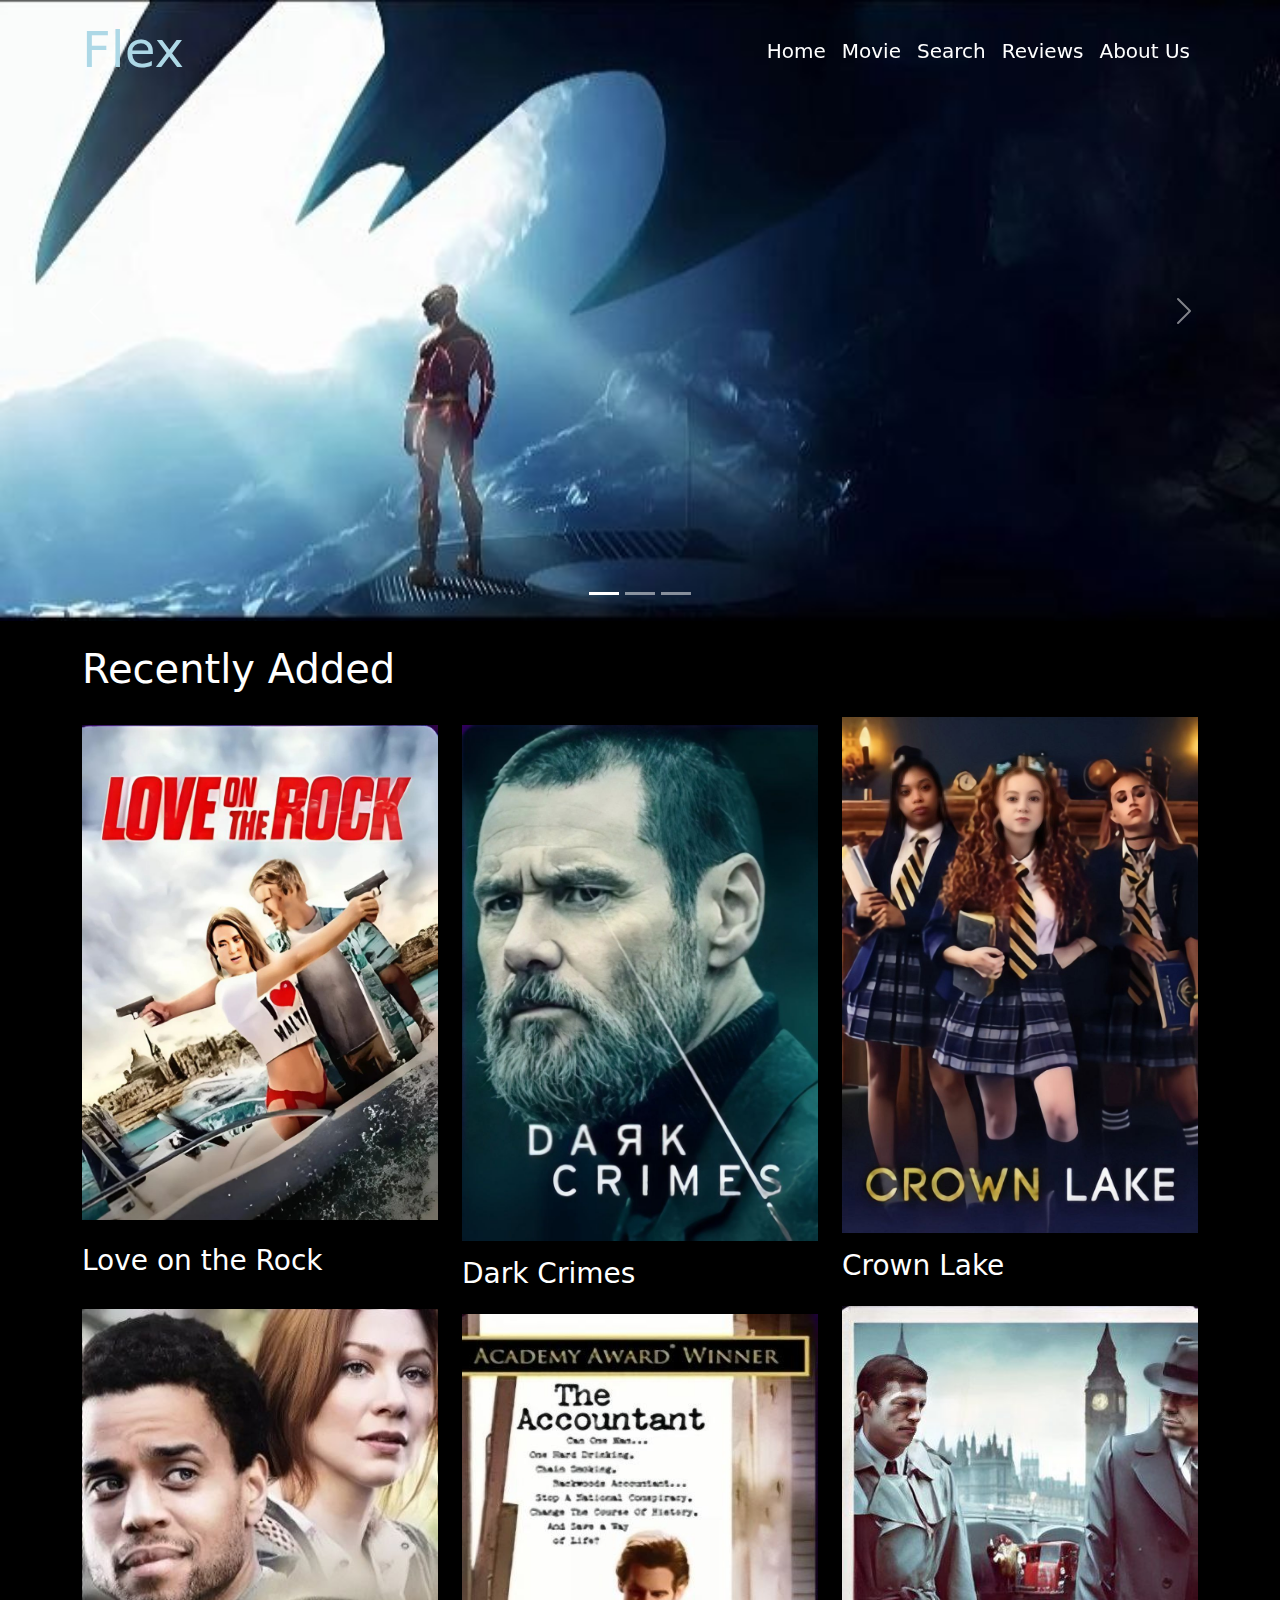
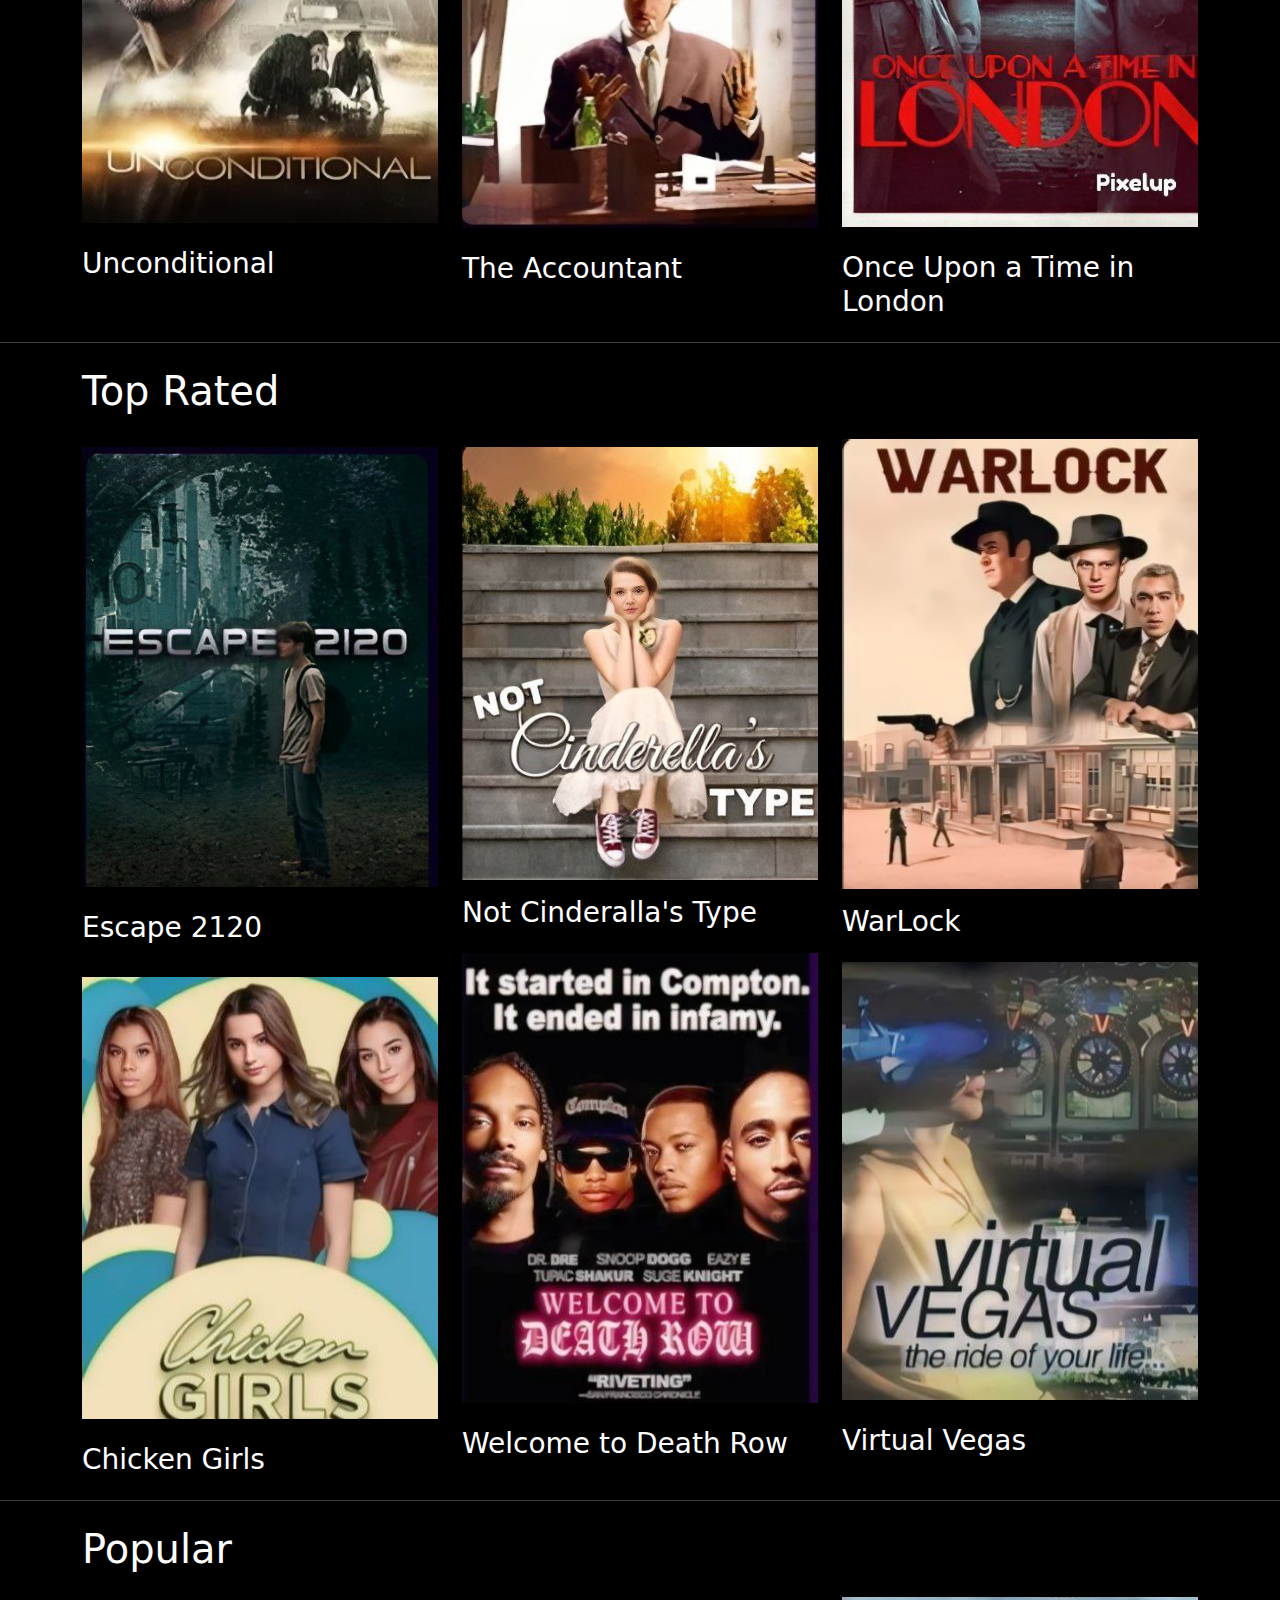
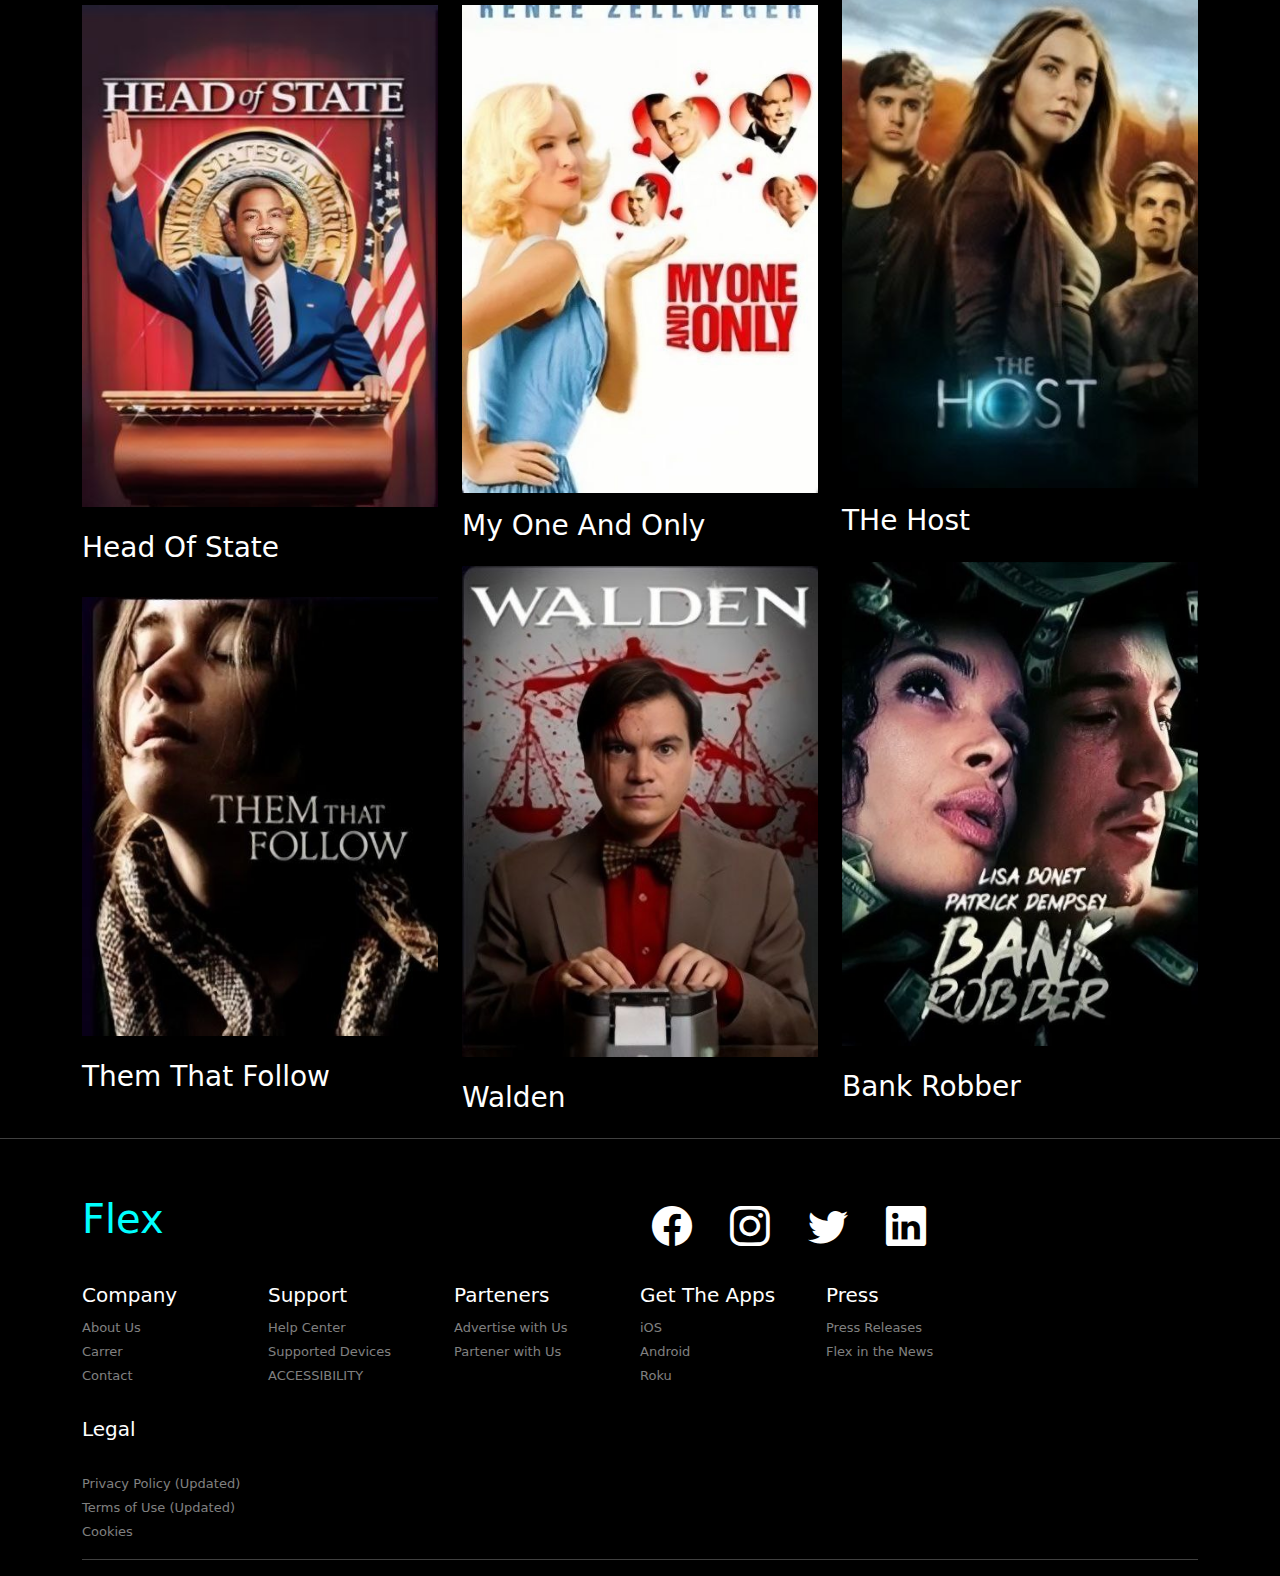
<file: index.html>
<!DOCTYPE html>
<html lang="en">
  <head>
    <title>Flex</title>
    <link rel="stylesheet" href="./css/bootstrap.min.css" />
    <link rel="stylesheet" href="movie.css" />
    <link
      rel="stylesheet"
      href="https://cdn.jsdelivr.net/npm/bootstrap-icons@1.11.3/font/bootstrap-icons.min.css"
    />
  </head>
  <body>
    <!-- navbar -->
    <nav class="navbar navbar-expand-lg navbar-light bg- fixed-top">
      <div class="container">
        <a class="navbar-brand" href="#">Flex </a>
        <button
          class="navbar-toggler"
          type="button"
          data-bs-toggle="collapse"
          data-bs-target="#navbarSupportedContent"
          aria-controls="navbarSupportedContent"
          aria-expanded="false"
          aria-label="Toggle navigation"
        >
          <span class="navbar-toggler-icon"></span>
        </button>
        <div class="collapse navbar-collapse" id="navbarSupportedContent">
          <ul class="navbar-nav ms-auto mb-2 mb-lg-0">
            <li class="nav-item">
              <a
                class="nav-link active text-white"
                aria-current="page"
                href="index.html"
                >Home</a
              >
            </li>
            <li class="nav-item">
              <a
                class="nav-link active text-white"
                aria-current="page"
                href="movie.html"
                >Movie</a
              >
            </li>
            <li class="nav-item">
              <a
                class="nav-link active text-white"
                aria-current="page"
                href="search.html"
                >Search</a
              >
            </li>
            <li class="nav-item">
              <a
                class="nav-link active text-white"
                aria-current="page"
                href="reviews.html"
                >Reviews</a
              >
            </li>
            <li class="nav-item">
              <a
                class="nav-link active text-white"
                aria-current="page"
                href="aboutus.html"
                >About Us</a
              >
            </li>
          </ul>
        </div>
      </div>
    </nav>
    <!-- nav -->
    <!-- slide -->

    <section class="sectionpadding">
      <div
        id="carouselExampleIndicators"
        class="carousel slide"
        data-bs-ride="carousel"
      >
        <div class="carousel-indicators">
          <button
            type="button"
            data-bs-target="#carouselExampleIndicators"
            data-bs-slide-to="0"
            class="active"
            aria-current="true"
            aria-label="Slide 1"
          ></button>
          <button
            type="button"
            data-bs-target="#carouselExampleIndicators"
            data-bs-slide-to="1"
            aria-label="Slide 2"
          ></button>
          <button
            type="button"
            data-bs-target="#carouselExampleIndicators"
            data-bs-slide-to="2"
            aria-label="Slide 3"
          ></button>
        </div>
        <div class="carousel-inner">
          <div class="carousel-item active">
            <img src="slide1.jpg " class="d-block w-100" alt="..." />
          </div>
          <div class="carousel-item">
            <img src="slide2.jpg" class="d-block w-100" alt="..." />
          </div>
          <div class="carousel-item">
            <img src="slide3.jpg" class="d-block w-100" alt="..." />
          </div>
        </div>
        <button
          class="carousel-control-prev"
          type="button"
          data-bs-target="#carouselExampleIndicators"
          data-bs-slide="prev"
        >
          <span class="carousel-control-prev-icon" aria-hidden="true"></span>
          <span class="visually-hidden">Previous</span>
        </button>
        <button
          class="carousel-control-next"
          type="button"
          data-bs-target="#carouselExampleIndicators"
          data-bs-slide="next"
        >
          <span class="carousel-control-next-icon" aria-hidden="true"></span>
          <span class="visually-hidden">Next</span>
        </button>
      </div>
    </section>
    <!-- slide -->
    <!-- section -->
    <section>
      <div class="sectionpadding " id="home">
        <div class="container">
          <h1 class="text-white mt-4">Recently Added</h1>
          <div class="row">
            <div class="col-md-4">
              <img src="home1.jpg" alt="" class="w-100 mt-4 mb-4" />
              <h3>Love on the Rock</h3>
              <img src="home4.jpg" alt="" class="w-100 mt-4 mb-4" />
              <h3>Unconditional</h3>
            </div>
            <div class="col-md-4">
              <img src="home2.jpg" alt="" class="w-100 mt-4 mb-3" />
              <h3>Dark Crimes</h3>
              <img src="home5.jpg" alt="" class="w-100 mt-3 mb-4" />
              <h3>The Accountant</h3>
            </div>
            <div class="col-md-4">
              <img src="home3.jpg" alt="" class="w-100 mt-3 mb-3" />
              <h3>Crown Lake</h3>
              <img src="home6.jpg" alt="" class="w-100 mt-3 mb-4" />
              <h3>Once Upon a Time in London</h3>
            </div>
          </div>
        </div>
      </div>
    </section>
    <hr class="text-white" />
    <!-- section -->
    <!-- section -->
    <section>
      <div class="sectionpadding" id="home">
        <div class="container">
          <h1 class="text-white mt-4">Top Rated</h1>
          <div class="row">
            <div class="col-md-4">
              <img src="home7.jpg" alt="" class="w-100 mt-4 mb-4" />
              <h3>Escape 2120</h3>
              <img src="home10.jpg" alt="" class="w-100 mt-4 mb-4" />
              <h3>Chicken Girls</h3>
            </div>
            <div class="col-md-4">
              <img src="home8.jpg" alt="" class="w-100 mt-4 mb-3" />
              <h3>Not Cinderalla's Type</h3>
              <img src="home11.jpg" alt="" class="w-100 mt-3 mb-4" />
              <h3>Welcome to Death Row</h3>
            </div>
            <div class="col-md-4">
              <img src="home9.jpg" alt="" class="w-100 mt-3 mb-3" />
              <h3>WarLock</h3>
              <img src="home12.jpg" alt="" class="w-100 mt-3 mb-4" />
              <h3>Virtual Vegas</h3>
            </div>
          </div>
        </div>
      </div>
    </section>
    <hr class="text-white" />
    <!-- section -->
    <!-- section -->
    <section>
      <div class="sectionpadding" id="home">
        <div class="container">
          <h1 class="text-white mt-4">Popular</h1>
          <div class="row">
            <div class="col-md-4">
              <img src="home13.jpg" alt="" class="w-100 mt-4 mb-4" />
              <h3>Head Of State</h3>
              <img src="home16.jpg" alt="" class="w-100 mt-4 mb-4" />
              <h3>Them That Follow</h3>
            </div>
            <div class="col-md-4">
              <img src="home14.jpg" alt="" class="w-100 mt-4 mb-3" />
              <h3>My One And Only</h3>
              <img src="home17.jpg" alt="" class="w-100 mt-3 mb-4" />
              <h3>Walden</h3>
            </div>
            <div class="col-md-4">
              <img src="home15.jpg" alt="" class="w-100 mt-3 mb-3" />
              <h3>THe Host</h3>
              <img src="home18.jpg" alt="" class="w-100 mt-3 mb-4" />
              <h3>Bank Robber</h3>
            </div>
          </div>
        </div>
      </div>
    </section>
    <hr class="text-white" />
    <!-- section -->
    <footer>
      <div class="container">
        <div class="row">
            <div class="col-md-6">
          <h1 style="color: aqua; margin: 40px 0px">Flex</div>
            <div class="col-md-5"><h1> <br>
          <i class="bi bi-facebook"></i>&nbsp;&nbsp;
          <i class="bi bi-instagram"></i>&nbsp;&nbsp;
          <i class="bi bi-twitter"></i>&nbsp;&nbsp;
          <i class="bi bi-linkedin"></i>
</h1>
        </div>
        <div class="row">
          <div class="col-md-2">
            <h5 style="color: white">Company</h5>
            <a href="#" class="">About Us</a><br />
            <a href="#">Carrer</a><br />
            <a href="#">Contact</a>
            <h5 style="color: white; margin: 30px 0px">Legal</h5>
            <a href="#" class=""> Privacy Policy (Updated) </a><br />
            <a href="#">Terms of Use (Updated)</a><br />
            <a href="#">Cookies</a>
          </div>
          <div class="col-md-2">
            <h5 style="color: white">Support</h5>
            <a href="#" class="">Help Center</a><br />
            <a href="#">Supported Devices</a><br />
            <a href="#">ACCESSIBILITY</a>
          </div>
          <div class="col-md-2">
            <h5 style="color: white">Parteners</h5>
            <a href="#" class="">Advertise with Us</a><br />
            <a href="#">Partener with Us</a><br />
          </div>
          <div class="col-md-2">
            <h5 style="color: white">Get The Apps</h5>
            <a href="#" class="">iOS</a><br />
            <a href="#">Android</a><br />
            <a href="#">Roku</a>
          </div>
          <div class="col-md-2">
            <h5 style="color: white">Press</h5>
            <a href="#" class="">Press Releases</a><br />
            <a href="#">Flex in the News</a><br />
          </div>
        </div>
      </div>
          <hr class="text-white" />

    </footer>
    <script src="./js/bootstrap.bundle.min.js"></script>
  </body>
</html>
</file>
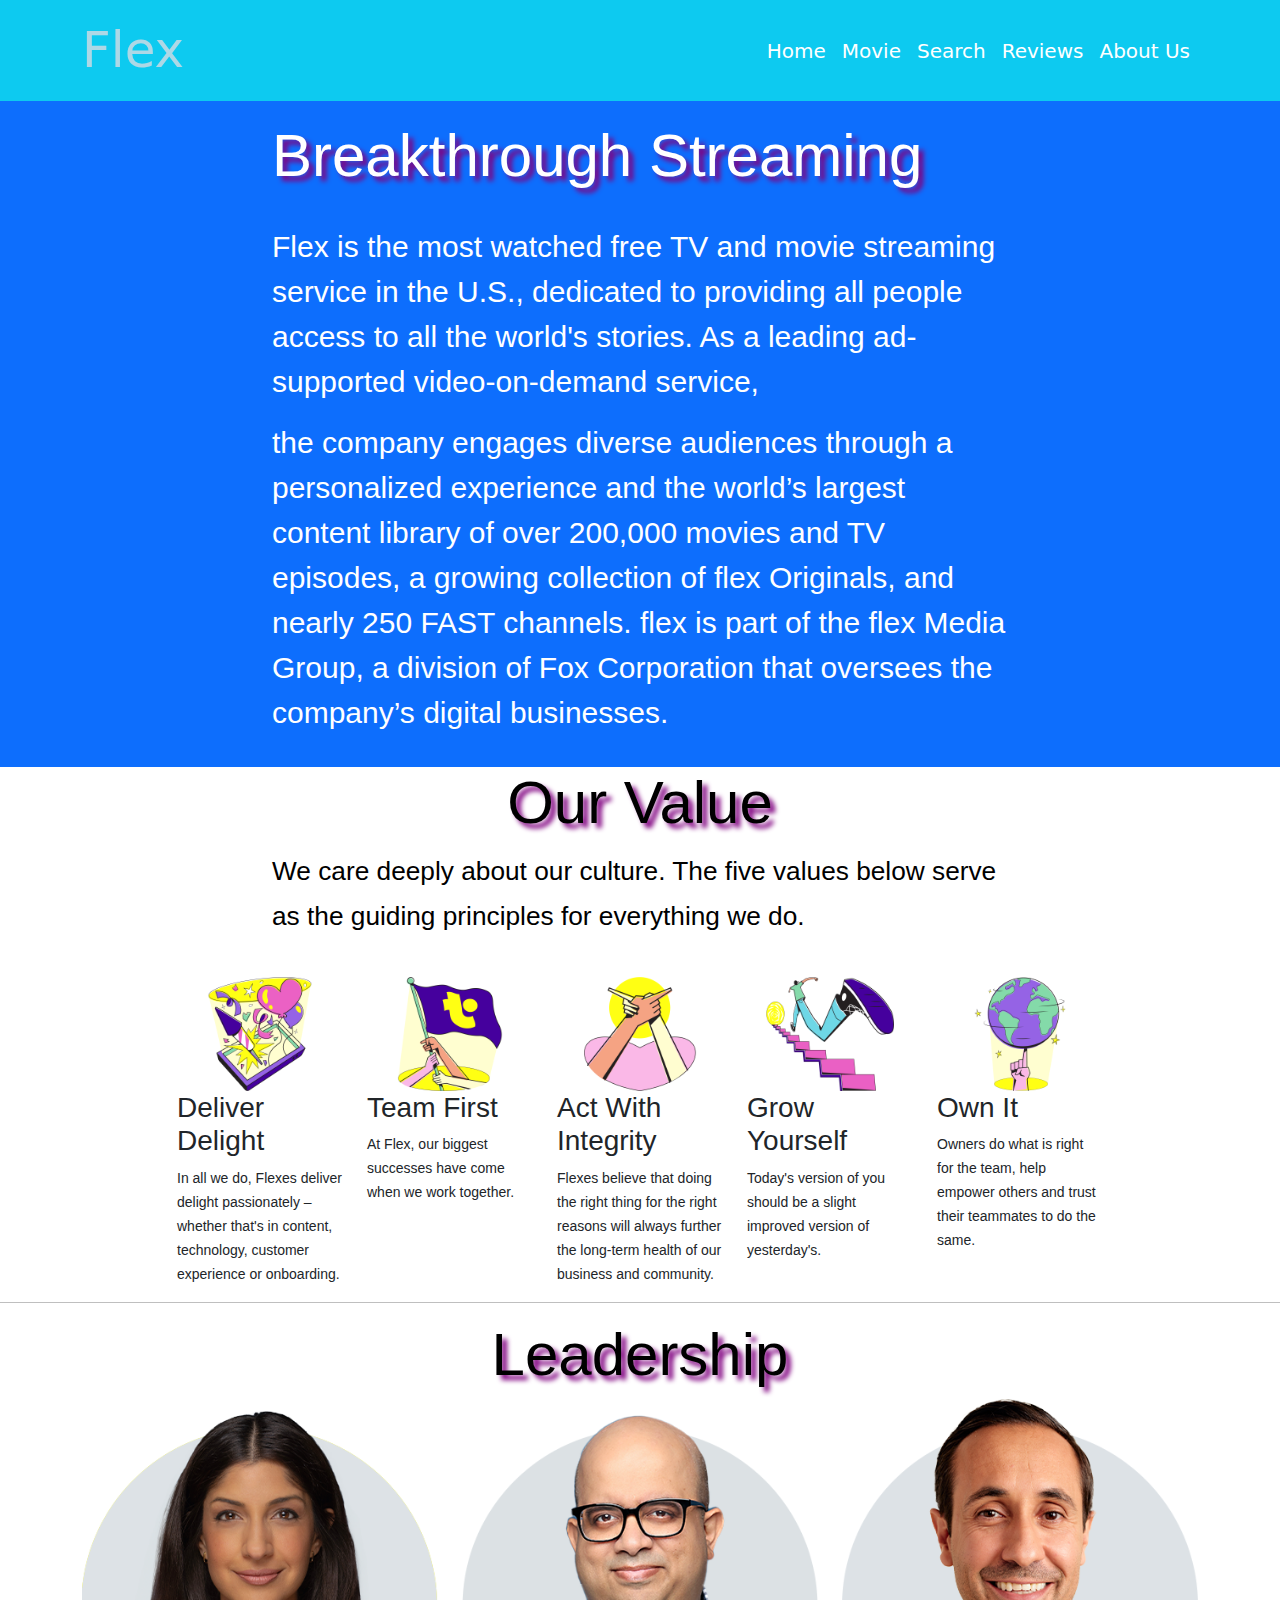
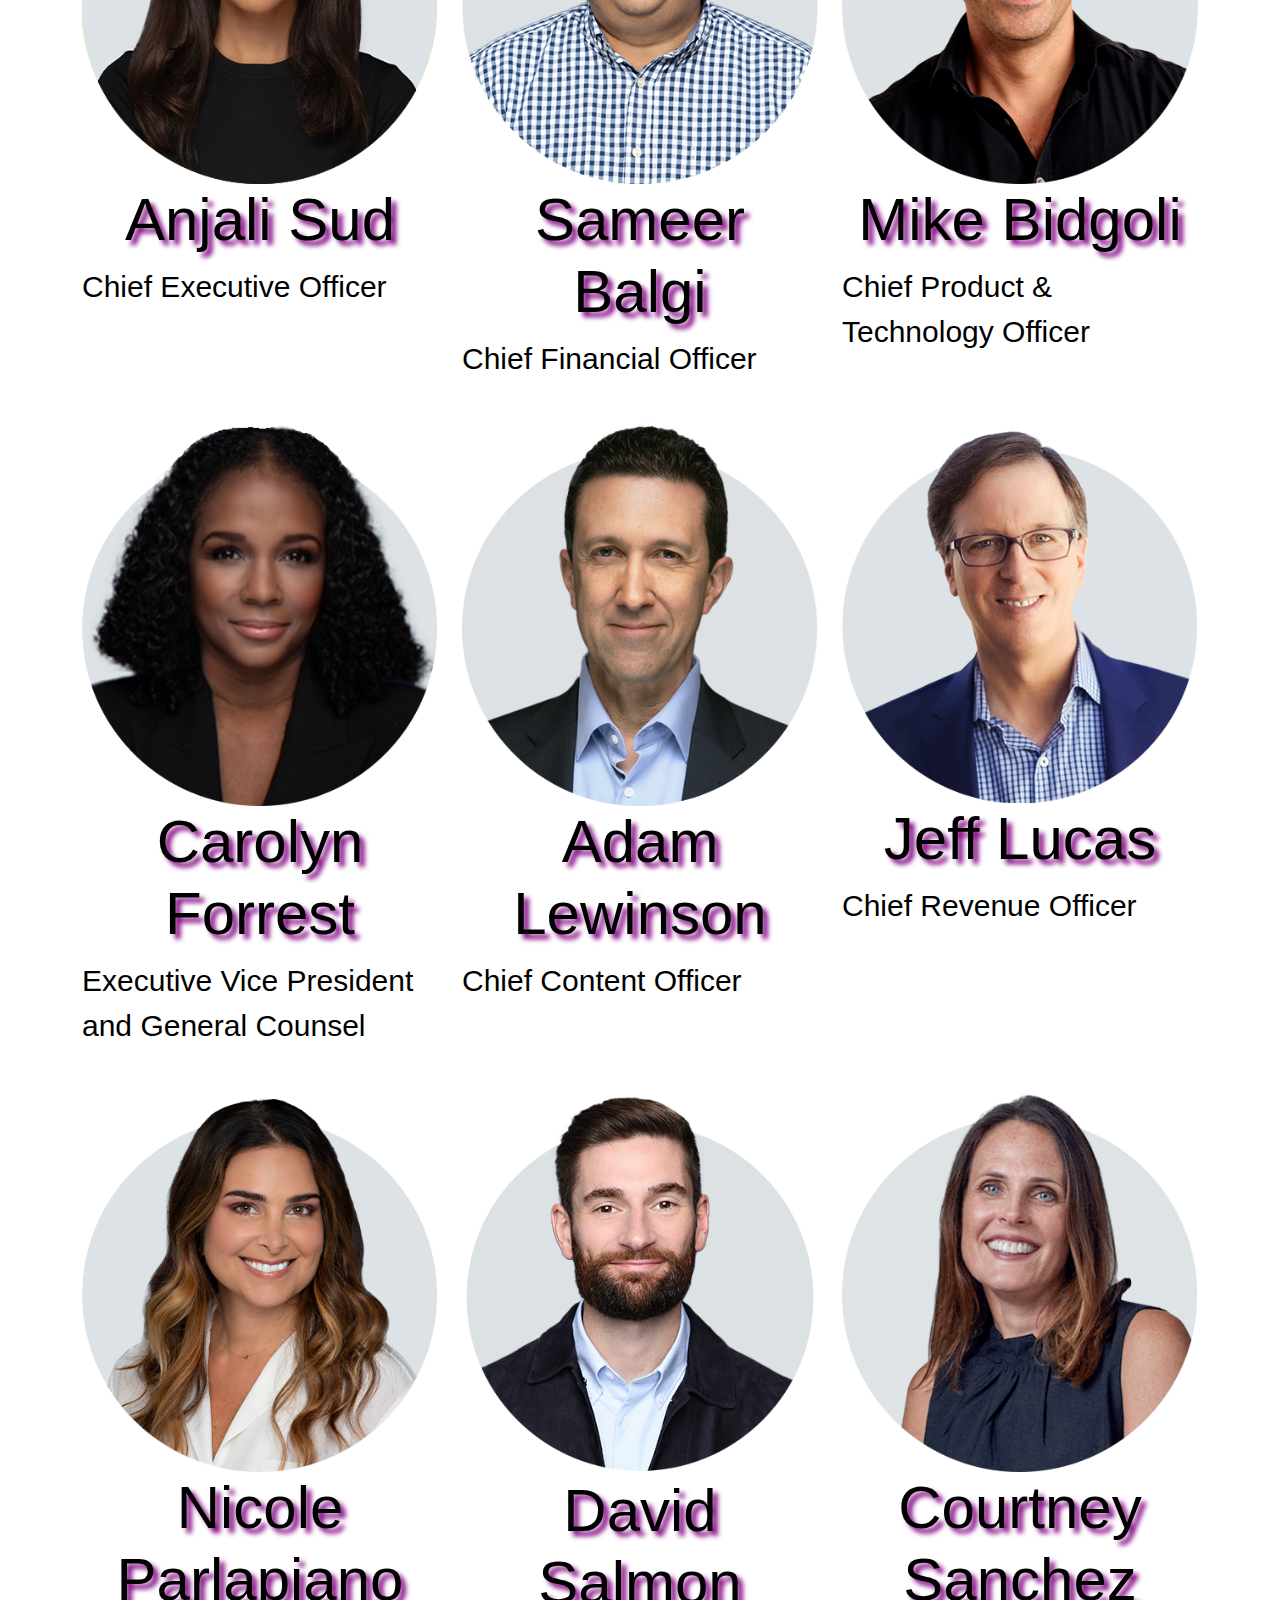
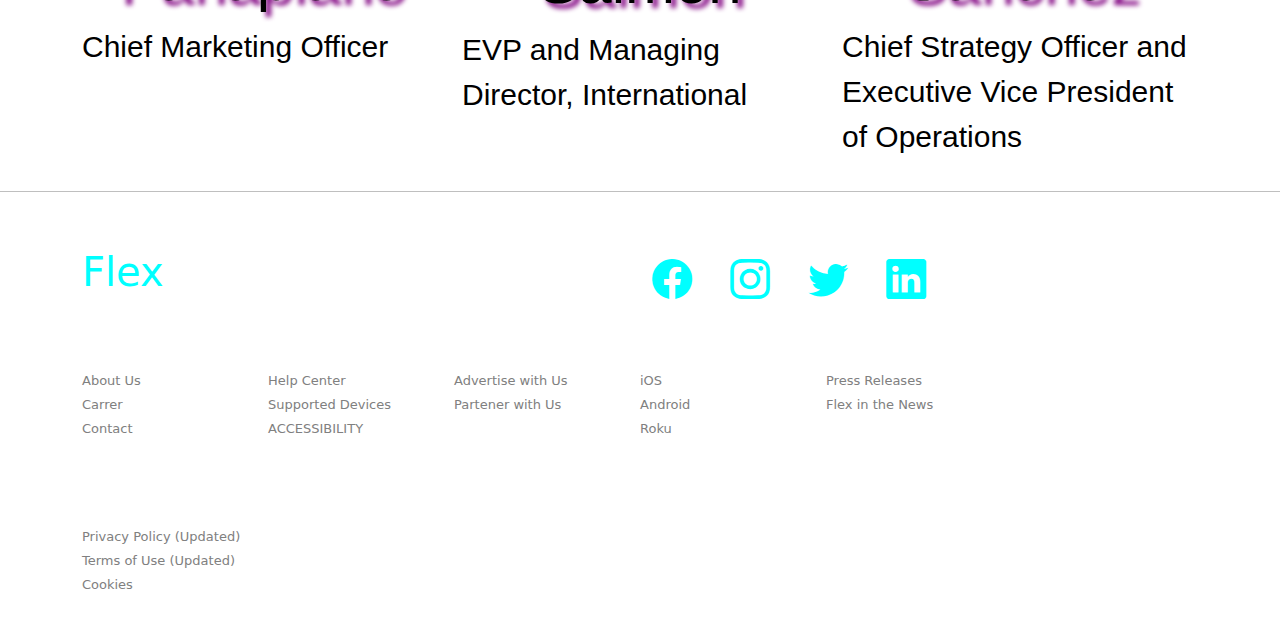
<file: aboutus.html>
<!DOCTYPE html>
<html lang="en">
  <head>
    <title>About Us</title>
    <link rel="stylesheet" href="./css/bootstrap.min.css" />
    <link rel="stylesheet" href="movie.css" />
    <link
      rel="stylesheet"
      href="https://cdn.jsdelivr.net/npm/bootstrap-icons@1.11.3/font/bootstrap-icons.min.css"
    />
  </head>
  <body class="bg-white">
    <!-- navbar -->
    <nav class="navbar navbar-expand-lg navbar-light bg-info fixed-top">
      <div class="container">
        <a class="navbar-brand" href="#">Flex </a>
        <button
          class="navbar-toggler"
          type="button"
          data-bs-toggle="collapse"
          data-bs-target="#navbarSupportedContent"
          aria-controls="navbarSupportedContent"
          aria-expanded="false"
          aria-label="Toggle navigation"
        >
          <span class="navbar-toggler-icon"></span>
        </button>
        <div class="collapse navbar-collapse" id="navbarSupportedContent">
          <ul class="navbar-nav ms-auto mb-2 mb-lg-0">
            <li class="nav-item">
              <a
                class="nav-link active text-white"
                aria-current="page"
                href="index.html "
                >Home</a
              >
            </li>
            <li class="nav-item">
              <a
                class="nav-link active text-white"
                aria-current="page"
                href="movie.html"
                >Movie</a
              >
            </li>
            <li class="nav-item">
              <a
                class="nav-link active text-white"
                aria-current="page"
                href="search.html"
                >Search</a
              >
            </li>
            <li class="nav-item">
              <a
                class="nav-link active text-white"
                aria-current="page"
                href="reviews.html"
                >Reviews</a
              >
            </li>
            <li class="nav-item">
              <a
                class="nav-link active text-white"
                aria-current="page"
                href="aboutus.html"
                >About Us</a
              >
            </li>
          </ul>
        </div>
      </div>
    </nav>
    <!-- nav -->
    <br /><br /><br /><br />
    <!-- section -->
    <section>
      <div class="sectionpadding bg-primary pt-4" id="aboutus">
        <div class="container">
          <div class="row">
            <div class="col-md-2"></div>
            <div class="col-md-8 pb-3">
              <h1>Breakthrough Streaming</h1>
              <br />
              <p>
                Flex is the most watched free TV and movie streaming service in
                the U.S., dedicated to providing all people access to all the
                world's stories. As a leading ad-supported video-on-demand
                service,
              </p>

              <p>
                the company engages diverse audiences through a personalized
                experience and the world’s largest content library of over
                200,000 movies and TV episodes, a growing collection of flex
                Originals, and nearly 250 FAST channels. flex is part of the
                flex Media Group, a division of Fox Corporation that oversees
                the company’s digital businesses.
              </p>
            </div>
            <div class="col-md-2"></div>
          </div>
        </div>
      </div>
    </section>
    <!-- section -->
    <section>
      <div class="sectiompadding" id="aboutus">
        <div class="container">
          <div class="row">
            <div class="col-md-2"></div>
            <div class="col-md-8">
              <h1 style="color: black; text-align: center">Our Value</h1>
              <p style="color: black">
                <small>
                  We care deeply about our culture. The five values below serve
                  as the guiding principles for everything we do.</small
                >
              </p>
            </div>
            <div class="col-md-2"></div>
          </div>
          <br />
          <div class="row">
            <div class="col-md-1"></div>
            <div class="col-md-2">
              <img src="aboutus4.png" alt="" class="img-fluid" />
              <h3>Deliver Delight</h3>

              <small
                >In all we do, Flexes deliver delight passionately – whether
                that's in content, technology, customer experience or
                onboarding.
              </small>
            </div>
            <div class="col-md-2">
              <img src="aboutus1.png" alt="" class="img-fluid" />
              <h3>Team First</h3>

              <small
                >At Flex, our biggest successes have come when we work
                together.</small
              >
            </div>
            <div class="col-md-2">
              <img src="aboutus2.png" alt="" class="img-fluid" />
              <h3>Act With Integrity</h3>

              <small
                >Flexes believe that doing the right thing for the right reasons
                will always further the long-term health of our business and
                community.
              </small>
            </div>
            <div class="col-md-2">
              <img src="aboutus3.png" alt="" class="w-100" />
              <h3>Grow Yourself</h3>

              <small
                >Today's version of you should be a slight improved version of
                yesterday's.
              </small>
            </div>
            <div class="col-md-2">
              <img src="aboutus5.png" alt="" class="w-100" />
              <h3>Own It</h3>

              <small
                >Owners do what is right for the team, help empower others and
                trust their teammates to do the same.
              </small>
            </div>
            <div class="col-md-1"></div>
          </div>
        </div>
      </div>
    </section>
    <hr style="color: black" />

    <section>
      <div class="sectionpadding" id="aboutus">
        <div class="container">
          <h1 style="text-align: center; color: black">Leadership</h1>
          <div class="row">
            <div class="col-md-4">
              <img src="aboutus6.png" alt="" class="img-fluid " />
              <h1 style="text-align: center;color: black;">Anjali Sud</h3>
              <p style="color: black;">Chief Executive Officer

              </p><br><br><br><br>
              <img src="aboutus9.png" alt="" class="img-fluid" />
              <h1 style="text-align: center;color: black;">Carolyn Forrest
              </h3>
              <p style="color: black;">Executive Vice President and General Counsel
              </p><br>
              <img src="aboutus12.png" alt="" class="img-fluid " />
              <h1 style="text-align: center;color: black;">Nicole Parlapiano
              </h3>
              <p style="color: black;">Chief Marketing Officer
              </p>
            </div>
            <div class="col-md-4">
              <img src="aboutus7.png" alt="" class="img-fluid" />
              <h1 style="text-align: center;color: black;">Sameer Balgi
              </h3>
                <p style="color: black;">Chief Financial Officer
                </p><br>
                <img src="aboutus10.png" alt="" class="img-fluid" />
              <h1 style="text-align: center;color: black;">Adam Lewinson
              </h3>
              <p style="color: black;">Chief Content Officer
            </p><br><br><br>
            <img src="aboutus13.png" alt="" class="img-fluid " />
            <h1 style="text-align: center;color: black;">David Salmon
            </h3>
            <p style="color: black;">EVP and Managing Director,
              International
            </p>
          </div>
            <div class="col-md-4">
              <img src="aboutus8.png" alt="" class="img-fluid" />
              <h1 style="text-align: center;color: black;">Mike Bidgoli
              </h3>
                <p style="color: black;">Chief Product & Technology Officer
                </p><br><br>
                <img src="aboutus11.png" alt="" class="img-fluid" />
              <h1 style="text-align: center;color: black;">Jeff Lucas
              </h3>
              <p style="color: black;">Chief Revenue Officer
              </p><br><br><br><br><br><br>
              <img src="aboutus14.png" alt="" class="img-fluid " />
              <h1 style="text-align: center;color: black;">Courtney Sanchez</h3>
              <p style="color: black;">Chief Strategy Officer and
                Executive Vice President of Operations

              </p>
            </div>
          </div>
        </div>
      </div>
    </section>
    <hr style="color: black" />
    <footer>
      <div class="container">
        <div class="row">
            <div class="col-md-6">
          <h1 style="color: aqua; margin: 40px 0px">Flex</div>
            <div class="col-md-5"><h1> <br>
          <i class="bi bi-facebook" style="color: aqua;"></i>&nbsp;&nbsp;
          <i class="bi bi-instagram" style="color: aqua;"></i>&nbsp;&nbsp;
          <i class="bi bi-twitter"style="color: aqua;"></i>&nbsp;&nbsp;
          <i class="bi bi-linkedin" style="color: aqua;"></i>
</h1>
        </div>
        <div class="row">
          <div class="col-md-2">
            <h5 style="color: white">Company</h5>
            <a href="#" class="">About Us</a><br />
            <a href="#">Carrer</a><br />
            <a href="#">Contact</a>
            <h5 style="color: white; margin: 30px 0px">Legal</h5>
            <a href="#" class=""> Privacy Policy (Updated) </a><br />
            <a href="#">Terms of Use (Updated)</a><br />
            <a href="#">Cookies</a>
          </div>
          <div class="col-md-2">
            <h5 style="color: white">Support</h5>
            <a href="#" class="">Help Center</a><br />
            <a href="#">Supported Devices</a><br />
            <a href="#">ACCESSIBILITY</a>
          </div>
          <div class="col-md-2">
            <h5 style="color: white">Parteners</h5>
            <a href="#" class="">Advertise with Us</a><br />
            <a href="#">Partener with Us</a><br />
          </div>
          <div class="col-md-2">
            <h5 style="color: white">Get The Apps</h5>
            <a href="#" class="">iOS</a><br />
            <a href="#">Android</a><br />
            <a href="#">Roku</a>
          </div>
          <div class="col-md-2">
            <h5 style="color: white">Press</h5>
            <a href="#" class="">Press Releases</a><br />
            <a href="#">Flex in the News</a><br />
          </div>
        </div>
      </div>
          <hr class="text-white" />

    </footer>
    <script src="./js/bootstrap.bundle.min.js"></script>
  </body>
</html>
</file>
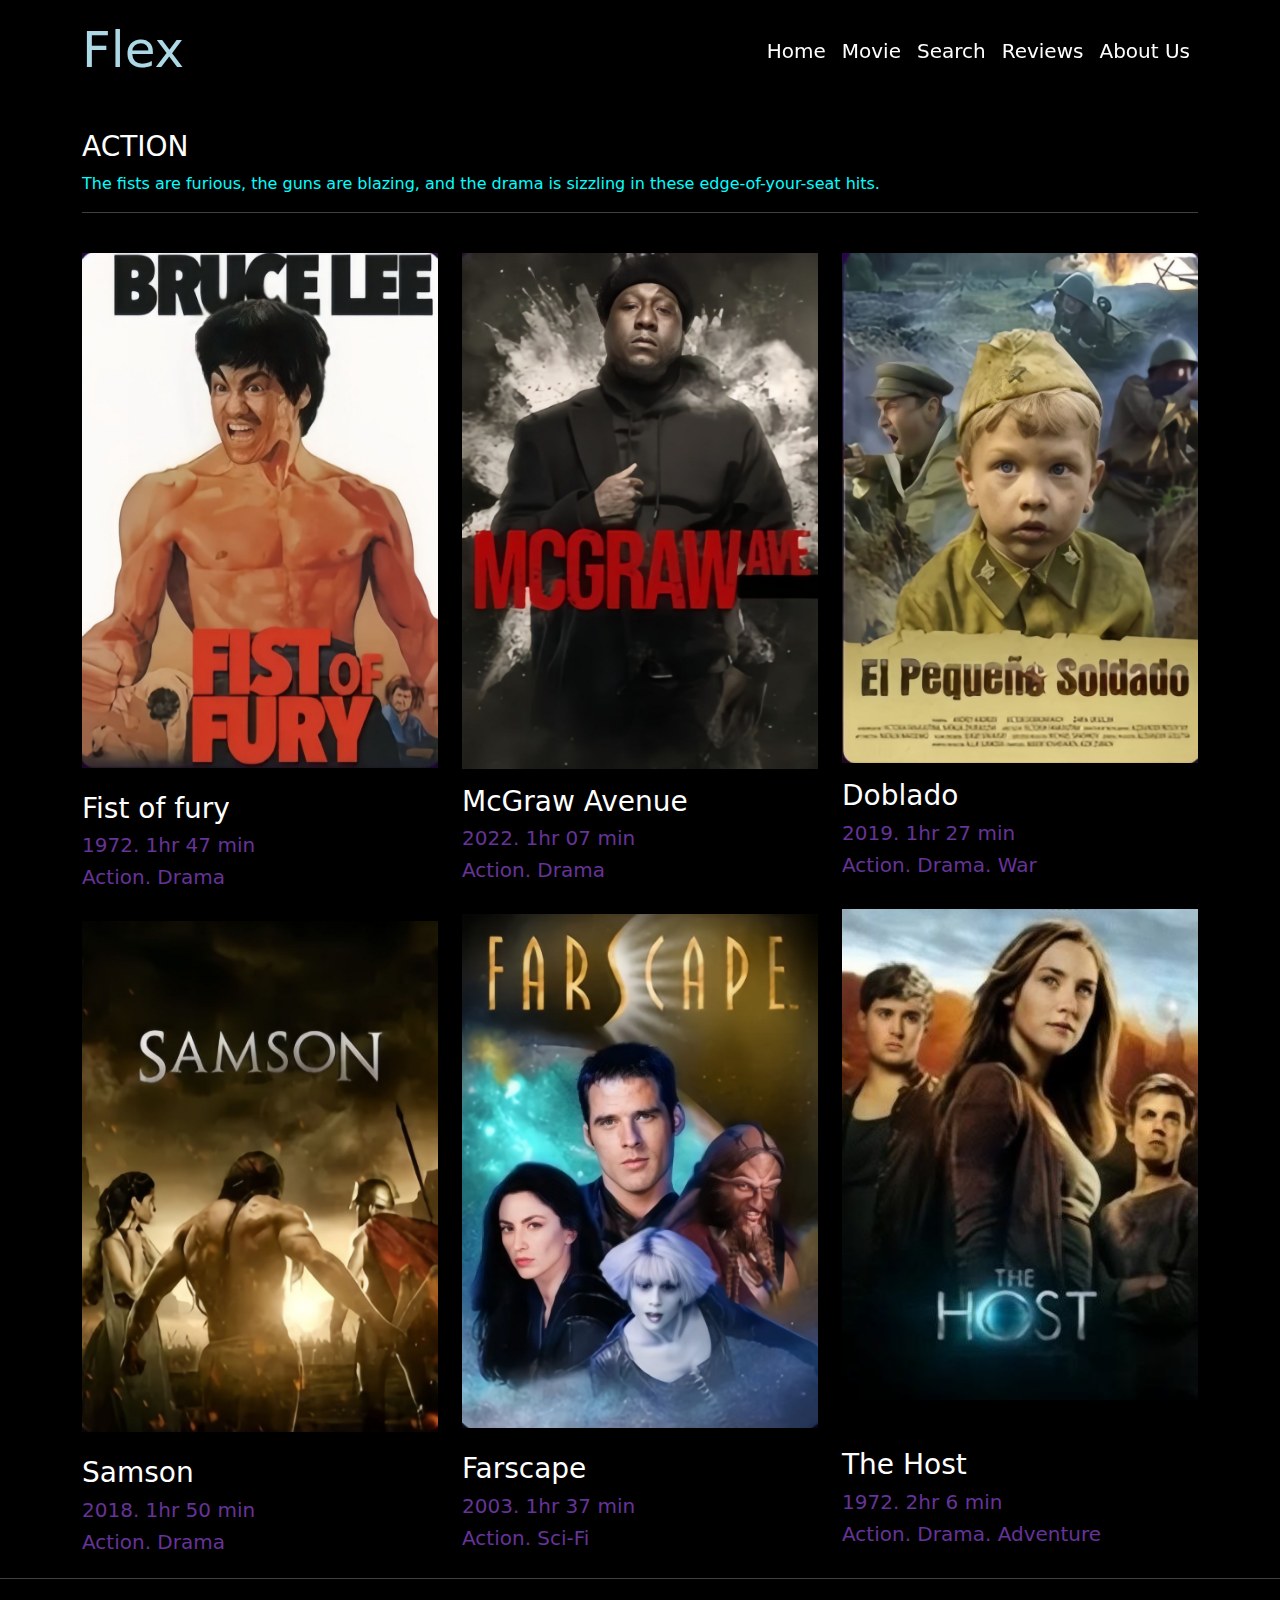
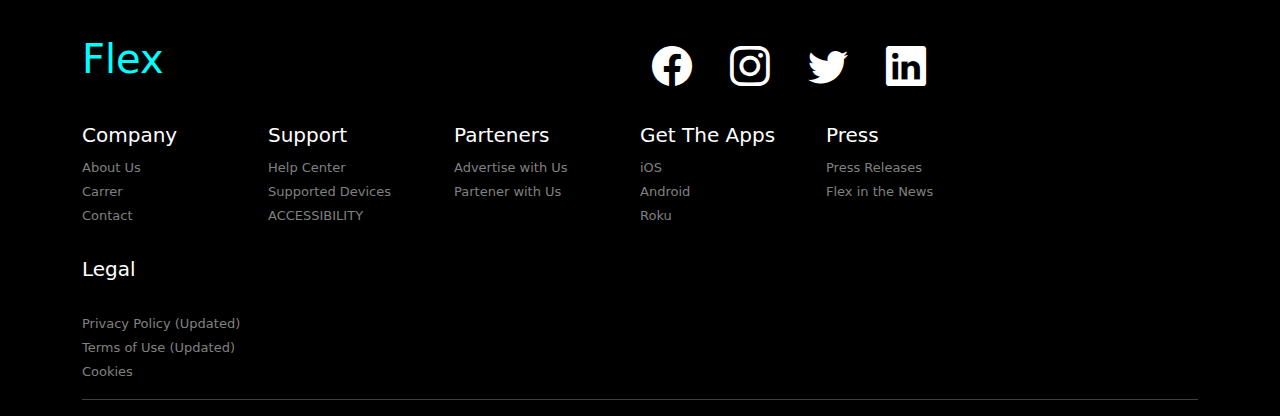
<file: Action.html>
<!DOCTYPE html>
<html lang="en">
<head>
    <title>Action</title>
    <link rel="stylesheet" href="./css/bootstrap.min.css" />
    <link rel="stylesheet" href="movie.css" />
    <link
      rel="stylesheet"
      href="https://cdn.jsdelivr.net/npm/bootstrap-icons@1.11.3/font/bootstrap-icons.min.css"
    />
</head>
<body>
     <!-- navbar -->
     <nav class="navbar navbar-expand-lg navbar-light bg- fixed-top">
        <div class="container">
          <a class="navbar-brand" href="#">Flex </a>
          <button
            class="navbar-toggler"
            type="button"
            data-bs-toggle="collapse"
            data-bs-target="#navbarSupportedContent"
            aria-controls="navbarSupportedContent"
            aria-expanded="false"
            aria-label="Toggle navigation"
          >
            <span class="navbar-toggler-icon"></span>
          </button>
          <div class="collapse navbar-collapse" id="navbarSupportedContent">
            <ul class="navbar-nav ms-auto mb-2 mb-lg-0">
              <li class="nav-item">
                <a
                  class="nav-link active text-white"
                  aria-current="page"
                  href="index.html "
                  >Home</a
                >
              </li>
              <li class="nav-item">
                <a
                  class="nav-link active text-white"
                  aria-current="page"
                  href="movie.html"
                  >Movie</a
                >
              </li>
              <li class="nav-item">
                <a
                  class="nav-link active text-white"
                  aria-current="page"
                  href="search.html"
                  >Search</a
                >
              </li>
              <li class="nav-item">
                <a
                  class="nav-link active text-white"
                  aria-current="page"
                  href="reviews.html"
                  >Reviews</a
                >
              </li>
              <li class="nav-item">
                <a
                  class="nav-link active text-white"
                  aria-current="page"
                  href="aboutus.html"
                  >About Us</a
                >
              </li>
            </ul>
          </div>
        </div>
      </nav>
      <!-- nav -->

      <!-- section -->
    <section>
        <div class="sectionpadding" id="home">
          <div class="container">
            <h3 style="margin-top: 130px; color: white">ACTION</h3>
            <p style="color: aqua">
              The fists are furious, the guns are blazing, and the drama is
              sizzling in these edge-of-your-seat hits.
            </p>
            <hr class="text-white" />
            <div class="row">
              <div class="col-md-4">
                <img src="movie1.jpg" alt="" class="w-100 mt-4 mb-4" />
                <h3>Fist of fury</h3>
                <h5>1972. 1hr 47 min</h5>
                <h5>Action. Drama</h5>
                <img src="movie4.jpg" alt="" class="w-100 mt-4 mb-4" />
                <h3>Samson</h3>
                <h5>2018. 1hr 50 min</h5>
                <h5>Action. Drama</h5>
              </div>
              <div class="col-md-4">
                <img src="movie2.jpg" alt="" class="w-100 mt-4 mb-3" />
                <h3>McGraw Avenue</h3>
                <h5>2022. 1hr 07 min</h5>
                <h5>Action. Drama</h5>
                <img src="movie5.jpg" alt="" class="w-100 mt-4 mb-4" />
                <h3>Farscape</h3>
                <h5>2003. 1hr 37 min</h5>
                <h5>Action. Sci-Fi</h5>
              </div>
              <div class="col-md-4">
                <img src="movie3.jpg" alt="" class="w-100 mt-4 mb-3" />
                <h3>Doblado</h3>
                <h5>2019. 1hr 27 min</h5>
                <h5>Action. Drama. War</h5>
                <img src="home15.jpg" alt="" class="w-100 mt-4 mb-5" />
                <h3>The Host</h3>
                <h5>1972. 2hr 6 min</h5>
                <h5>Action. Drama. Adventure</h5>
              </div>
            </div>
          </div>
        </div>
      </section>
      <!-- section -->
      <hr class="text-white" />

      <footer>
        <div class="container">
          <div class="row">
              <div class="col-md-6">
            <h1 style="color: aqua; margin: 40px 0px">Flex</div>
              <div class="col-md-5"><h1> <br>
            <i class="bi bi-facebook"></i>&nbsp;&nbsp;
            <i class="bi bi-instagram"></i>&nbsp;&nbsp;
            <i class="bi bi-twitter"></i>&nbsp;&nbsp;
            <i class="bi bi-linkedin"></i>
  </h1>
          </div>
          <div class="row">
            <div class="col-md-2">
              <h5 style="color: white">Company</h5>
              <a href="#" class="">About Us</a><br />
              <a href="#">Carrer</a><br />
              <a href="#">Contact</a>
              <h5 style="color: white; margin: 30px 0px">Legal</h5>
              <a href="#" class=""> Privacy Policy (Updated) </a><br />
              <a href="#">Terms of Use (Updated)</a><br />
              <a href="#">Cookies</a>
            </div>
            <div class="col-md-2">
              <h5 style="color: white">Support</h5>
              <a href="#" class="">Help Center</a><br />
              <a href="#">Supported Devices</a><br />
              <a href="#">ACCESSIBILITY</a>
            </div>
            <div class="col-md-2">
              <h5 style="color: white">Parteners</h5>
              <a href="#" class="">Advertise with Us</a><br />
              <a href="#">Partener with Us</a><br />
            </div>
            <div class="col-md-2">
              <h5 style="color: white">Get The Apps</h5>
              <a href="#" class="">iOS</a><br />
              <a href="#">Android</a><br />
              <a href="#">Roku</a>
            </div>
            <div class="col-md-2">
              <h5 style="color: white">Press</h5>
              <a href="#" class="">Press Releases</a><br />
              <a href="#">Flex in the News</a><br />
            </div>
          </div>
        </div>
            <hr class="text-white" />
  
      </footer>

    <script src="./js/bootstrap.bundle.min.js"></script>

</body>
</html>
</file>
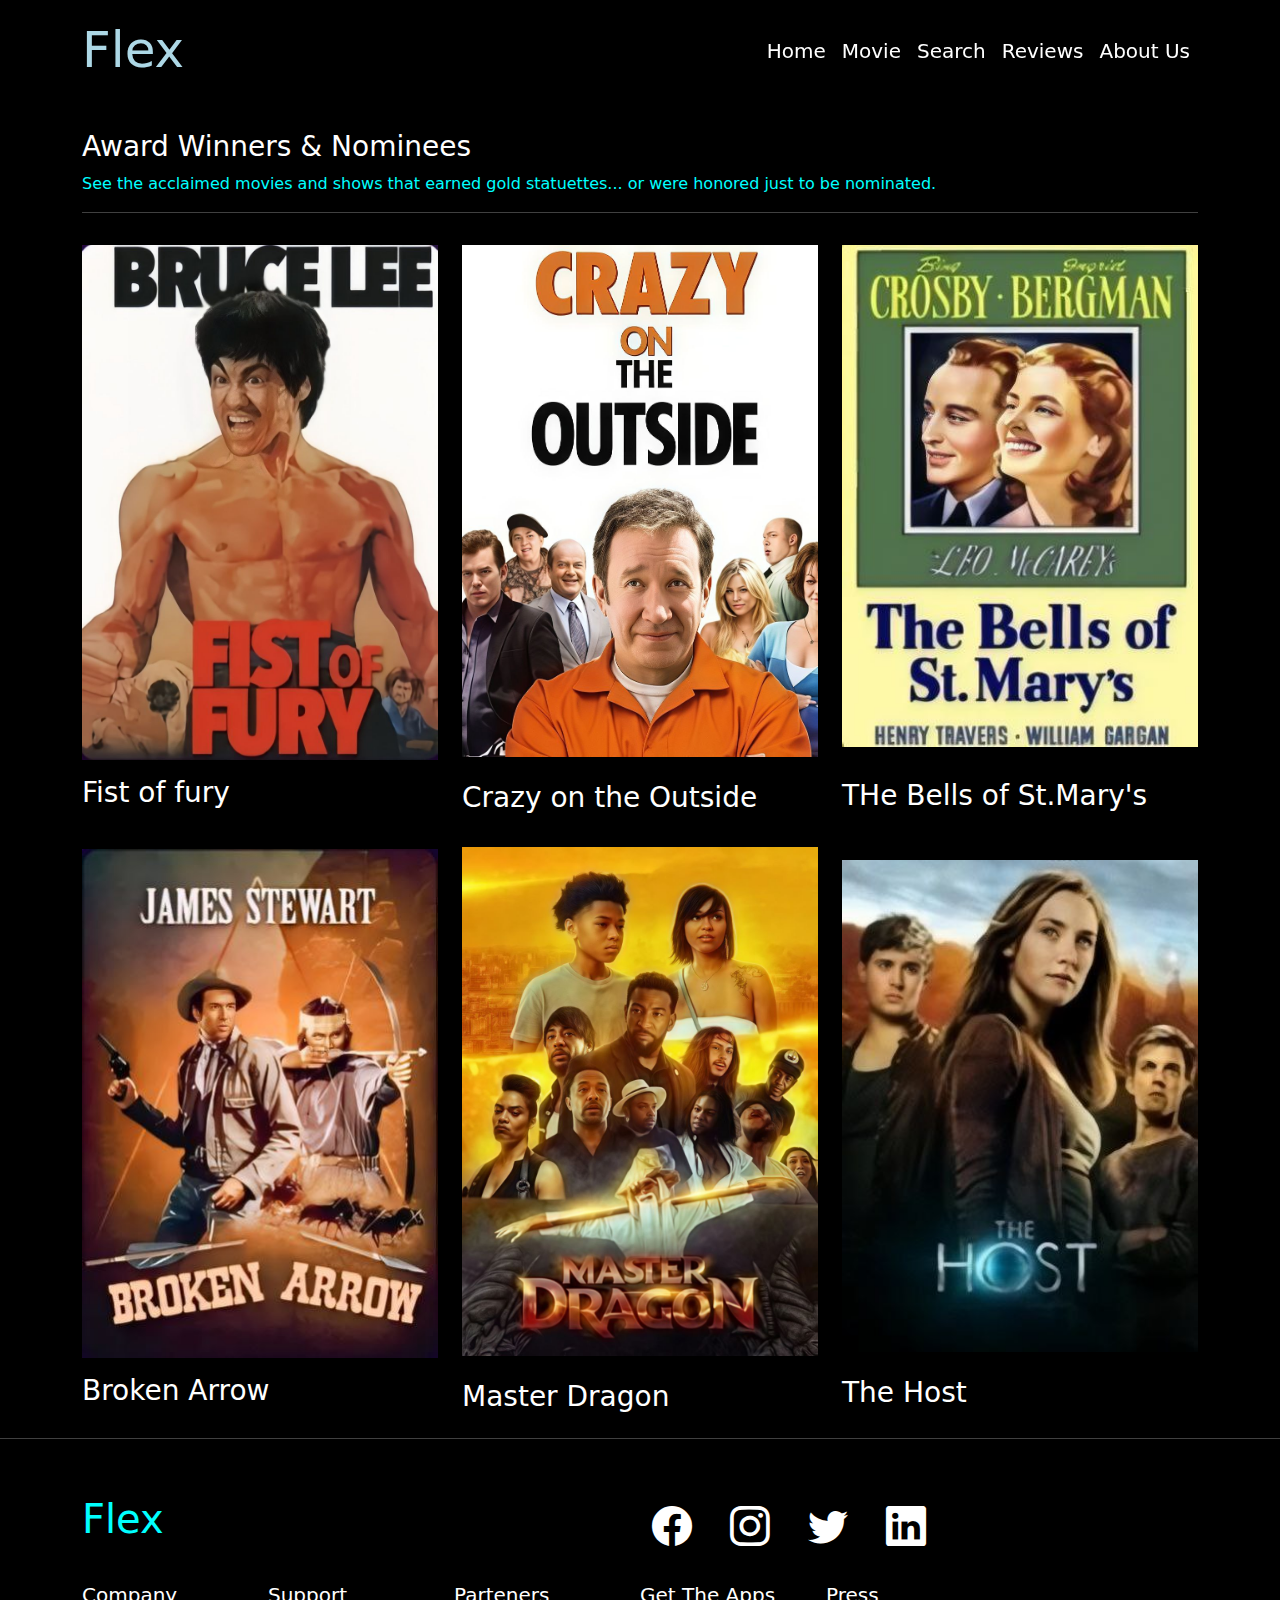
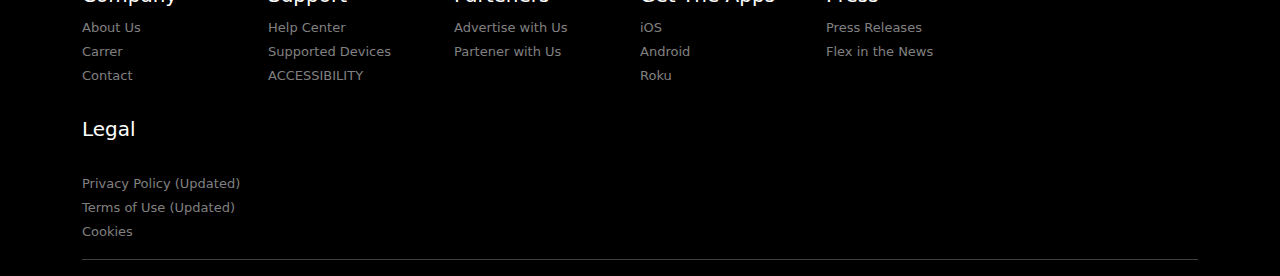
<file: Award.html>
<!DOCTYPE html>
<html lang="en">
<head>
    <title>Award WInners & Nominees</title>
    <link rel="stylesheet" href="./css/bootstrap.min.css" />
    <link rel="stylesheet" href="movie.css" />
    <link
      rel="stylesheet"
      href="https://cdn.jsdelivr.net/npm/bootstrap-icons@1.11.3/font/bootstrap-icons.min.css"
    />
</head>
<body>
    <!-- navbar -->
    <nav class="navbar navbar-expand-lg navbar-light bg- fixed-top">
        <div class="container">
          <a class="navbar-brand" href="#">Flex </a>
          <button
            class="navbar-toggler"
            type="button"
            data-bs-toggle="collapse"
            data-bs-target="#navbarSupportedContent"
            aria-controls="navbarSupportedContent"
            aria-expanded="false"
            aria-label="Toggle navigation"
          >
            <span class="navbar-toggler-icon"></span>
          </button>
          <div class="collapse navbar-collapse" id="navbarSupportedContent">
            <ul class="navbar-nav ms-auto mb-2 mb-lg-0">
              <li class="nav-item">
                <a
                  class="nav-link active text-white"
                  aria-current="page"
                  href="index.html "
                  >Home</a
                >
              </li>
              <li class="nav-item">
                <a
                  class="nav-link active text-white"
                  aria-current="page"
                  href="movie.html"
                  >Movie</a
                >
              </li>
              <li class="nav-item">
                <a
                  class="nav-link active text-white"
                  aria-current="page"
                  href="search.html"
                  >Search</a
                >
              </li>
              <li class="nav-item">
                <a
                  class="nav-link active text-white"
                  aria-current="page"
                  href="reviews.html"
                  >Reviews</a
                >
              </li>
              <li class="nav-item">
                <a
                  class="nav-link active text-white"
                  aria-current="page"
                  href="aboutus.html"
                  >About Us</a
                >
              </li>
            </ul>
          </div>
        </div>
      </nav>
      <!-- nav -->

      <!-- section -->
  <section>
    <div class="sectionpadding" id="home">
      <div class="container">
        <h3 style="margin-top: 130px; color: white">Award Winners & Nominees</h3>
        <p style="color: aqua">
          See the acclaimed movies and shows that earned gold statuettes... or were honored just to be nominated.</p>
        <hr class="text-white" />
        <div class="row">
          <div class="col-md-4">
              <img src="movie1.jpg" alt="" class="w-100 mt-3 mb-3" />
              <h3 class="mb-3">Fist of fury</h3>
              <img src="award1.jpg" alt="" class="w-100 mt-4 mb-" />
              <h3 class="mt-3">Broken Arrow</h3>
          </div>
          <div class="col-md-4">
              <img src="movie6.jpg" alt="" class="w-100 mt-3 mb-4" />
              <h3>Crazy on the Outside</h3>
              <img src="movie9.jpg" alt="" class="w-100 mt-4 mb-4" />
              <h3>Master Dragon</h3>
          </div>
          <div class="col-md-4">
              <img src="award2.jpg" alt="" class="w-100 mt-3 mb-3" />
              <h3 class="mt-3 mb-5">THe Bells of St.Mary's</h3>
              <img src="home15.jpg" alt="" class="w-100 mt- mb-" />
              <h3 class="mt-4">The Host</h3>
          </div>
        </div>
      </div>
    </div>
  </section>
  <!-- section -->
  <hr class="text-white" />
<!-- footer -->
<footer>
    <div class="container">
      <div class="row">
          <div class="col-md-6">
        <h1 style="color: aqua; margin: 40px 0px">Flex</div>
          <div class="col-md-5"><h1> <br>
        <i class="bi bi-facebook"></i>&nbsp;&nbsp;
        <i class="bi bi-instagram"></i>&nbsp;&nbsp;
        <i class="bi bi-twitter"></i>&nbsp;&nbsp;
        <i class="bi bi-linkedin"></i>
</h1>
      </div>
      <div class="row">
        <div class="col-md-2">
          <h5 style="color: white">Company</h5>
          <a href="#" class="">About Us</a><br />
          <a href="#">Carrer</a><br />
          <a href="#">Contact</a>
          <h5 style="color: white; margin: 30px 0px">Legal</h5>
          <a href="#" class=""> Privacy Policy (Updated) </a><br />
          <a href="#">Terms of Use (Updated)</a><br />
          <a href="#">Cookies</a>
        </div>
        <div class="col-md-2">
          <h5 style="color: white">Support</h5>
          <a href="#" class="">Help Center</a><br />
          <a href="#">Supported Devices</a><br />
          <a href="#">ACCESSIBILITY</a>
        </div>
        <div class="col-md-2">
          <h5 style="color: white">Parteners</h5>
          <a href="#" class="">Advertise with Us</a><br />
          <a href="#">Partener with Us</a><br />
        </div>
        <div class="col-md-2">
          <h5 style="color: white">Get The Apps</h5>
          <a href="#" class="">iOS</a><br />
          <a href="#">Android</a><br />
          <a href="#">Roku</a>
        </div>
        <div class="col-md-2">
          <h5 style="color: white">Press</h5>
          <a href="#" class="">Press Releases</a><br />
          <a href="#">Flex in the News</a><br />
        </div>
      </div>
    </div>
        <hr class="text-white" />
  </footer>
  <!-- footer -->

    <script src="./js/bootstrap.bundle.min.js"></script>

</body>
</html>
</file>
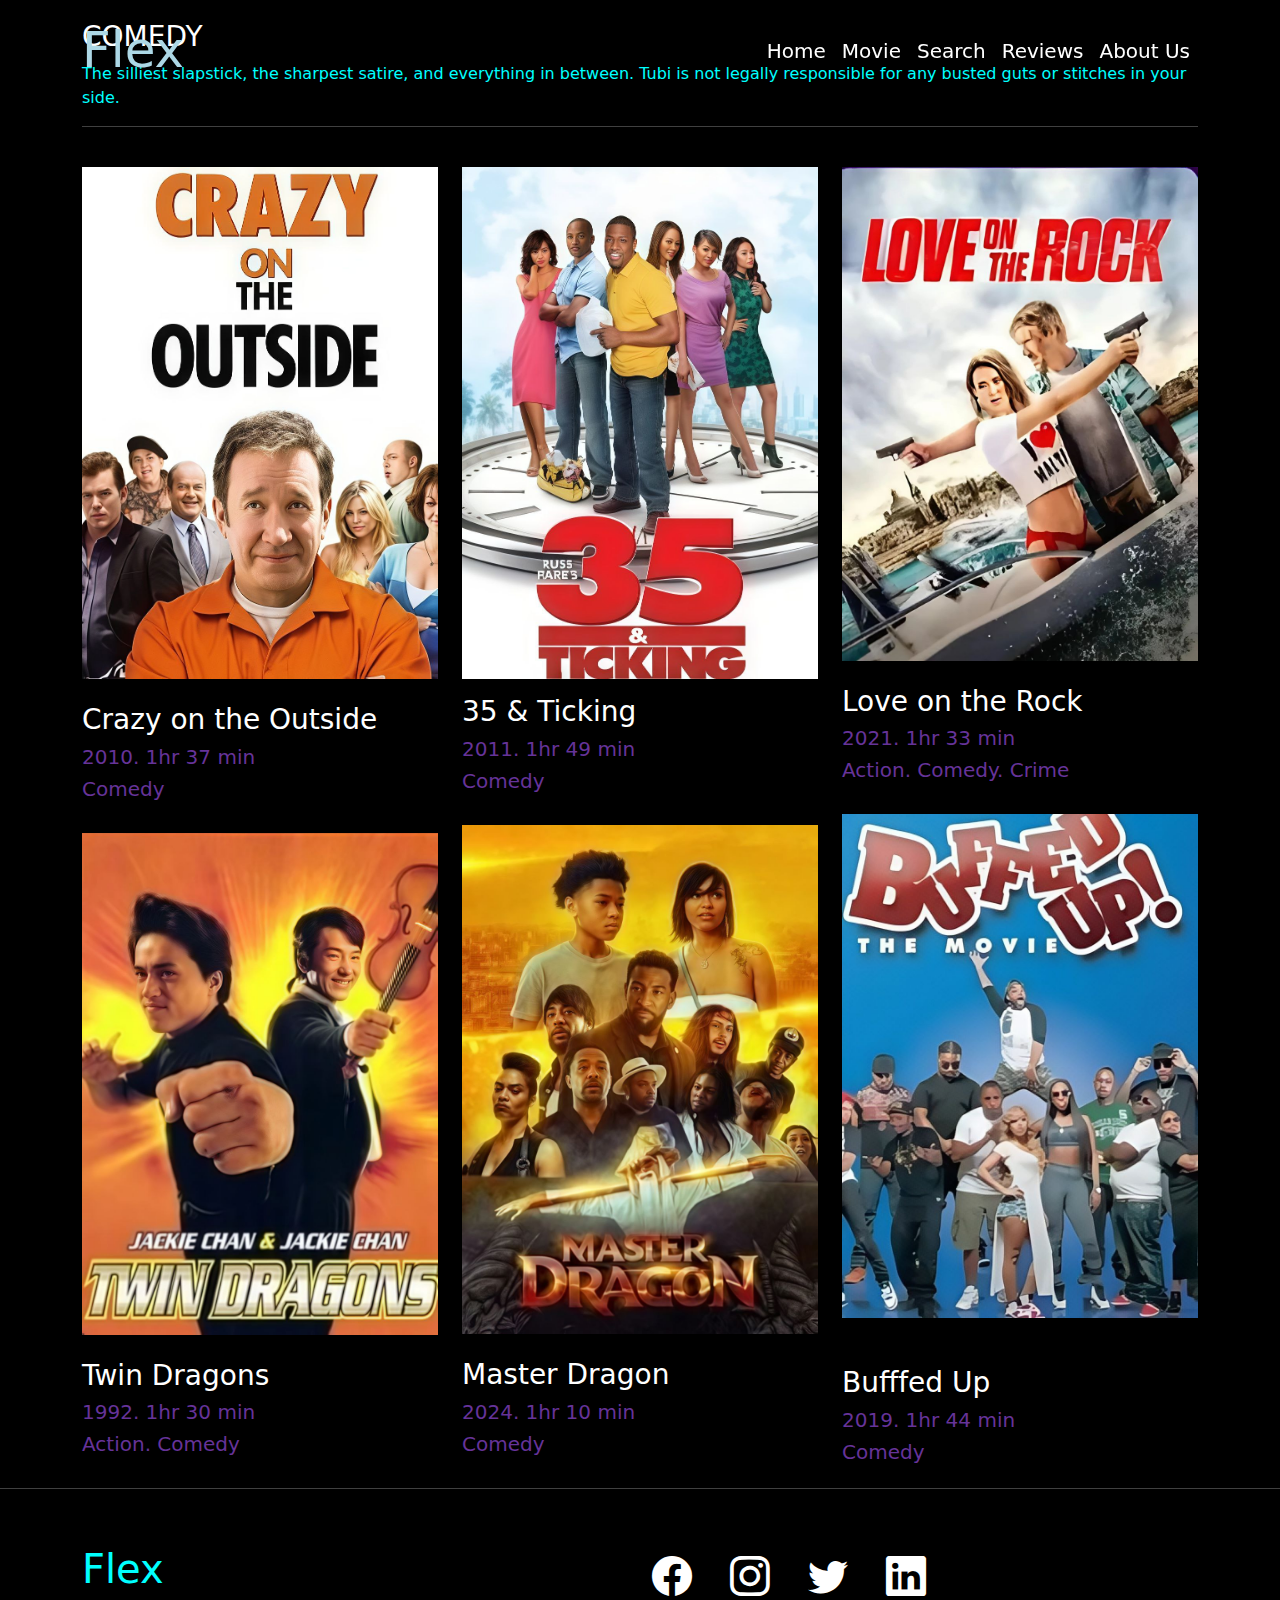
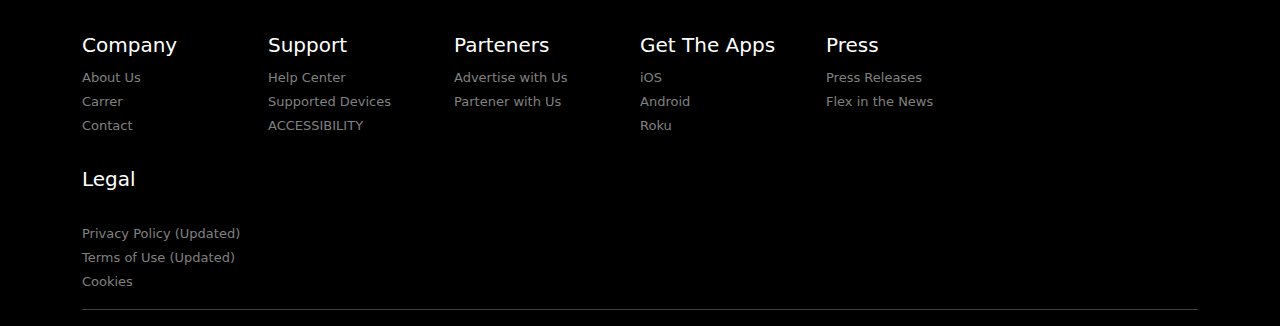
<file: Comedy.html>
<!DOCTYPE html>
<html lang="en">
<head>
    <title>Comedy</title>
    <link rel="stylesheet" href="./css/bootstrap.min.css" />
    <link rel="stylesheet" href="movie.css" />
    <link
      rel="stylesheet"
      href="https://cdn.jsdelivr.net/npm/bootstrap-icons@1.11.3/font/bootstrap-icons.min.css"
    />
</head>
<body>
     <!-- navbar -->
     <nav class="navbar navbar-expand-lg navbar-light bg- fixed-top">
        <div class="container">
          <a class="navbar-brand" href="#">Flex </a>
          <button
            class="navbar-toggler"
            type="button"
            data-bs-toggle="collapse"
            data-bs-target="#navbarSupportedContent"
            aria-controls="navbarSupportedContent"
            aria-expanded="false"
            aria-label="Toggle navigation"
          >
            <span class="navbar-toggler-icon"></span>
          </button>
          <div class="collapse navbar-collapse" id="navbarSupportedContent">
            <ul class="navbar-nav ms-auto mb-2 mb-lg-0">
              <li class="nav-item">
                <a
                  class="nav-link active text-white"
                  aria-current="page"
                  href="index.html "
                  >Home</a
                >
              </li>
              <li class="nav-item">
                <a
                  class="nav-link active text-white"
                  aria-current="page"
                  href="movie.html"
                  >Movie</a
                >
              </li>
              <li class="nav-item">
                <a
                  class="nav-link active text-white"
                  aria-current="page"
                  href="search.html"
                  >Search</a
                >
              </li>
              <li class="nav-item">
                <a
                  class="nav-link active text-white"
                  aria-current="page"
                  href="reviews.html"
                  >Reviews</a
                >
              </li>
              <li class="nav-item">
                <a
                  class="nav-link active text-white"
                  aria-current="page"
                  href="aboutus.html"
                  >About Us</a
                >
              </li>
            </ul>
          </div>
        </div>
      </nav>
      <!-- nav -->

       <!-- section -->
    <section>
        <div class="sectionpadding" id="home">
          <div class="container">
            <h3 style="margin-top: 20px; color: white">COMEDY</h3>
            <p style="color: aqua">
              The silliest slapstick, the sharpest satire, and everything in
              between. Tubi is not legally responsible for any busted guts or
              stitches in your side.
            </p>
            <hr class="text-white" />
            <div class="row">
              <div class="col-md-4">
                <img src="movie6.jpg" alt="" class="w-100 mt-4 mb-4" />
                <h3>Crazy on the Outside</h3>
                <h5>2010. 1hr 37 min</h5>
                <h5>Comedy</h5>
                <img src="movie8.jpg" alt="" class="w-100 mt-4 mb-4" />
                <h3>Twin Dragons</h3>
                <h5>1992. 1hr 30 min</h5>
                <h5>Action. Comedy</h5>
              </div>
              <div class="col-md-4">
                <img src="movie7.jpg" alt="" class="w-100 mt-4 mb-3" />
                <h3>35 & Ticking</h3>
                <h5>2011. 1hr 49 min</h5>
                <h5>Comedy</h5>
                <img src="movie9.jpg" alt="" class="w-100 mt-4 mb-4" />
                <h3>Master Dragon</h3>
                <h5>2024. 1hr 10 min</h5>
                <h5>Comedy</h5>
              </div>
              <div class="col-md-4">
                <img src="home1.jpg" alt="" class="w-100 mt-4 mb-4" />
                <h3>Love on the Rock</h3>
                <h5>2021. 1hr 33 min</h5>
                <h5>Action. Comedy. Crime</h5>
                <img src="movie10.jpg" alt="" class="w-100 mt-4 mb-5" />
                <h3>Bufffed Up</h3>
                <h5>2019. 1hr 44 min</h5>
                <h5>Comedy</h5>
              </div>
            </div>
          </div>
        </div>
      </section>
      <!-- section -->
      <hr class="text-white" />

      <footer>
        <div class="container">
          <div class="row">
              <div class="col-md-6">
            <h1 style="color: aqua; margin: 40px 0px">Flex</div>
              <div class="col-md-5"><h1> <br>
            <i class="bi bi-facebook"></i>&nbsp;&nbsp;
            <i class="bi bi-instagram"></i>&nbsp;&nbsp;
            <i class="bi bi-twitter"></i>&nbsp;&nbsp;
            <i class="bi bi-linkedin"></i>
  </h1>
          </div>
          <div class="row">
            <div class="col-md-2">
              <h5 style="color: white">Company</h5>
              <a href="#" class="">About Us</a><br />
              <a href="#">Carrer</a><br />
              <a href="#">Contact</a>
              <h5 style="color: white; margin: 30px 0px">Legal</h5>
              <a href="#" class=""> Privacy Policy (Updated) </a><br />
              <a href="#">Terms of Use (Updated)</a><br />
              <a href="#">Cookies</a>
            </div>
            <div class="col-md-2">
              <h5 style="color: white">Support</h5>
              <a href="#" class="">Help Center</a><br />
              <a href="#">Supported Devices</a><br />
              <a href="#">ACCESSIBILITY</a>
            </div>
            <div class="col-md-2">
              <h5 style="color: white">Parteners</h5>
              <a href="#" class="">Advertise with Us</a><br />
              <a href="#">Partener with Us</a><br />
            </div>
            <div class="col-md-2">
              <h5 style="color: white">Get The Apps</h5>
              <a href="#" class="">iOS</a><br />
              <a href="#">Android</a><br />
              <a href="#">Roku</a>
            </div>
            <div class="col-md-2">
              <h5 style="color: white">Press</h5>
              <a href="#" class="">Press Releases</a><br />
              <a href="#">Flex in the News</a><br />
            </div>
          </div>
        </div>
            <hr class="text-white" />
  
      </footer>

    <script src="./js/bootstrap.bundle.min.js"></script>

</body>
</html>
</file>
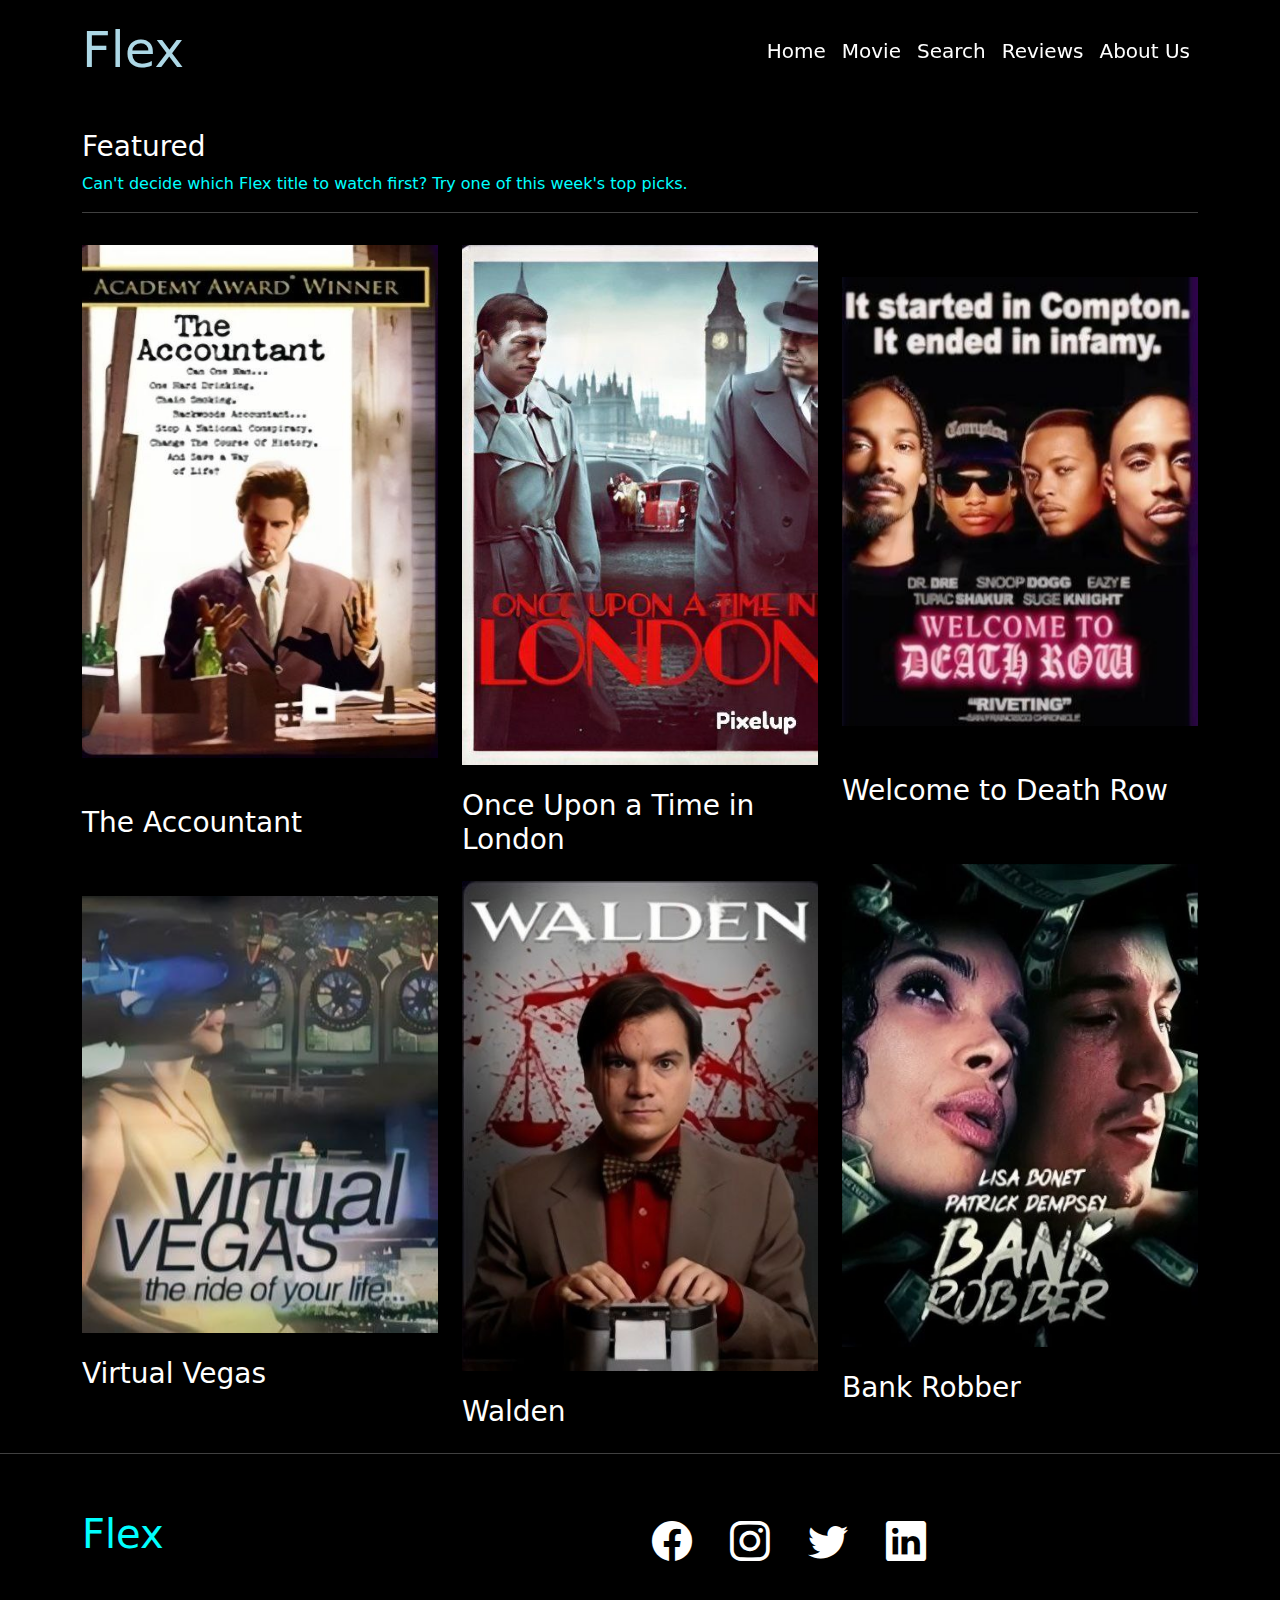
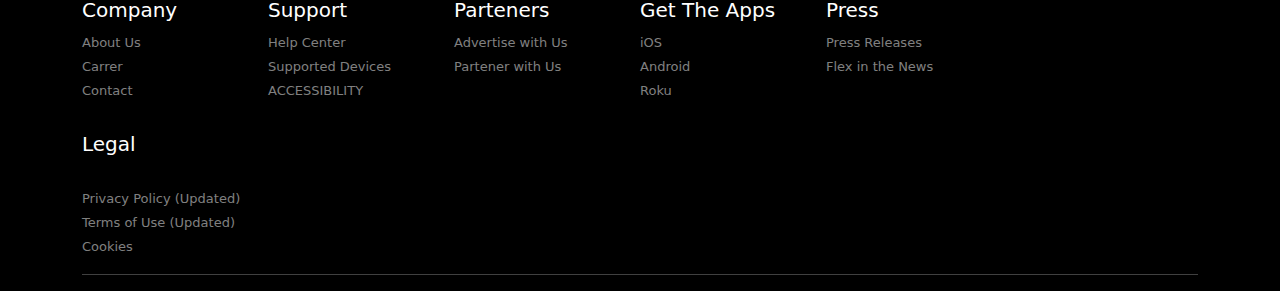
<file: feature.html>
<!DOCTYPE html>
<html lang="en">
  <head>
    <title>Feature</title>
    <link rel="stylesheet" href="./css/bootstrap.min.css" />
    <link rel="stylesheet" href="movie.css" />
    <link
      rel="stylesheet"
      href="https://cdn.jsdelivr.net/npm/bootstrap-icons@1.11.3/font/bootstrap-icons.min.css"
    />
  </head>
  <body>
    <!-- navbar -->
    <nav class="navbar navbar-expand-lg navbar-light bg- fixed-top">
      <div class="container">
        <a class="navbar-brand" href="#">Flex </a>
        <button
          class="navbar-toggler"
          type="button"
          data-bs-toggle="collapse"
          data-bs-target="#navbarSupportedContent"
          aria-controls="navbarSupportedContent"
          aria-expanded="false"
          aria-label="Toggle navigation"
        >
          <span class="navbar-toggler-icon"></span>
        </button>
        <div class="collapse navbar-collapse" id="navbarSupportedContent">
          <ul class="navbar-nav ms-auto mb-2 mb-lg-0">
            <li class="nav-item">
              <a
                class="nav-link active text-white"
                aria-current="page"
                href="index.html "
                >Home</a
              >
            </li>
            <li class="nav-item">
              <a
                class="nav-link active text-white"
                aria-current="page"
                href="movie.html"
                >Movie</a
              >
            </li>
            <li class="nav-item">
              <a
                class="nav-link active text-white"
                aria-current="page"
                href="search.html"
                >Search</a
              >
            </li>
            <li class="nav-item">
              <a
                class="nav-link active text-white"
                aria-current="page"
                href="reviews.html"
                >Reviews</a
              >
            </li>
            <li class="nav-item">
              <a
                class="nav-link active text-white"
                aria-current="page"
                href="aboutus.html"
                >About Us</a
              >
            </li>
          </ul>
        </div>
      </div>
    </nav>
    <!-- nav -->
    <!-- section -->
    <section>
      <div class="sectionpadding" id="home">
        <div class="container">
          <h3 style="margin-top: 130px; color: white">Featured</h3>
          <p style="color: aqua">
            Can't decide which Flex title to watch first? Try one of this week's
            top picks.
          </p>
          <hr class="text-white" />
          <div class="row">
            <div class="col-md-4">
                <img src="home5.jpg" alt="" class="w-100 mt-3 mb-5" />
                <h3>The Accountant</h3>
                <img src="home12.jpg" alt="" class="w-100 mt-5 mb-4" />
                <h3>Virtual Vegas</h3>
            </div>
            <div class="col-md-4">
                <img src="home6.jpg" alt="" class="w-100 mt-3 mb-4" />
                <h3>Once Upon a Time in London</h3>
                <img src="home17.jpg" alt="" class="w-100 mt-3 mb-4" />
                <h3>Walden</h3>
            </div>
            <div class="col-md-4">
                <img src="home11.jpg" alt="" class="w-100 mt-5 mb-5" />
                <h3>Welcome to Death Row</h3>
                <img src="home18.jpg" alt="" class="w-100 mt-5 mb-4" />
                <h3>Bank Robber</h3>
            </div>
          </div>
        </div>
      </div>
    </section>
    <!-- section -->
    <hr class="text-white" />
    <!-- footer -->
    <footer>
      <div class="container">
        <div class="row">
            <div class="col-md-6">
          <h1 style="color: aqua; margin: 40px 0px">Flex</div>
            <div class="col-md-5"><h1> <br>
          <i class="bi bi-facebook"></i>&nbsp;&nbsp;
          <i class="bi bi-instagram"></i>&nbsp;&nbsp;
          <i class="bi bi-twitter"></i>&nbsp;&nbsp;
          <i class="bi bi-linkedin"></i>
</h1>
        </div>
        <div class="row">
          <div class="col-md-2">
            <h5 style="color: white">Company</h5>
            <a href="#" class="">About Us</a><br />
            <a href="#">Carrer</a><br />
            <a href="#">Contact</a>
            <h5 style="color: white; margin: 30px 0px">Legal</h5>
            <a href="#" class=""> Privacy Policy (Updated) </a><br />
            <a href="#">Terms of Use (Updated)</a><br />
            <a href="#">Cookies</a>
          </div>
          <div class="col-md-2">
            <h5 style="color: white">Support</h5>
            <a href="#" class="">Help Center</a><br />
            <a href="#">Supported Devices</a><br />
            <a href="#">ACCESSIBILITY</a>
          </div>
          <div class="col-md-2">
            <h5 style="color: white">Parteners</h5>
            <a href="#" class="">Advertise with Us</a><br />
            <a href="#">Partener with Us</a><br />
          </div>
          <div class="col-md-2">
            <h5 style="color: white">Get The Apps</h5>
            <a href="#" class="">iOS</a><br />
            <a href="#">Android</a><br />
            <a href="#">Roku</a>
          </div>
          <div class="col-md-2">
            <h5 style="color: white">Press</h5>
            <a href="#" class="">Press Releases</a><br />
            <a href="#">Flex in the News</a><br />
          </div>
        </div>
      </div>
          <hr class="text-white" />
    </footer>
    <!-- footer -->
    <script src="./js/bootstrap.bundle.min.js"></script>
  </body>
</html>
</file>
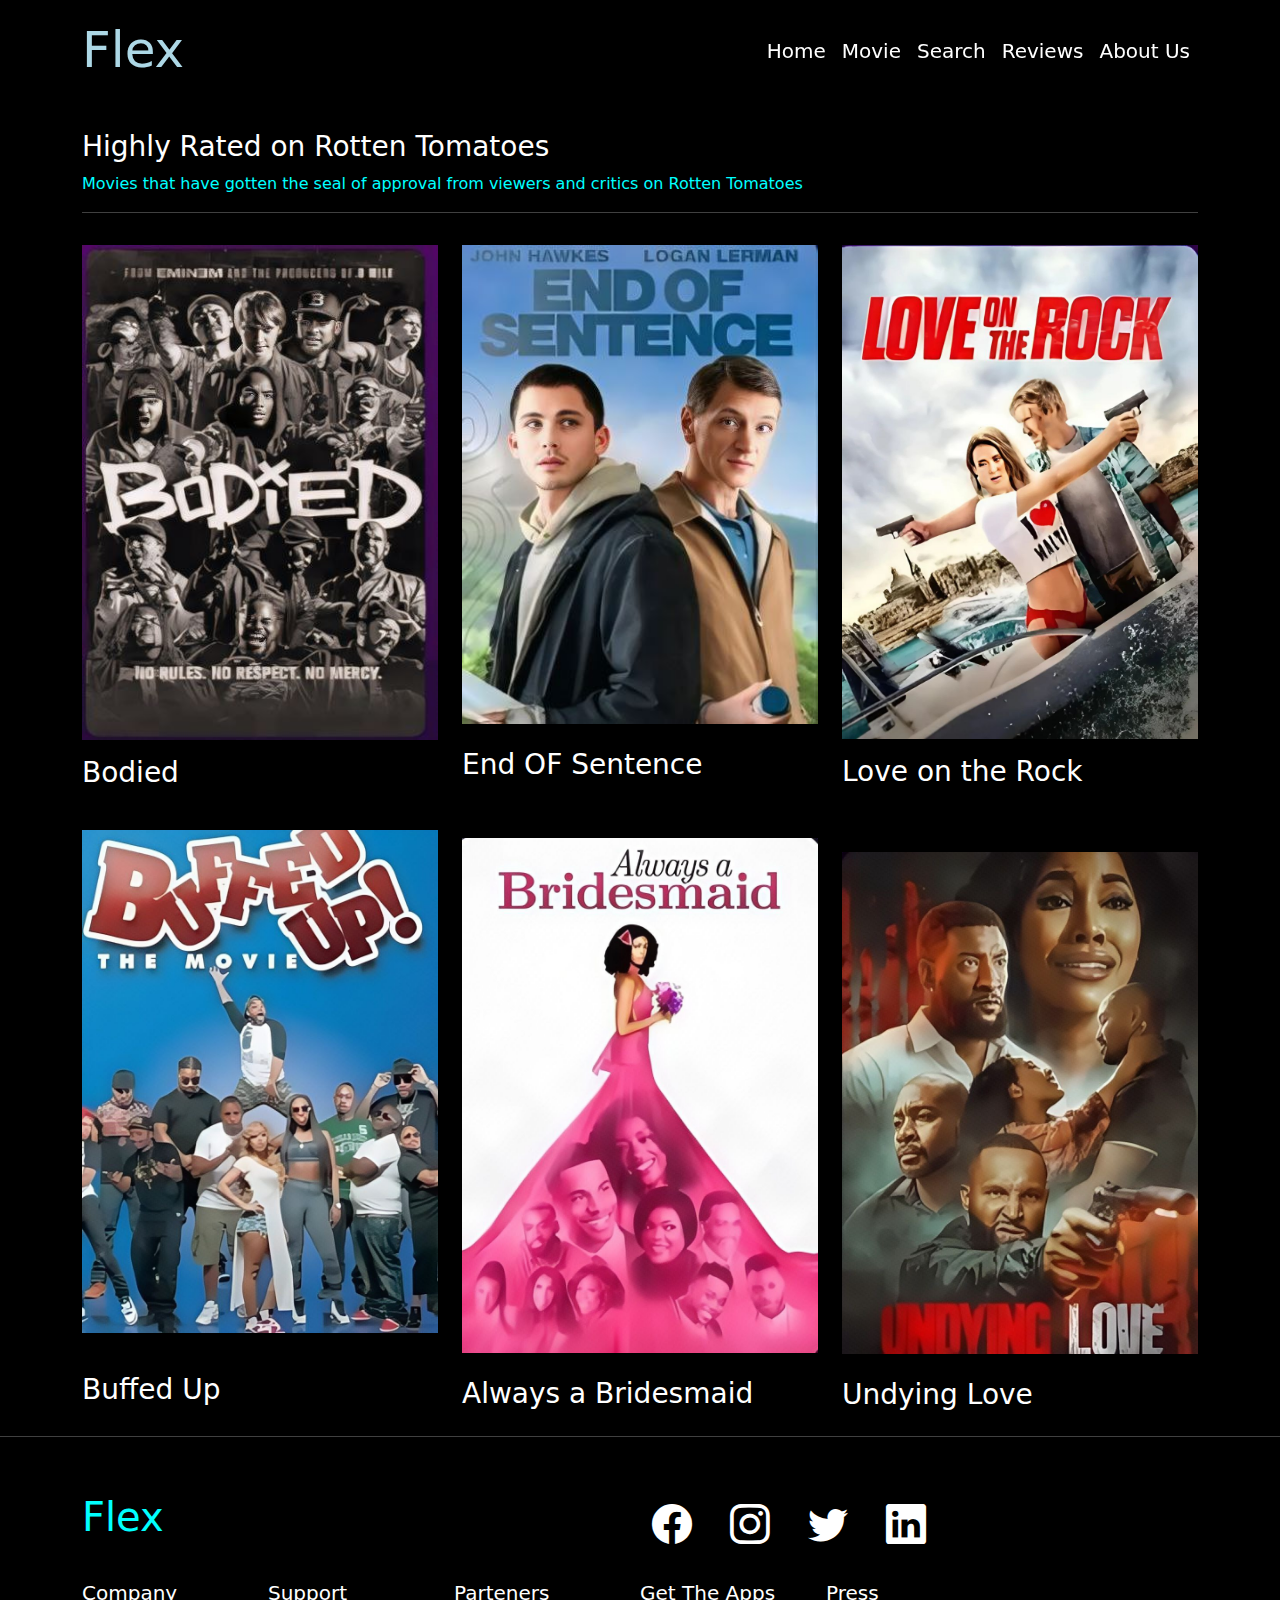
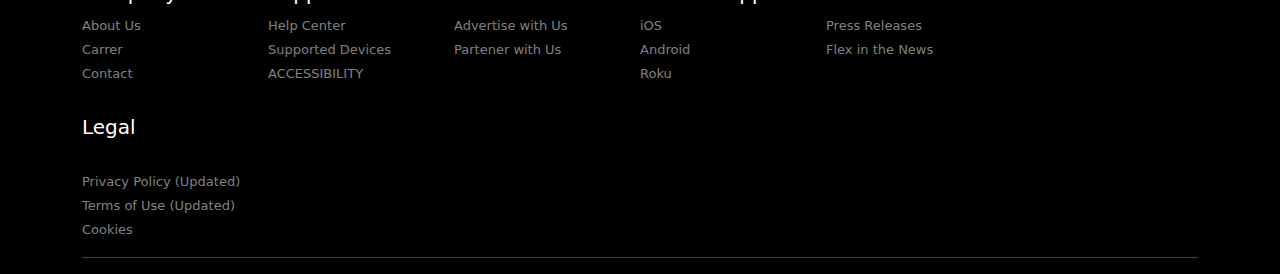
<file: Highly Rated.html>
<!DOCTYPE html>
<html lang="en">
<head>
    <title>Highly Rated on Rottoen Tomatoes</title>
    <link rel="stylesheet" href="./css/bootstrap.min.css" />
    <link rel="stylesheet" href="movie.css" />
    <link
      rel="stylesheet"
      href="https://cdn.jsdelivr.net/npm/bootstrap-icons@1.11.3/font/bootstrap-icons.min.css"
    />
</head>
<body>
    <!-- navbar -->
    <nav class="navbar navbar-expand-lg navbar-light bg- fixed-top">
        <div class="container">
          <a class="navbar-brand" href="#">Flex </a>
          <button
            class="navbar-toggler"
            type="button"
            data-bs-toggle="collapse"
            data-bs-target="#navbarSupportedContent"
            aria-controls="navbarSupportedContent"
            aria-expanded="false"
            aria-label="Toggle navigation"
          >
            <span class="navbar-toggler-icon"></span>
          </button>
          <div class="collapse navbar-collapse" id="navbarSupportedContent">
            <ul class="navbar-nav ms-auto mb-2 mb-lg-0">
              <li class="nav-item">
                <a
                  class="nav-link active text-white"
                  aria-current="page"
                  href="index.html "
                  >Home</a
                >
              </li>
              <li class="nav-item">
                <a
                  class="nav-link active text-white"
                  aria-current="page"
                  href="movie.html"
                  >Movie</a
                >
              </li>
              <li class="nav-item">
                <a
                  class="nav-link active text-white"
                  aria-current="page"
                  href="search.html"
                  >Search</a
                >
              </li>
              <li class="nav-item">
                <a
                  class="nav-link active text-white"
                  aria-current="page"
                  href="reviews.html"
                  >Reviews</a
                >
              </li>
              <li class="nav-item">
                <a
                  class="nav-link active text-white"
                  aria-current="page"
                  href="aboutus.html"
                  >About Us</a
                >
              </li>
            </ul>
          </div>
        </div>
      </nav>
      <!-- nav -->

      <!-- section -->
  <section>
    <div class="sectionpadding" id="home">
      <div class="container">
        <h3 style="margin-top: 130px; color: white">Highly Rated on Rotten Tomatoes</h3>
        <p style="color: aqua">
          Movies that have gotten the seal of approval from viewers and critics on Rotten Tomatoes</p>
        <hr class="text-white" />
        <div class="row">
          <div class="col-md-4">
              <img src="rated1.jpg" alt="" class="w-100 mt-3 mb-3" />
              <h3 class="mb-3">Bodied</h3>
              <img src="movie10.jpg" alt="" class="w-100 mt-4 mb-4" />
              <h3 class="mt-3">Buffed Up</h3>
          </div>
          <div class="col-md-4">
              <img src="rated2.jpg" alt="" class="w-100 mt-3 mb-4" />
              <h3>End OF Sentence</h3>
              <img src="movie11.jpg" alt="" class="w-100 mt-5 mb-4" />
              <h3>Always a Bridesmaid</h3>
          </div>
          <div class="col-md-4">
              <img src="home1.jpg" alt="" class="w-100 mt-3 mb-" />
              <h3 class="mt-3 mb-5">Love on the Rock</h3>
              <img src="movie14.jpg" alt="" class="w-100 mt-3 mb-" />
              <h3 class="mt-4">Undying Love</h3>
          </div>
        </div>
      </div>
    </div>
  </section>
  <!-- section -->
  <hr class="text-white" />
<!-- footer -->
<footer>
    <div class="container">
      <div class="row">
          <div class="col-md-6">
        <h1 style="color: aqua; margin: 40px 0px">Flex</div>
          <div class="col-md-5"><h1> <br>
        <i class="bi bi-facebook"></i>&nbsp;&nbsp;
        <i class="bi bi-instagram"></i>&nbsp;&nbsp;
        <i class="bi bi-twitter"></i>&nbsp;&nbsp;
        <i class="bi bi-linkedin"></i>
</h1>
      </div>
      <div class="row">
        <div class="col-md-2">
          <h5 style="color: white">Company</h5>
          <a href="#" class="">About Us</a><br />
          <a href="#">Carrer</a><br />
          <a href="#">Contact</a>
          <h5 style="color: white; margin: 30px 0px">Legal</h5>
          <a href="#" class=""> Privacy Policy (Updated) </a><br />
          <a href="#">Terms of Use (Updated)</a><br />
          <a href="#">Cookies</a>
        </div>
        <div class="col-md-2">
          <h5 style="color: white">Support</h5>
          <a href="#" class="">Help Center</a><br />
          <a href="#">Supported Devices</a><br />
          <a href="#">ACCESSIBILITY</a>
        </div>
        <div class="col-md-2">
          <h5 style="color: white">Parteners</h5>
          <a href="#" class="">Advertise with Us</a><br />
          <a href="#">Partener with Us</a><br />
        </div>
        <div class="col-md-2">
          <h5 style="color: white">Get The Apps</h5>
          <a href="#" class="">iOS</a><br />
          <a href="#">Android</a><br />
          <a href="#">Roku</a>
        </div>
        <div class="col-md-2">
          <h5 style="color: white">Press</h5>
          <a href="#" class="">Press Releases</a><br />
          <a href="#">Flex in the News</a><br />
        </div>
      </div>
    </div>
        <hr class="text-white" />
  </footer>
  <!-- footer -->

    <script src="./js/bootstrap.bundle.min.js"></script>

</body>
</html>
</file>
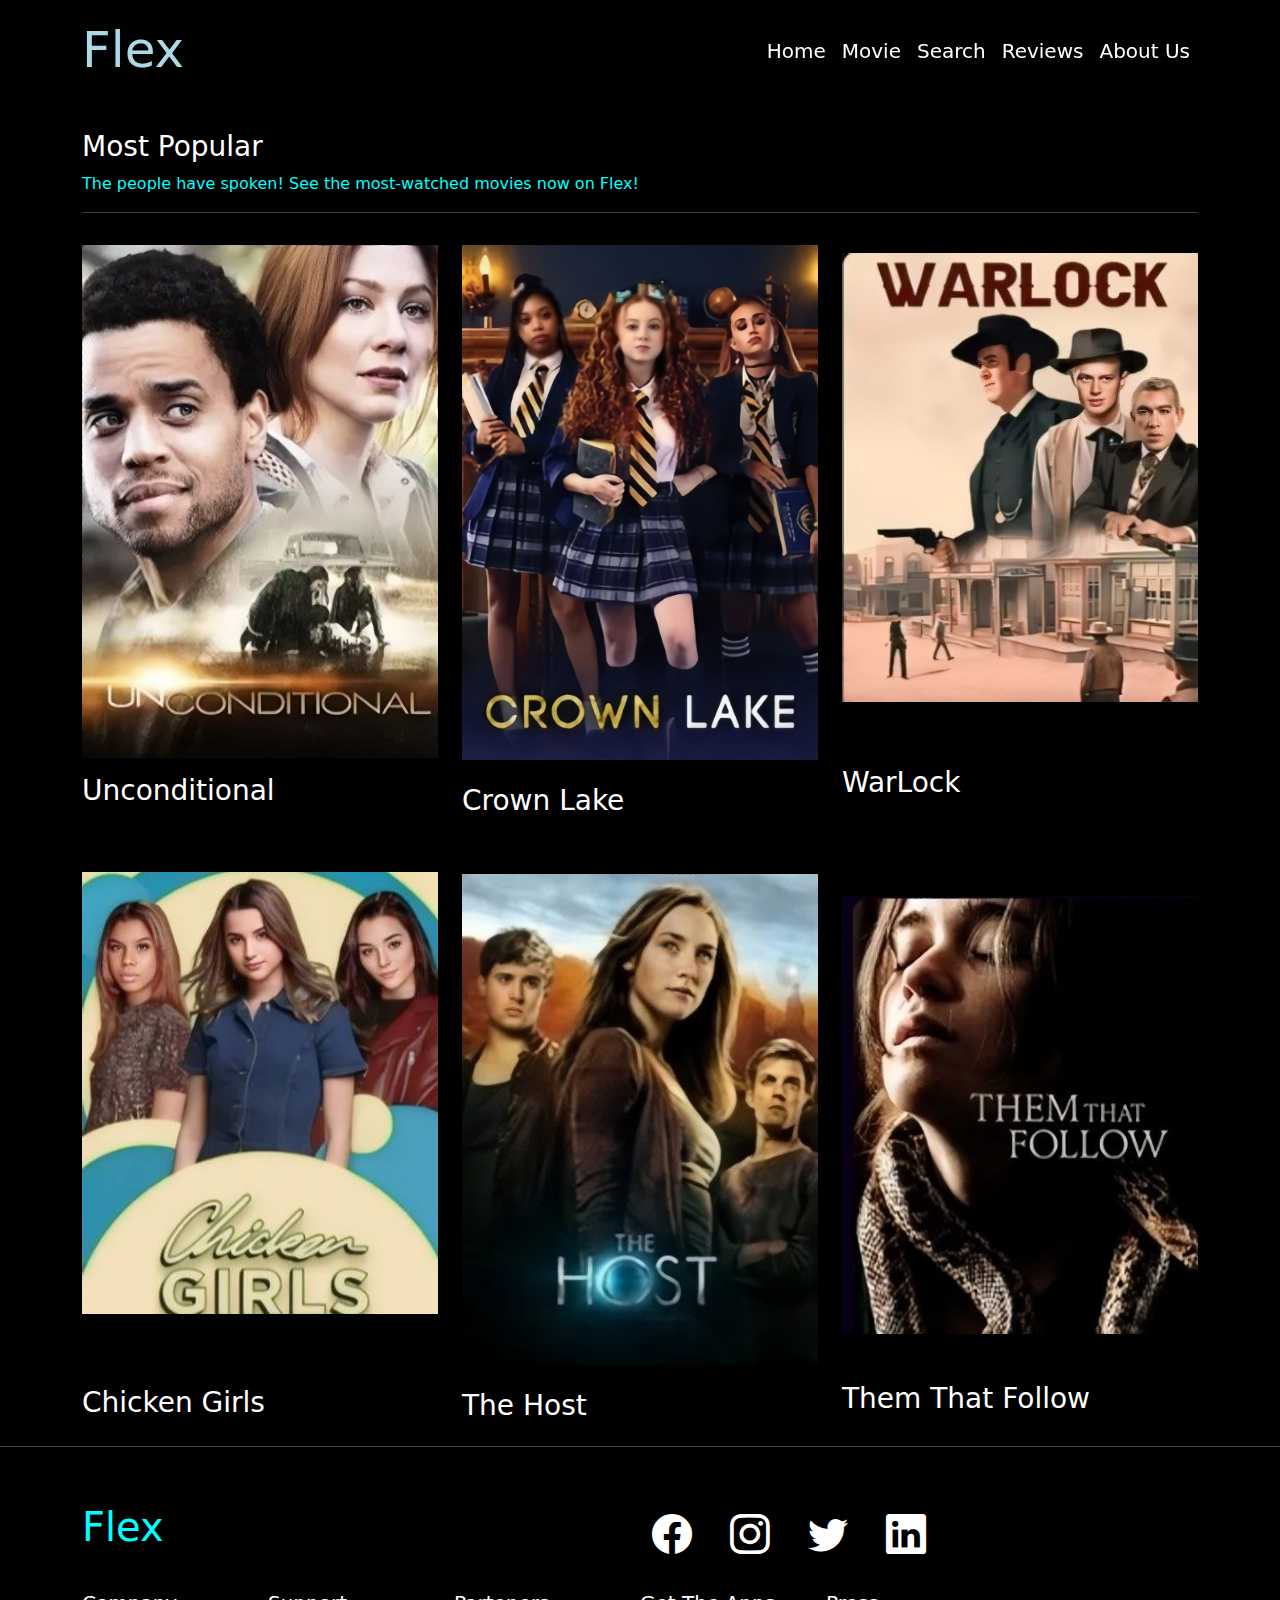
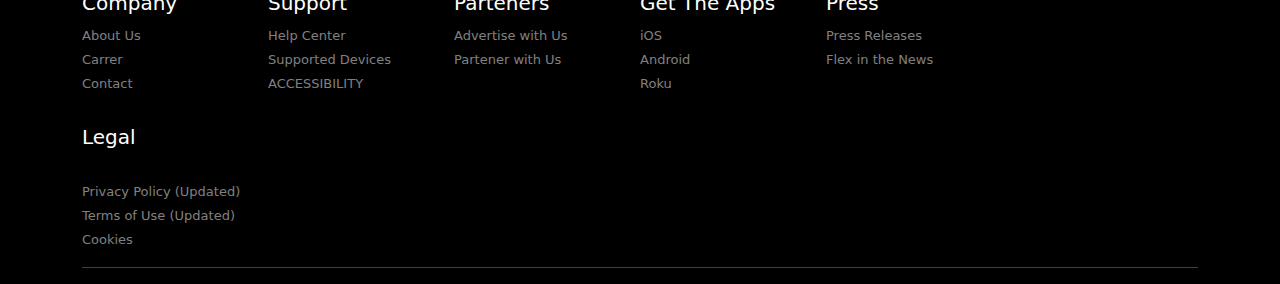
<file: Most Popular.html>
<!DOCTYPE html>
<html lang="en">
<head>
    <title>Most Popular</title>
    <link rel="stylesheet" href="./css/bootstrap.min.css" />
    <link rel="stylesheet" href="movie.css" />
    <link
      rel="stylesheet"
      href="https://cdn.jsdelivr.net/npm/bootstrap-icons@1.11.3/font/bootstrap-icons.min.css"
    />
</head>
<body>
<!-- navbar -->
<nav class="navbar navbar-expand-lg navbar-light bg- fixed-top">
    <div class="container">
      <a class="navbar-brand" href="#">Flex </a>
      <button
        class="navbar-toggler"
        type="button"
        data-bs-toggle="collapse"
        data-bs-target="#navbarSupportedContent"
        aria-controls="navbarSupportedContent"
        aria-expanded="false"
        aria-label="Toggle navigation"
      >
        <span class="navbar-toggler-icon"></span>
      </button>
      <div class="collapse navbar-collapse" id="navbarSupportedContent">
        <ul class="navbar-nav ms-auto mb-2 mb-lg-0">
          <li class="nav-item">
            <a
              class="nav-link active text-white"
              aria-current="page"
              href="index.html "
              >Home</a
            >
          </li>
          <li class="nav-item">
            <a
              class="nav-link active text-white"
              aria-current="page"
              href="movie.html"
              >Movie</a
            >
          </li>
          <li class="nav-item">
            <a
              class="nav-link active text-white"
              aria-current="page"
              href="search.html"
              >Search</a
            >
          </li>
          <li class="nav-item">
            <a
              class="nav-link active text-white"
              aria-current="page"
              href="reviews.html"
              >Reviews</a
            >
          </li>
          <li class="nav-item">
            <a
              class="nav-link active text-white"
              aria-current="page"
              href="aboutus.html"
              >About Us</a
            >
          </li>
        </ul>
      </div>
    </div>
  </nav>
  <!-- nav -->
  <!-- section -->
  <section>
    <div class="sectionpadding" id="home">
      <div class="container">
        <h3 style="margin-top: 130px; color: white">Most Popular</h3>
        <p style="color: aqua">
            The people have spoken! See the most-watched movies now on Flex!
        </p>
        <hr class="text-white" />
        <div class="row">
          <div class="col-md-4">
              <img src="home4.jpg" alt="" class="w-100 mt-3 mb-3" />
              <h3 class="mb-3">Unconditional</h3>
              <img src="home10.jpg" alt="" class="w-100 mt-5 mb-4" />
              <h3 class="mt-5">Chicken Girls</h3>
          </div>
          <div class="col-md-4">
              <img src="home3.jpg" alt="" class="w-100 mt-3 mb-4" />
              <h3>Crown Lake</h3>
              <img src="home15.jpg" alt="" class="w-100 mt-5 mb-4" />
              <h3>The Host</h3>
          </div>
          <div class="col-md-4">
              <img src="home9.jpg" alt="" class="w-100 mt-4 mb-5" />
              <h3 class="mt-3 mb-5">WarLock</h3>
              <img src="home16.jpg" alt="" class="w-100 mt-5 mb-4" />
              <h3 class="mt-4">Them That Follow</h3>
          </div>
        </div>
      </div>
    </div>
  </section>
  <!-- section -->
  <hr class="text-white" />
<!-- footer -->
<footer>
    <div class="container">
      <div class="row">
          <div class="col-md-6">
        <h1 style="color: aqua; margin: 40px 0px">Flex</div>
          <div class="col-md-5"><h1> <br>
        <i class="bi bi-facebook"></i>&nbsp;&nbsp;
        <i class="bi bi-instagram"></i>&nbsp;&nbsp;
        <i class="bi bi-twitter"></i>&nbsp;&nbsp;
        <i class="bi bi-linkedin"></i>
</h1>
      </div>
      <div class="row">
        <div class="col-md-2">
          <h5 style="color: white">Company</h5>
          <a href="#" class="">About Us</a><br />
          <a href="#">Carrer</a><br />
          <a href="#">Contact</a>
          <h5 style="color: white; margin: 30px 0px">Legal</h5>
          <a href="#" class=""> Privacy Policy (Updated) </a><br />
          <a href="#">Terms of Use (Updated)</a><br />
          <a href="#">Cookies</a>
        </div>
        <div class="col-md-2">
          <h5 style="color: white">Support</h5>
          <a href="#" class="">Help Center</a><br />
          <a href="#">Supported Devices</a><br />
          <a href="#">ACCESSIBILITY</a>
        </div>
        <div class="col-md-2">
          <h5 style="color: white">Parteners</h5>
          <a href="#" class="">Advertise with Us</a><br />
          <a href="#">Partener with Us</a><br />
        </div>
        <div class="col-md-2">
          <h5 style="color: white">Get The Apps</h5>
          <a href="#" class="">iOS</a><br />
          <a href="#">Android</a><br />
          <a href="#">Roku</a>
        </div>
        <div class="col-md-2">
          <h5 style="color: white">Press</h5>
          <a href="#" class="">Press Releases</a><br />
          <a href="#">Flex in the News</a><br />
        </div>
      </div>
    </div>
        <hr class="text-white" />
  </footer>
  <!-- footer -->

    <script src="./js/bootstrap.bundle.min.js"></script>

</body>
</html>
</file>
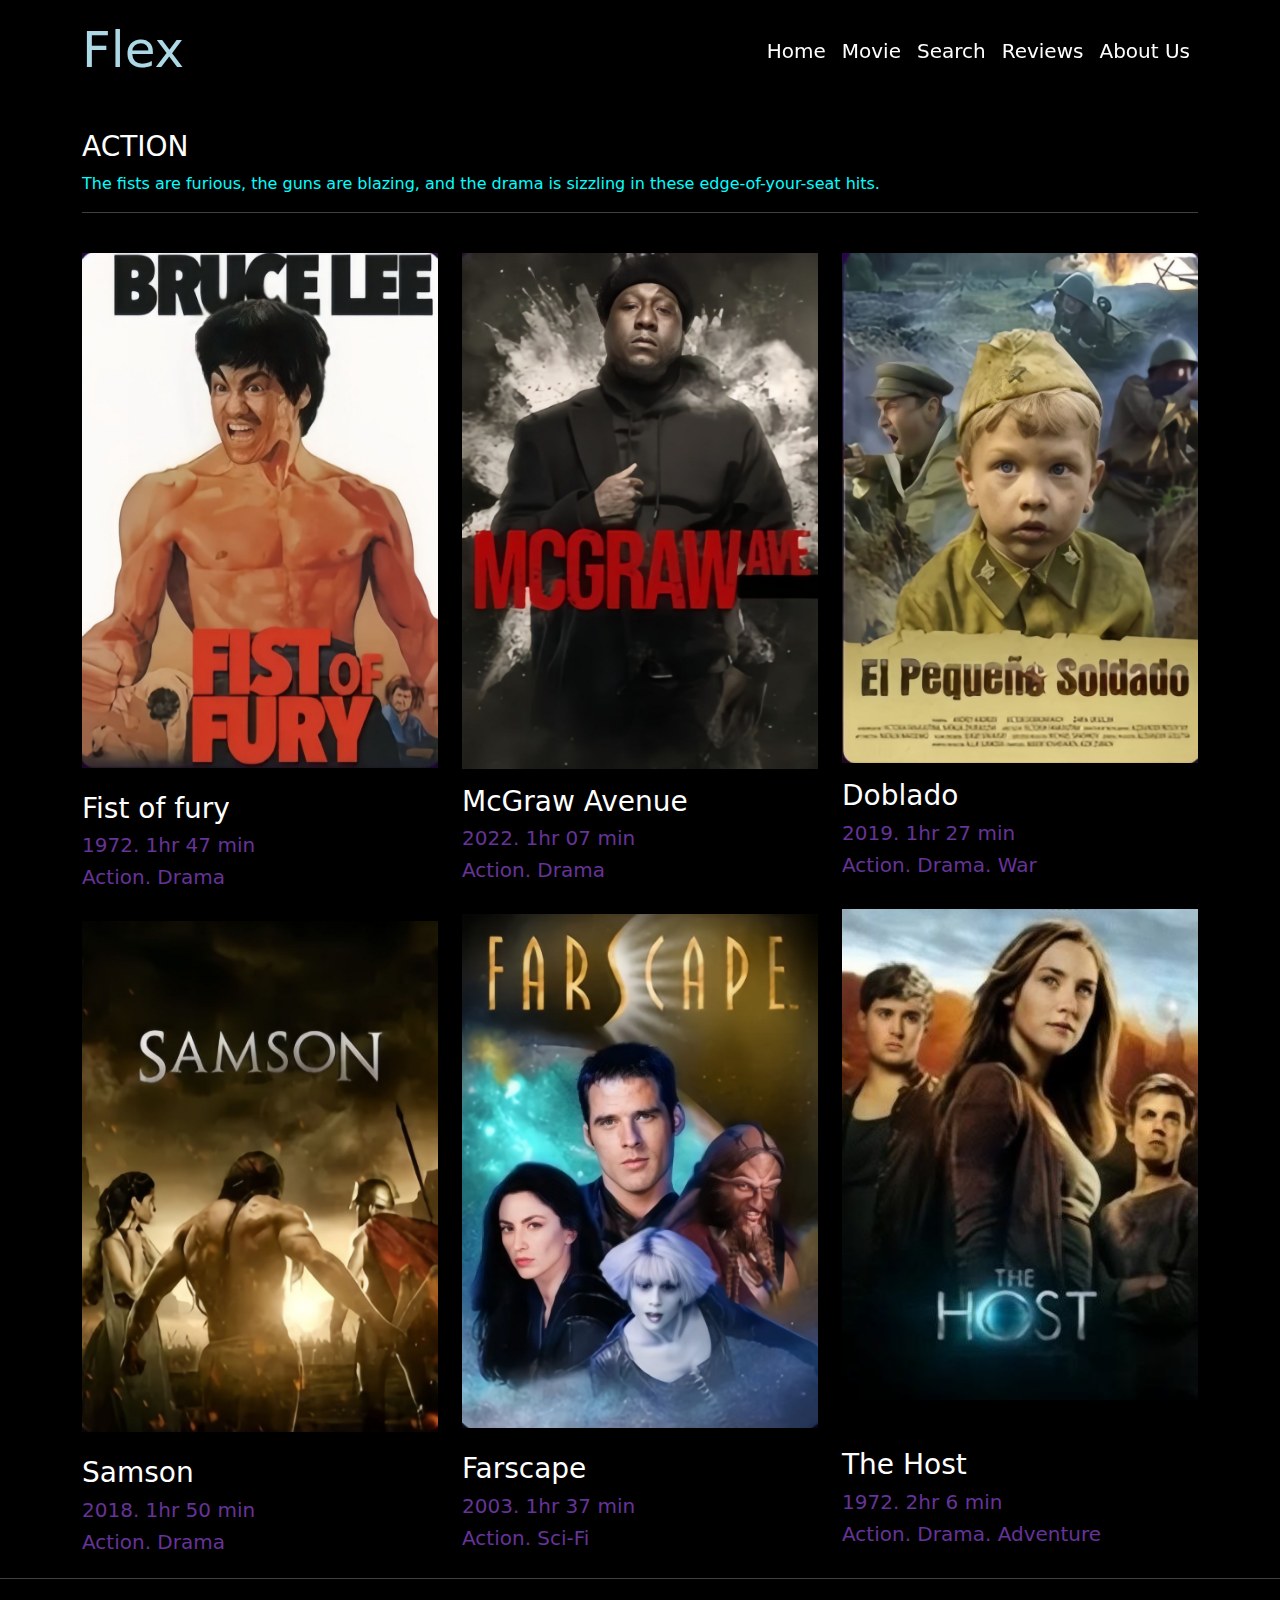
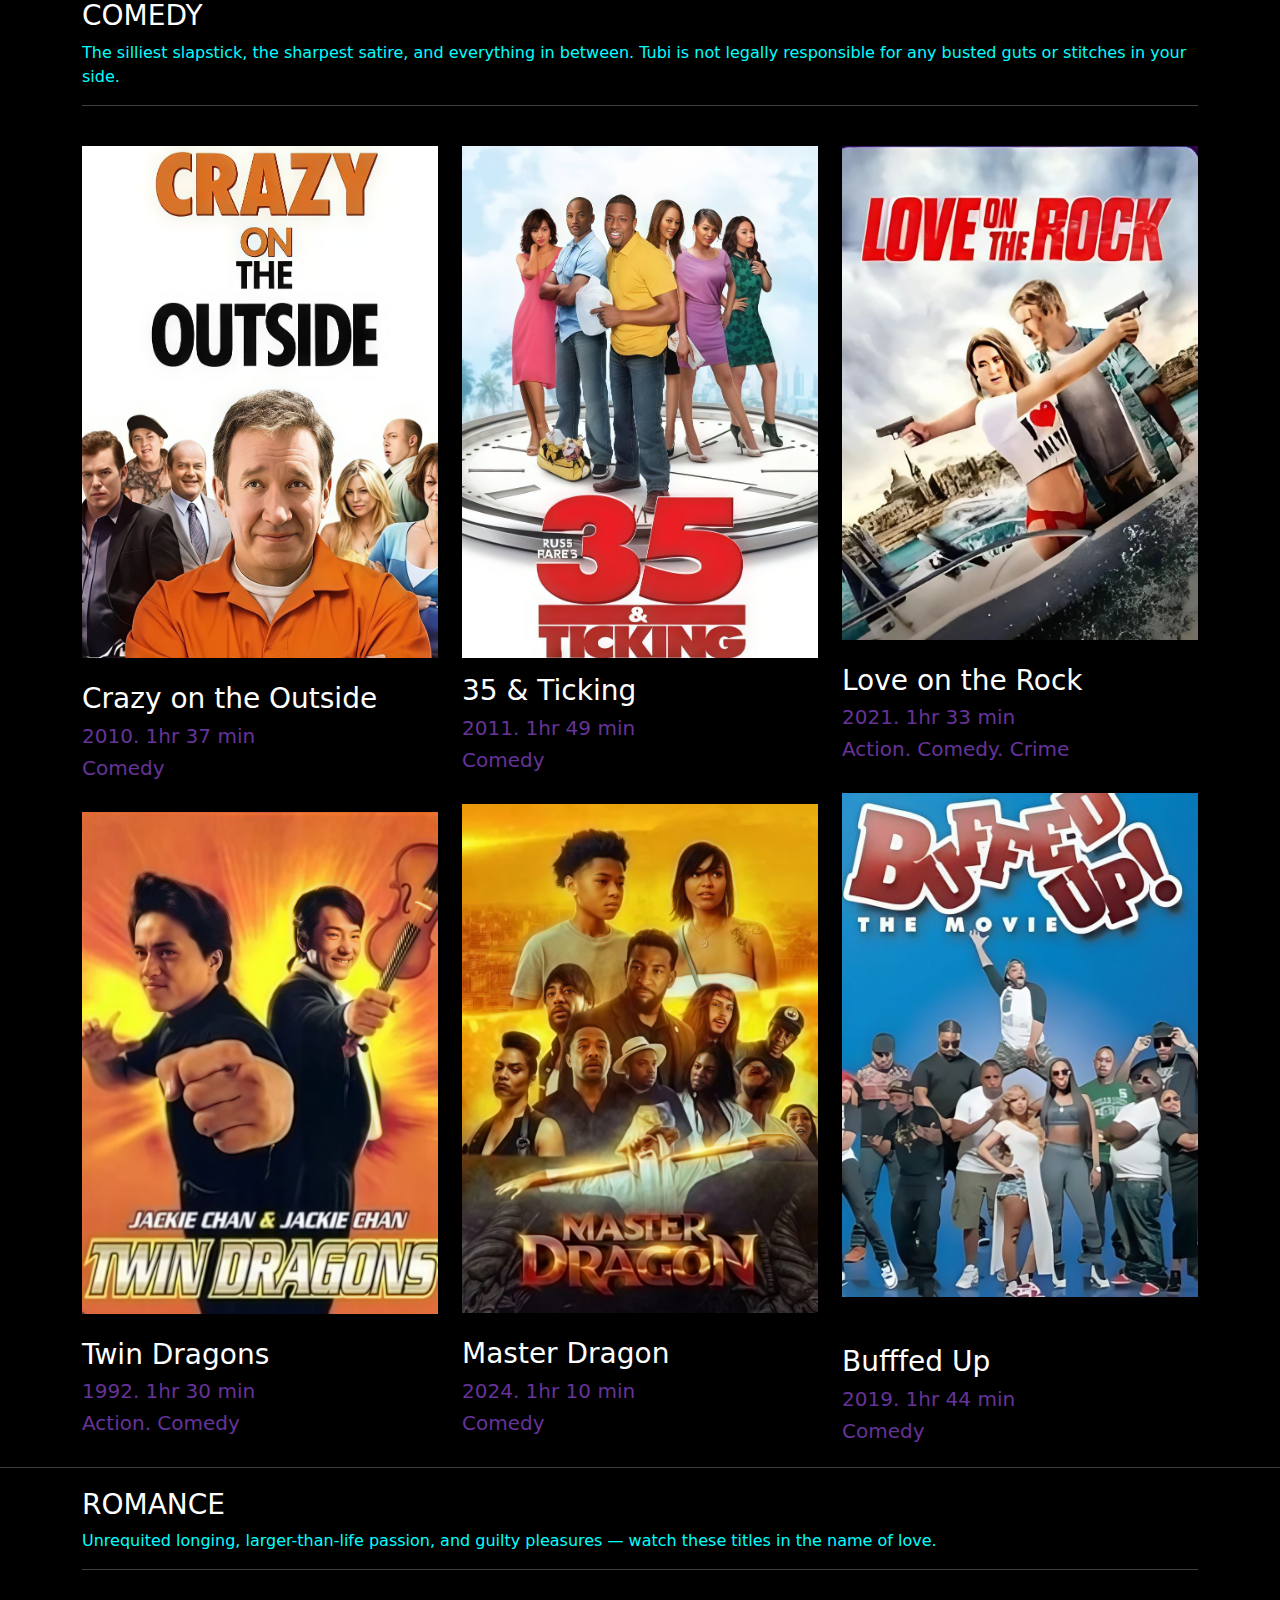
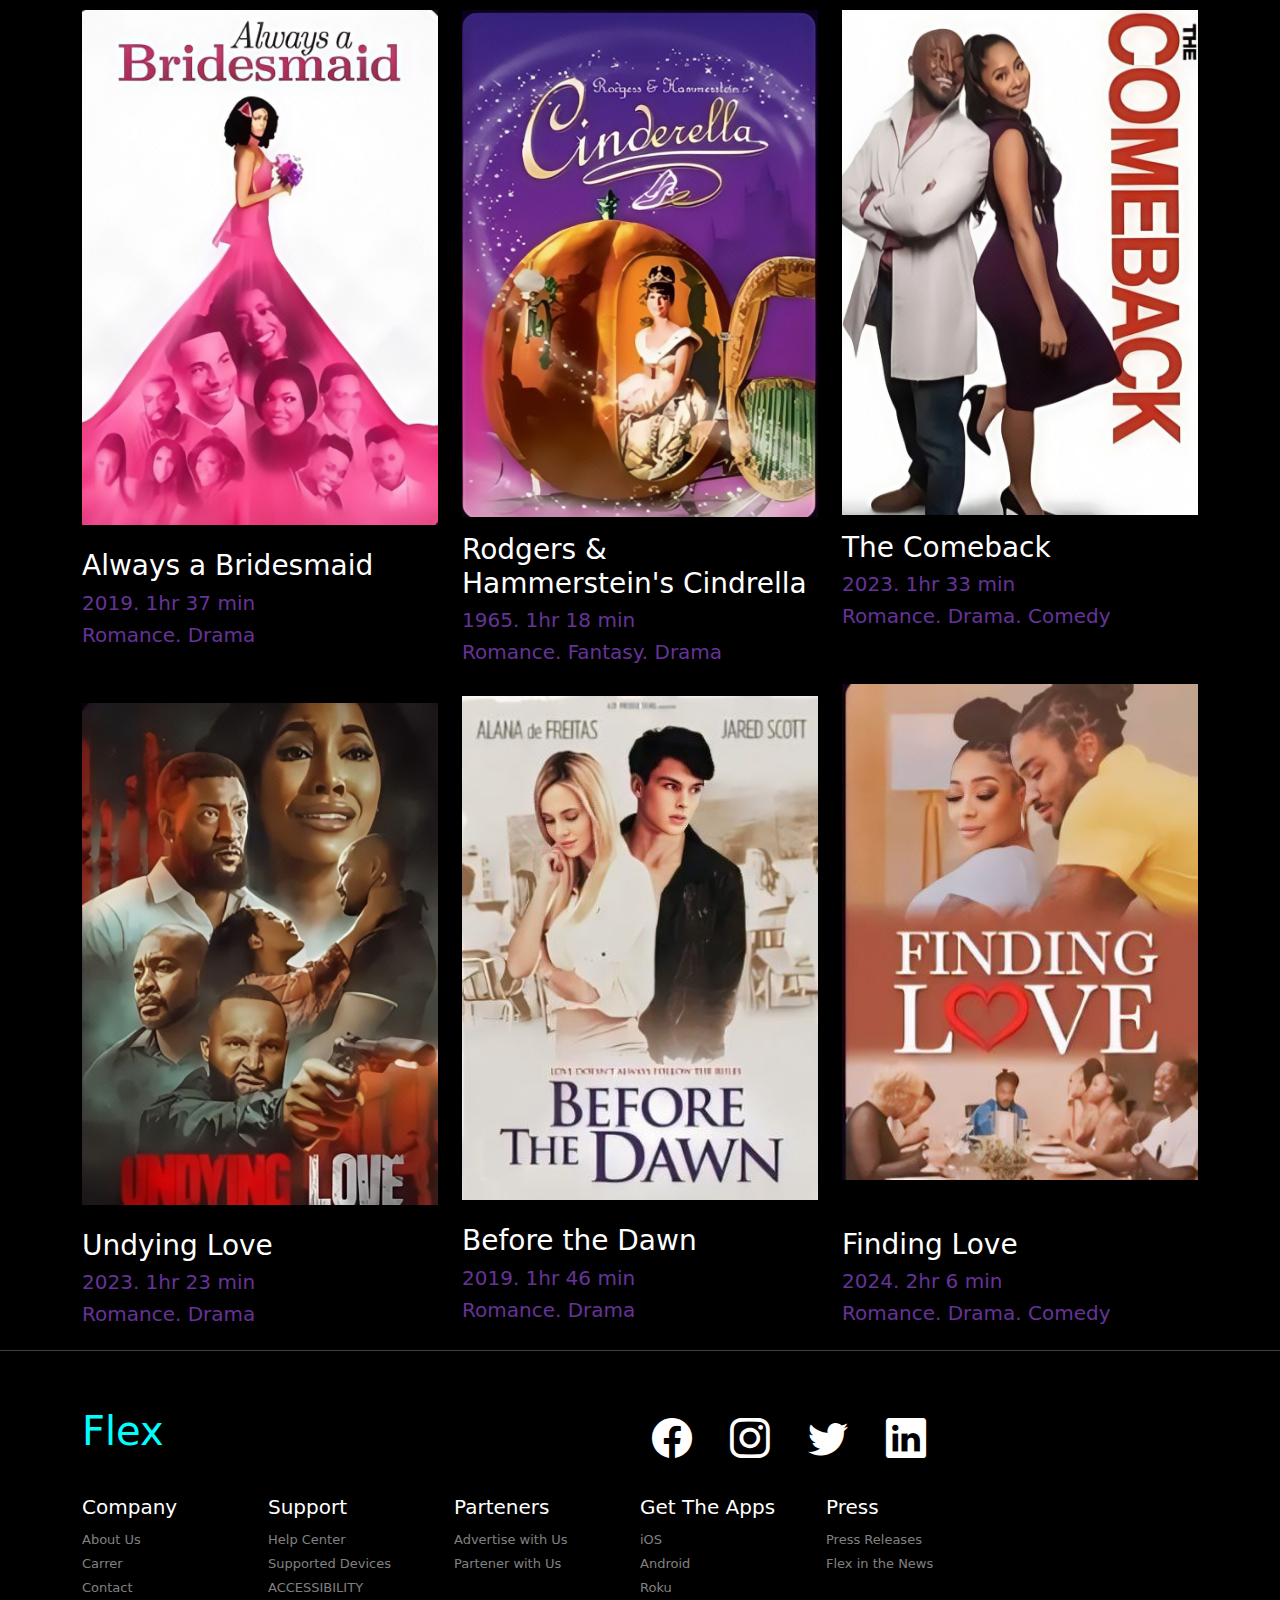
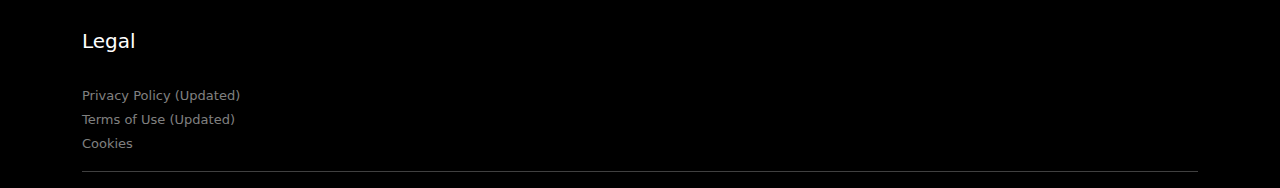
<file: movie.html>
<!DOCTYPE html>
<html lang="en">
  <head>
    <title>Movie</title>
    <link rel="stylesheet" href="./css/bootstrap.min.css" />
    <link rel="stylesheet" href="movie.css" />
    <link
      rel="stylesheet"
      href="https://cdn.jsdelivr.net/npm/bootstrap-icons@1.11.3/font/bootstrap-icons.min.css"
    />
  </head>
  <body>
    <!-- navbar -->
    <nav class="navbar navbar-expand-lg navbar-light bg- fixed-top">
      <div class="container">
        <a class="navbar-brand" href="#">Flex </a>
        <button
          class="navbar-toggler"
          type="button"
          data-bs-toggle="collapse"
          data-bs-target="#navbarSupportedContent"
          aria-controls="navbarSupportedContent"
          aria-expanded="false"
          aria-label="Toggle navigation"
        >
          <span class="navbar-toggler-icon"></span>
        </button>
        <div class="collapse navbar-collapse" id="navbarSupportedContent">
          <ul class="navbar-nav ms-auto mb-2 mb-lg-0">
            <li class="nav-item">
              <a
                class="nav-link active text-white"
                aria-current="page"
                href="index.html "
                >Home</a
              >
            </li>
            <li class="nav-item">
              <a
                class="nav-link active text-white"
                aria-current="page"
                href="movie.html"
                >Movie</a
              >
            </li>
            <li class="nav-item">
              <a
                class="nav-link active text-white"
                aria-current="page"
                href="search.html"
                >Search</a
              >
            </li>
            <li class="nav-item">
              <a
                class="nav-link active text-white"
                aria-current="page"
                href="reviews.html"
                >Reviews</a
              >
            </li>
            <li class="nav-item">
              <a
                class="nav-link active text-white"
                aria-current="page"
                href="aboutus.html"
                >About Us</a
              >
            </li>
          </ul>
        </div>
      </div>
    </nav>
    <!-- nav -->
    <!-- section -->
    <section>
      <div class="sectionpadding" id="home">
        <div class="container">
          <h3 style="margin-top: 130px; color: white">ACTION</h3>
          <p style="color: aqua">
            The fists are furious, the guns are blazing, and the drama is
            sizzling in these edge-of-your-seat hits.
          </p>
          <hr class="text-white" />
          <div class="row">
            <div class="col-md-4">
              <img src="movie1.jpg" alt="" class="w-100 mt-4 mb-4" />
              <h3>Fist of fury</h3>
              <h5>1972. 1hr 47 min</h5>
              <h5>Action. Drama</h5>
              <img src="movie4.jpg" alt="" class="w-100 mt-4 mb-4" />
              <h3>Samson</h3>
              <h5>2018. 1hr 50 min</h5>
              <h5>Action. Drama</h5>
            </div>
            <div class="col-md-4">
              <img src="movie2.jpg" alt="" class="w-100 mt-4 mb-3" />
              <h3>McGraw Avenue</h3>
              <h5>2022. 1hr 07 min</h5>
              <h5>Action. Drama</h5>
              <img src="movie5.jpg" alt="" class="w-100 mt-4 mb-4" />
              <h3>Farscape</h3>
              <h5>2003. 1hr 37 min</h5>
              <h5>Action. Sci-Fi</h5>
            </div>
            <div class="col-md-4">
              <img src="movie3.jpg" alt="" class="w-100 mt-4 mb-3" />
              <h3>Doblado</h3>
              <h5>2019. 1hr 27 min</h5>
              <h5>Action. Drama. War</h5>
              <img src="home15.jpg" alt="" class="w-100 mt-4 mb-5" />
              <h3>The Host</h3>
              <h5>1972. 2hr 6 min</h5>
              <h5>Action. Drama. Adventure</h5>
            </div>
          </div>
        </div>
      </div>
    </section>
    <!-- section -->
    <hr class="text-white" />
    <!-- section -->
    <section>
      <div class="sectionpadding" id="home">
        <div class="container">
          <h3 style="margin-top: 20px; color: white">COMEDY</h3>
          <p style="color: aqua">
            The silliest slapstick, the sharpest satire, and everything in
            between. Tubi is not legally responsible for any busted guts or
            stitches in your side.
          </p>
          <hr class="text-white" />
          <div class="row">
            <div class="col-md-4">
              <img src="movie6.jpg" alt="" class="w-100 mt-4 mb-4" />
              <h3>Crazy on the Outside</h3>
              <h5>2010. 1hr 37 min</h5>
              <h5>Comedy</h5>
              <img src="movie8.jpg" alt="" class="w-100 mt-4 mb-4" />
              <h3>Twin Dragons</h3>
              <h5>1992. 1hr 30 min</h5>
              <h5>Action. Comedy</h5>
            </div>
            <div class="col-md-4">
              <img src="movie7.jpg" alt="" class="w-100 mt-4 mb-3" />
              <h3>35 & Ticking</h3>
              <h5>2011. 1hr 49 min</h5>
              <h5>Comedy</h5>
              <img src="movie9.jpg" alt="" class="w-100 mt-4 mb-4" />
              <h3>Master Dragon</h3>
              <h5>2024. 1hr 10 min</h5>
              <h5>Comedy</h5>
            </div>
            <div class="col-md-4">
              <img src="home1.jpg" alt="" class="w-100 mt-4 mb-4" />
              <h3>Love on the Rock</h3>
              <h5>2021. 1hr 33 min</h5>
              <h5>Action. Comedy. Crime</h5>
              <img src="movie10.jpg" alt="" class="w-100 mt-4 mb-5" />
              <h3>Bufffed Up</h3>
              <h5>2019. 1hr 44 min</h5>
              <h5>Comedy</h5>
            </div>
          </div>
        </div>
      </div>
    </section>
    <!-- section -->
    <hr class="text-white" />
    <!-- section -->
    <section>
      <div class="sectionpadding" id="home">
        <div class="container">
          <h3 style="margin-top: 20px; color: white">ROMANCE</h3>
          <p style="color: aqua">
            Unrequited longing, larger-than-life passion, and guilty pleasures —
            watch these titles in the name of love.
          </p>
          <hr class="text-white" />
          <div class="row">
            <div class="col-md-4">
              <img src="movie11.jpg" alt="" class="w-100 mt-4 mb-4" />
              <h3>Always a Bridesmaid</h3>
              <h5>2019. 1hr 37 min</h5>
              <h5>Romance. Drama</h5>
              <img src="movie14.jpg" alt="" class="w-100 mt-5 mb-4" />
              <h3>Undying Love</h3>
              <h5>2023. 1hr 23 min</h5>
              <h5>Romance. Drama</h5>
            </div>
            <div class="col-md-4">
              <img src="movie12.jpg" alt="" class="w-100 mt-4 mb-3" />
              <h3>Rodgers & Hammerstein's Cindrella</h3>
              <h5>1965. 1hr 18 min</h5>
              <h5>Romance. Fantasy. Drama</h5>
              <img src="movie15.jpg" alt="" class="w-100 mt-4 mb-4" />
              <h3>Before the Dawn</h3>
              <h5>2019. 1hr 46 min</h5>
              <h5>Romance. Drama</h5>
            </div>
            <div class="col-md-4">
              <img src="movie13.jpg" alt="" class="w-100 mt-4 mb-3" />
              <h3>The Comeback</h3>
              <h5>2023. 1hr 33 min</h5>
              <h5>Romance. Drama. Comedy</h5>
              <img src="movie16.jpg" alt="" class="w-100 mt-5 mb-5" />
              <h3>Finding Love</h3>
              <h5>2024. 2hr 6 min</h5>
              <h5>Romance. Drama. Comedy</h5>
            </div>
          </div>
        </div>
      </div>
    </section>
    <!-- section -->
    <hr class="text-white" />

    <footer>
      <div class="container">
        <div class="row">
            <div class="col-md-6">
          <h1 style="color: aqua; margin: 40px 0px">Flex</div>
            <div class="col-md-5"><h1> <br>
          <i class="bi bi-facebook"></i>&nbsp;&nbsp;
          <i class="bi bi-instagram"></i>&nbsp;&nbsp;
          <i class="bi bi-twitter"></i>&nbsp;&nbsp;
          <i class="bi bi-linkedin"></i>
</h1>
        </div>
        <div class="row">
          <div class="col-md-2">
            <h5 style="color: white">Company</h5>
            <a href="#" class="">About Us</a><br />
            <a href="#">Carrer</a><br />
            <a href="#">Contact</a>
            <h5 style="color: white; margin: 30px 0px">Legal</h5>
            <a href="#" class=""> Privacy Policy (Updated) </a><br />
            <a href="#">Terms of Use (Updated)</a><br />
            <a href="#">Cookies</a>
          </div>
          <div class="col-md-2">
            <h5 style="color: white">Support</h5>
            <a href="#" class="">Help Center</a><br />
            <a href="#">Supported Devices</a><br />
            <a href="#">ACCESSIBILITY</a>
          </div>
          <div class="col-md-2">
            <h5 style="color: white">Parteners</h5>
            <a href="#" class="">Advertise with Us</a><br />
            <a href="#">Partener with Us</a><br />
          </div>
          <div class="col-md-2">
            <h5 style="color: white">Get The Apps</h5>
            <a href="#" class="">iOS</a><br />
            <a href="#">Android</a><br />
            <a href="#">Roku</a>
          </div>
          <div class="col-md-2">
            <h5 style="color: white">Press</h5>
            <a href="#" class="">Press Releases</a><br />
            <a href="#">Flex in the News</a><br />
          </div>
        </div>
      </div>
          <hr class="text-white" />

    </footer>
    <script src="./js/bootstrap.bundle.min.js"></script>
  </body>
</html>
</file>
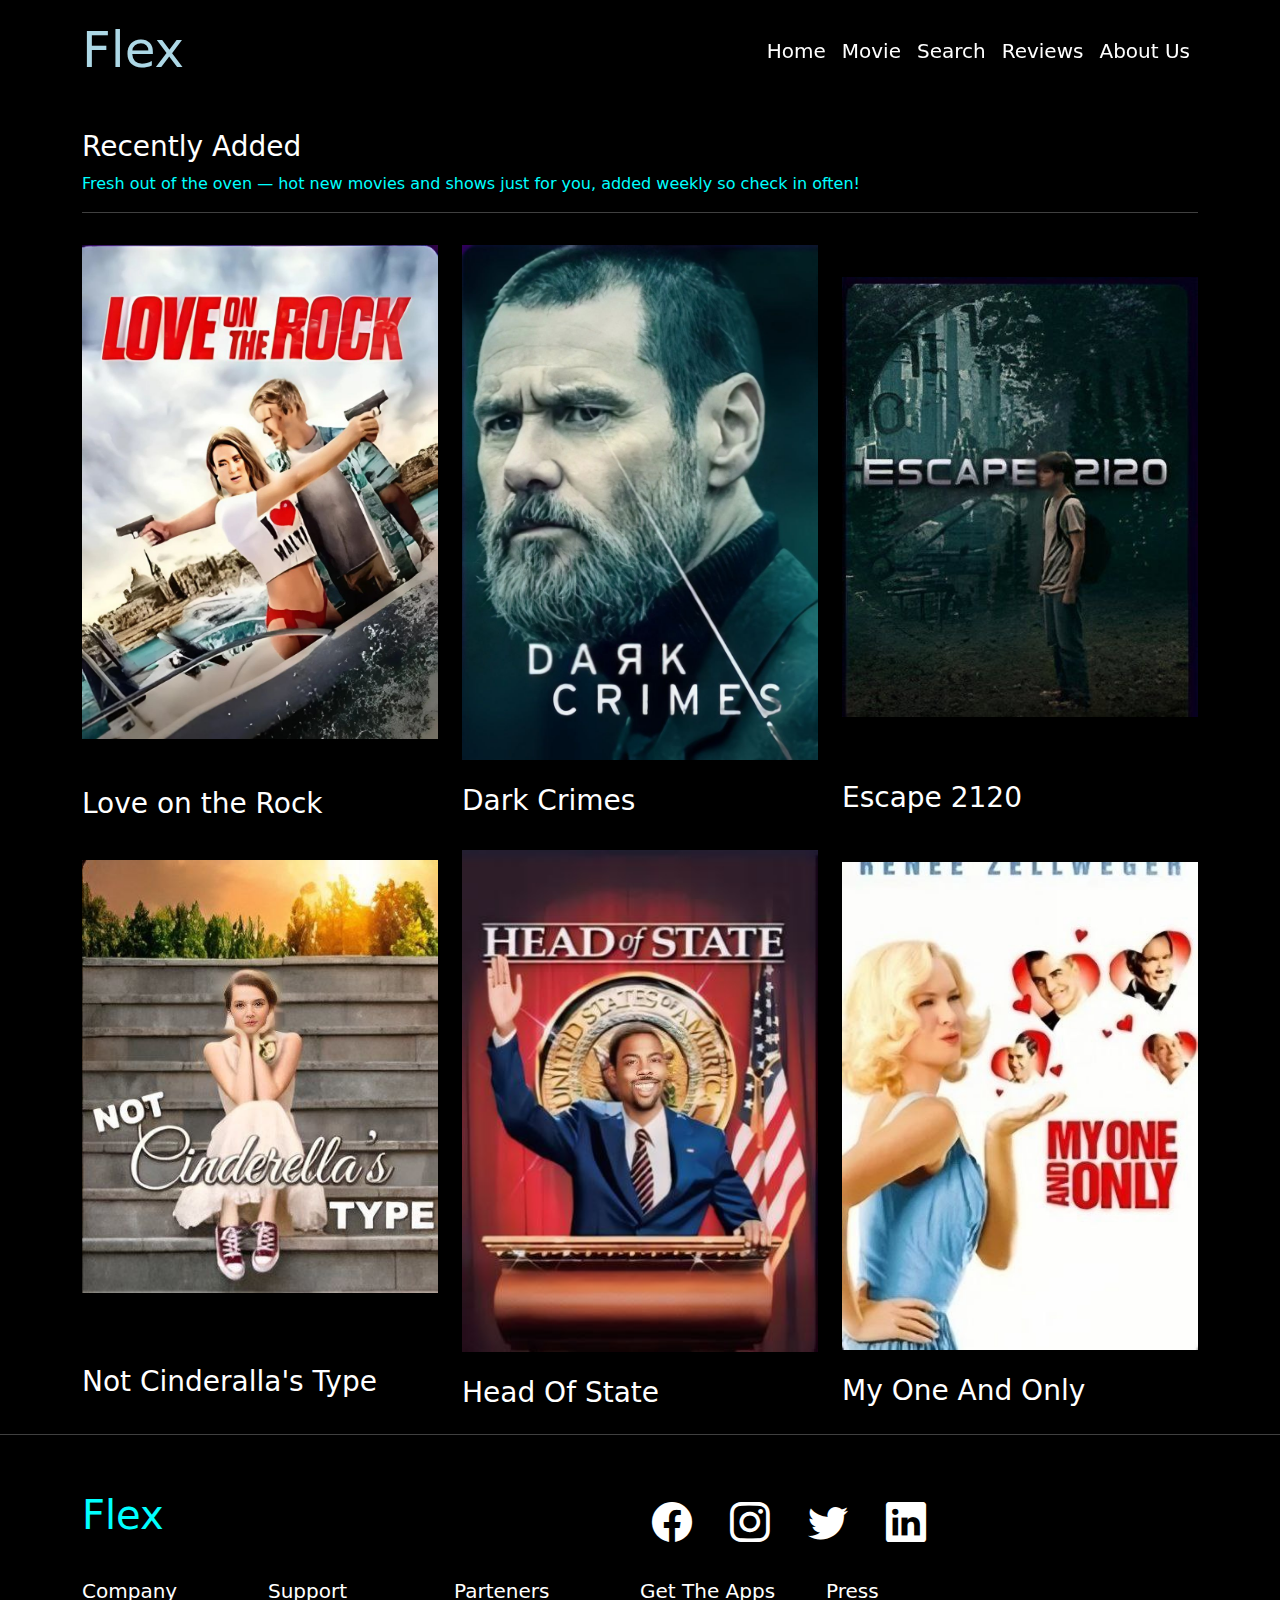
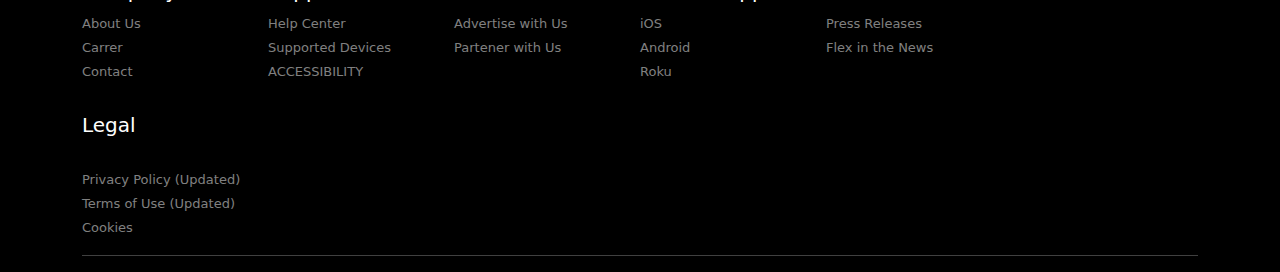
<file: Recently Added.html>
<!DOCTYPE html>
<html lang="en">
<head>
    <title>Recently Added</title>
    <link rel="stylesheet" href="./css/bootstrap.min.css" />
    <link rel="stylesheet" href="movie.css" />
    <link
      rel="stylesheet"
      href="https://cdn.jsdelivr.net/npm/bootstrap-icons@1.11.3/font/bootstrap-icons.min.css"
    />
</head>
<body>
<!-- navbar -->
<nav class="navbar navbar-expand-lg navbar-light bg- fixed-top">
    <div class="container">
      <a class="navbar-brand" href="#">Flex </a>
      <button
        class="navbar-toggler"
        type="button"
        data-bs-toggle="collapse"
        data-bs-target="#navbarSupportedContent"
        aria-controls="navbarSupportedContent"
        aria-expanded="false"
        aria-label="Toggle navigation"
      >
        <span class="navbar-toggler-icon"></span>
      </button>
      <div class="collapse navbar-collapse" id="navbarSupportedContent">
        <ul class="navbar-nav ms-auto mb-2 mb-lg-0">
          <li class="nav-item">
            <a
              class="nav-link active text-white"
              aria-current="page"
              href="index.html "
              >Home</a
            >
          </li>
          <li class="nav-item">
            <a
              class="nav-link active text-white"
              aria-current="page"
              href="movie.html"
              >Movie</a
            >
          </li>
          <li class="nav-item">
            <a
              class="nav-link active text-white"
              aria-current="page"
              href="search.html"
              >Search</a
            >
          </li>
          <li class="nav-item">
            <a
              class="nav-link active text-white"
              aria-current="page"
              href="reviews.html"
              >Reviews</a
            >
          </li>
          <li class="nav-item">
            <a
              class="nav-link active text-white"
              aria-current="page"
              href="aboutus.html"
              >About Us</a
            >
          </li>
        </ul>
      </div>
    </div>
  </nav>
  <!-- nav -->
  <!-- section -->
  <section>
    <div class="sectionpadding" id="home">
      <div class="container">
        <h3 style="margin-top: 130px; color: white">Recently Added</h3>
        <p style="color: aqua">
            Fresh out of the oven — hot new movies and shows just for you, added weekly so check in often!        </p>
        <hr class="text-white" />
        <div class="row">
          <div class="col-md-4">
              <img src="home1.jpg" alt="" class="w-100 mt-3 mb-5" />
              <h3 class="mb-3">Love on the Rock</h3>
              <img src="home8.jpg" alt="" class="w-100 mt-4 mb-4" />
              <h3 class="mt-5">Not Cinderalla's Type</h3>
          </div>
          <div class="col-md-4">
              <img src="home2.jpg" alt="" class="w-100 mt-3 mb-4" />
              <h3>Dark Crimes</h3>
              <img src="home13.jpg" alt="" class="w-100 mt-4 mb-4" />
              <h3>Head Of State</h3>
          </div>
          <div class="col-md-4">
              <img src="home7.jpg" alt="" class="w-100 mt-5 mb-5" />
              <h3 class="mt-3 mb-5">Escape 2120</h3>
              <img src="home14.jpg" alt="" class="w-100 mt- mb-" />
              <h3 class="mt-4">My One And Only</h3>
          </div>
        </div>
      </div>
    </div>
  </section>
  <!-- section -->
  <hr class="text-white" />
<!-- footer -->
<footer>
    <div class="container">
      <div class="row">
          <div class="col-md-6">
        <h1 style="color: aqua; margin: 40px 0px">Flex</div>
          <div class="col-md-5"><h1> <br>
        <i class="bi bi-facebook"></i>&nbsp;&nbsp;
        <i class="bi bi-instagram"></i>&nbsp;&nbsp;
        <i class="bi bi-twitter"></i>&nbsp;&nbsp;
        <i class="bi bi-linkedin"></i>
</h1>
      </div>
      <div class="row">
        <div class="col-md-2">
          <h5 style="color: white">Company</h5>
          <a href="#" class="">About Us</a><br />
          <a href="#">Carrer</a><br />
          <a href="#">Contact</a>
          <h5 style="color: white; margin: 30px 0px">Legal</h5>
          <a href="#" class=""> Privacy Policy (Updated) </a><br />
          <a href="#">Terms of Use (Updated)</a><br />
          <a href="#">Cookies</a>
        </div>
        <div class="col-md-2">
          <h5 style="color: white">Support</h5>
          <a href="#" class="">Help Center</a><br />
          <a href="#">Supported Devices</a><br />
          <a href="#">ACCESSIBILITY</a>
        </div>
        <div class="col-md-2">
          <h5 style="color: white">Parteners</h5>
          <a href="#" class="">Advertise with Us</a><br />
          <a href="#">Partener with Us</a><br />
        </div>
        <div class="col-md-2">
          <h5 style="color: white">Get The Apps</h5>
          <a href="#" class="">iOS</a><br />
          <a href="#">Android</a><br />
          <a href="#">Roku</a>
        </div>
        <div class="col-md-2">
          <h5 style="color: white">Press</h5>
          <a href="#" class="">Press Releases</a><br />
          <a href="#">Flex in the News</a><br />
        </div>
      </div>
    </div>
        <hr class="text-white" />
  </footer>
  <!-- footer -->


    <script src="./js/bootstrap.bundle.min.js"></script>

</body>
</html>
</file>
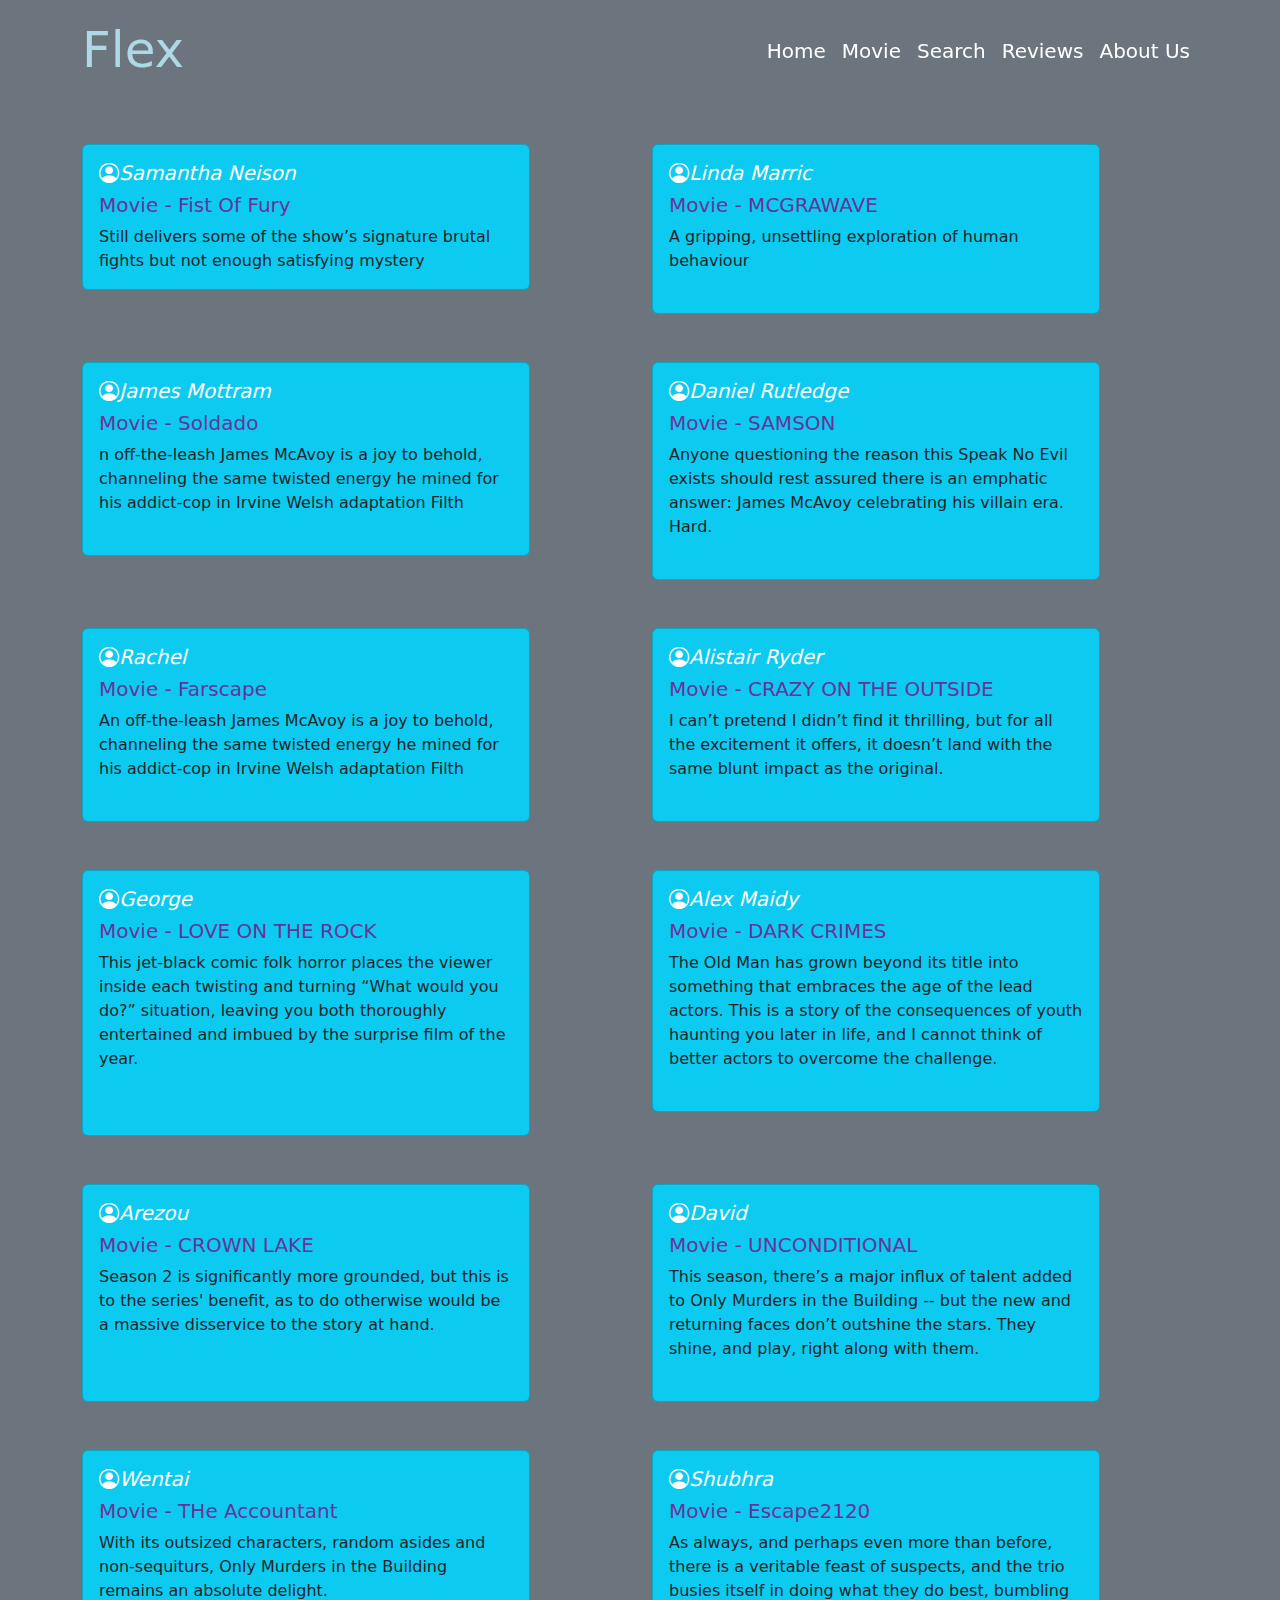
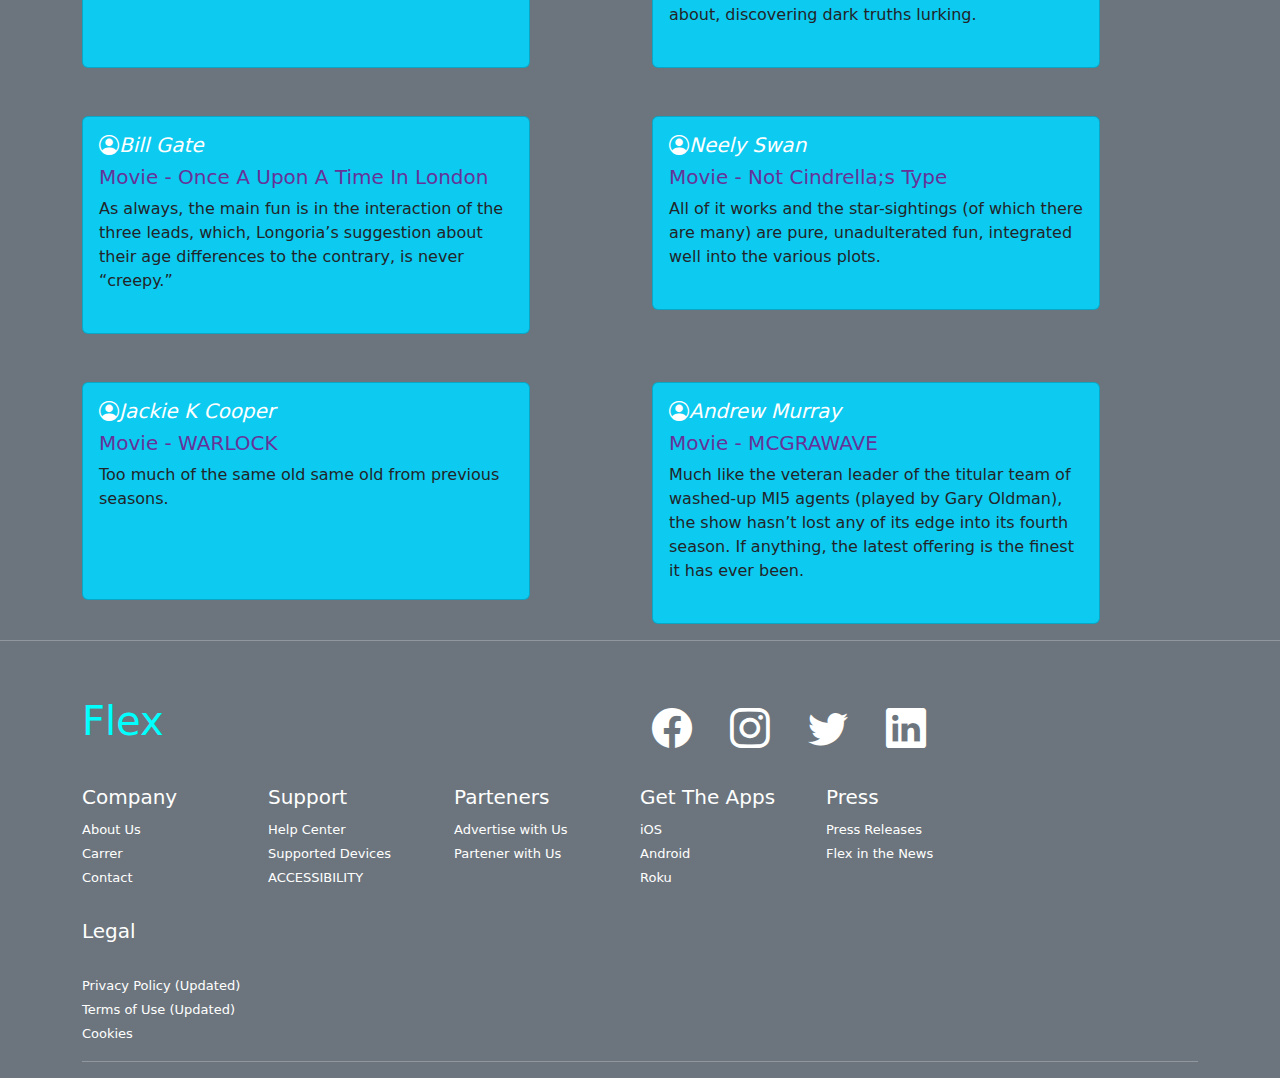
<file: reviews.html>
<!DOCTYPE html>
<html lang="en">
  <head>
    <title>Reviews</title>
    <link rel="stylesheet" href="./css/bootstrap.min.css" />
    <link rel="stylesheet" href="movie.css" />
    <link
      rel="stylesheet"
      href="https://cdn.jsdelivr.net/npm/bootstrap-icons@1.11.3/font/bootstrap-icons.min.css"
    />
  </head>
  <body class="bg-secondary">
    <!-- navbar -->
    <nav class="navbar navbar-expand-lg navbar-light bg- fixed-top">
      <div class="container">
        <a class="navbar-brand" href="#">Flex </a>
        <button
          class="navbar-toggler"
          type="button"
          data-bs-toggle="collapse"
          data-bs-target="#navbarSupportedContent"
          aria-controls="navbarSupportedContent"
          aria-expanded="false"
          aria-label="Toggle navigation"
        >
          <span class="navbar-toggler-icon"></span>
        </button>
        <div class="collapse navbar-collapse" id="navbarSupportedContent">
          <ul class="navbar-nav ms-auto mb-2 mb-lg-0">
            <li class="nav-item">
              <a
                class="nav-link active text-white"
                aria-current="page"
                href="index.html "
                >Home</a
              >
            </li>
            <li class="nav-item">
              <a
                class="nav-link active text-white"
                aria-current="page"
                href="movie.html"
                >Movie</a
              >
            </li>
            <li class="nav-item">
              <a
                class="nav-link active text-white"
                aria-current="page"
                href="search.html"
                >Search</a
              >
            </li>
            <li class="nav-item">
              <a
                class="nav-link active text-white"
                aria-current="page"
                href="reviews.html"
                >Reviews</a
              >
            </li>
            <li class="nav-item">
              <a
                class="nav-link active text-white"
                aria-current="page"
                href="aboutus.html"
                >About Us</a
              >
            </li>
          </ul>
        </div>
      </div>
    </nav>
    <!-- nav -->

    <!-- section -->
    <div class="sectionpadding" id="home">
      <div class="container ">
        <div class="row">
          <div class="col-md-6">
            <br /><br /><br><br><br><br>
            <div class="card bg-info"style="width:28rem">
              <div class="card-body">
               <h5> <i class="bi bi-person-circle">Samantha Neison</h5></i>
                <h5 class="card-title">Movie - Fist Of Fury</h5>
               
                <p class="card-text">
                  Still delivers some of the show’s signature brutal fights but not enough satisfying mystery
                </p>
               
              </div>
            </div> 
          </div>
          <div class="col-md-6">
            <br /><br /><br><br><br><br>
            <div class="card bg-info"style="width:28rem">
              <div class="card-body">
               <h5> <i class="bi bi-person-circle">Linda Marric</h5></i>
                <h5 class="card-title">Movie - MCGRAWAVE</h5>
               
                <p class="card-text mb-4">
                  A gripping, unsettling exploration of human behaviour                </p>
                
              </div>
            </div>
          </div>
        </div>
        
        <div class="row">
          <div class="col-md-6">
            <br /><br />
            <div class="card bg-info"style="width:28rem">
              <div class="card-body">
               <h5> <i class="bi bi-person-circle">James Mottram</h5></i>
                <h5 class="card-title">Movie - Soldado</h5>
               
                <p class="card-text mb-4">
                  n off-the-leash James McAvoy is a joy to behold, channeling the same twisted energy he mined for his addict-cop in Irvine Welsh adaptation Filth                </p>
               
              </div>
            </div>
          </div>
          <div class="col-md-6">
            <br /><br />
            <div class="card bg-info"style="width:28rem">
              <div class="card-body">
               <h5> <i class="bi bi-person-circle">Daniel Rutledge
              
               </h5></i>
                <h5 class="card-title">Movie - SAMSON</h5>
               
                <p class="card-text mb-4">
                  Anyone questioning the reason this Speak No Evil exists should rest assured there is an emphatic answer: James McAvoy celebrating his villain era. Hard.  </p>
                
              </div>
            </div>
          </div>
        </div>
        <div class="row">
          <div class="col-md-6">
            <br /><br />
            <div class="card bg-info"style="width:28rem">
              <div class="card-body">
               <h5> <i class="bi bi-person-circle">Rachel</h5></i>
                <h5 class="card-title">Movie - Farscape</h5>
               
                <p class="card-text mb-4">
                  An off-the-leash James McAvoy is a joy to behold, channeling the same twisted energy he mined for his addict-cop in Irvine Welsh adaptation Filth
                </p>
               
              </div>
            </div>
          </div>
          <div class="col-md-6">
            <br /><br >
            <div class="card bg-info"style="width:28rem">
              <div class="card-body">
               <h5> <i class="bi bi-person-circle">Alistair Ryder</h5></i>
                <h5 class="card-title">Movie - CRAZY ON THE OUTSIDE</h5>
               
                <p class="card-text mb-4">
                  I can’t pretend I didn’t find it thrilling, but for all the excitement it offers, it doesn’t land with the same blunt impact as the original.
               </p>
                
              </div>
            </div>
          </div>
        </div>
        <div class="row">
          <div class="col-md-6">
            <br /><br />
            <div class="card bg-info"style="width:28rem">
              <div class="card-body">
               <h5> <i class="bi bi-person-circle">George</h5></i>
                <h5 class="card-title">Movie - LOVE ON THE ROCK</h5>
               
                <p class="card-text mb-5">
                  This jet-black comic folk horror places the viewer inside each twisting and turning “What would you do?” situation, leaving you both thoroughly entertained and imbued by the surprise film of the year.
                </p>
               
              </div>
            </div>
          </div>
          <div class="col-md-6">
            <br /><br />
            <div class="card bg-info"style="width:28rem">
              <div class="card-body">
               <h5> <i class="bi bi-person-circle">Alex Maidy</h5></i>
                <h5 class="card-title">Movie - DARK CRIMES</h5>
               
                <p class="card-text mb-4">
                  The Old Man has grown beyond its title into something that embraces the age of the lead actors. This is a story of the consequences of youth haunting you later in life, and I cannot think of better actors to overcome the challenge.
                </p>
                
              </div>
            </div>
          </div>
        </div>
        <div class="row">
          <div class="col-md-6">
            <br /><br />
            <div class="card bg-info"style="width:28rem">
              <div class="card-body">
               <h5> <i class="bi bi-person-circle">Arezou</h5></i>
                <h5 class="card-title">Movie - CROWN LAKE</h5>
               
                <p class="card-text mb-5">
                  Season 2 is significantly more grounded, but this is to the series' benefit, as to do otherwise would be a massive disservice to the story at hand.
                </p>
               
              </div>
            </div>
          </div>
          <div class="col-md-6">
            <br /><br />
            <div class="card bg-info"style="width:28rem">
              <div class="card-body">
               <h5> <i class="bi bi-person-circle">David</h5></i>
                <h5 class="card-title">Movie - UNCONDITIONAL</h5>
               
                <p class="card-text mb-4">
                  This season, there’s a major influx of talent added to Only Murders in the Building -- but the new and returning faces don’t outshine the stars. They shine, and play, right along with them.               </p>
                
              </div>
            </div>
          </div>
        </div>
        <div class="row">
          <div class="col-md-6">
            <br /><br />
            <div class="card bg-info"style="width:28rem">
              <div class="card-body">
               <h5> <i class="bi bi-person-circle">Wentai</h5></i>
                <h5 class="card-title">Movie - THe Accountant</h5>
               
                <p class="card-text mb-5">
                  With its outsized characters, random asides and non-sequiturs, Only Murders in the Building remains an absolute delight.                </p>
               
              </div>
            </div>
          </div>
          <div class="col-md-6">
            <br /><br />
            <div class="card bg-info"style="width:28rem">
              <div class="card-body">
               <h5> <i class="bi bi-person-circle">Shubhra</h5></i>
                <h5 class="card-title">Movie - Escape2120</h5>
               
                <p class="card-text mb-4">
                  As always, and perhaps even more than before, there is a veritable feast of suspects, and the trio busies itself in doing what they do best, bumbling about, discovering dark truths lurking.
                </p>
                
              </div>
            </div>
          </div>
        </div>
       
        <div class="row">
          <div class="col-md-6">
            <br /><br />
            <div class="card bg-info"style="width:28rem">
              <div class="card-body">
               <h5> <i class="bi bi-person-circle">Bill Gate</h5></i>
                <h5 class="card-title">Movie - Once A Upon A Time In London </h5>
               
                <p class="card-text mb-4">
                  As always, the main fun is in the interaction of the three leads, which, Longoria’s suggestion about their age differences to the contrary, is never “creepy.”
                </p>
               
              </div>
            </div>
          </div>
          <div class="col-md-6">
            <br /><br />
            <div class="card bg-info"style="width:28rem">
              <div class="card-body">
               <h5> <i class="bi bi-person-circle">Neely Swan</h5></i>
                <h5 class="card-title">Movie - Not Cindrella;s Type</h5>
               
                <p class="card-text mb-4">
                  All of it works and the star-sightings (of which there are many) are pure, unadulterated fun, integrated well into the various plots.
              </p>
                
              </div>
            </div>
          </div>
        </div>
        <div class="row">
          <div class="col-md-6">
            <br /><br />
            <div class="card bg-info"style="width:28rem">
              <div class="card-body">
               <h5> <i class="bi bi-person-circle">Jackie K Cooper</h5></i>
                <h5 class="card-title">Movie - WARLOCK</h5>
               
                <p class="card-text mb-4">
                  Too much of the same old same old from previous seasons.
                </p>
               <br><br>
              </div>
            </div>
          </div>
          <div class="col-md-6">
            <br /><br />
            <div class="card bg-info"style="width:28rem">
              <div class="card-body">
               <h5> <i class="bi bi-person-circle">Andrew Murray</h5></i>
                <h5 class="card-title">Movie - MCGRAWAVE</h5>
               
                <p class="card-text mb-4">
                  Much like the veteran leader of the titular team of washed-up MI5 agents (played by Gary Oldman), the show hasn’t lost any of its edge into its fourth season. If anything, the latest offering is the finest it has ever been.
                </p>
                
              </div>
            </div>
          </div>
        </div>
      </div>
      </div>
      <hr class="text-white" />

    <!-- section -->
    <footer>
      <div class="container">
        <div class="row">
            <div class="col-md-6">
          <h1 style="color: aqua; margin: 40px 0px">Flex</div>
            <div class="col-md-5"><h1> <br>
          <i class="bi bi-facebook"></i>&nbsp;&nbsp;
          <i class="bi bi-instagram"></i>&nbsp;&nbsp;
          <i class="bi bi-twitter"></i>&nbsp;&nbsp;
          <i class="bi bi-linkedin"></i>
</h1>
        </div>
        <div class="row">
          <div class="col-md-2">
            <h5 style="color: white">Company</h5>
            <a href="#" class="text-white">About Us</a><br />
            <a href="#" class="text-white">Carrer</a><br />
            <a href="#" class="text-white">Contact</a>
            <h5 style="color: white; margin: 30px 0px">Legal</h5>
            <a href="#" class="text-white"> Privacy Policy (Updated) </a><br />
            <a href="#" class="text-white">Terms of Use (Updated)</a><br />
            <a href="#" class="text-white">Cookies</a>
          </div>
          <div class="col-md-2">
            <h5 style="color: white">Support</h5>
            <a href="#" class="text-white">Help Center</a><br />
            <a href="#" class="text-white">Supported Devices</a><br />
            <a href="#" class="text-white">ACCESSIBILITY</a>
          </div>
          <div class="col-md-2">
            <h5 style="color: white">Parteners</h5>
            <a href="#" class="text-white">Advertise with Us</a><br />
            <a href="#" class="text-white">Partener with Us</a><br />
          </div>
          <div class="col-md-2">
            <h5 style="color: white">Get The Apps</h5>
            <a href="#" class="text-white">iOS</a><br />
            <a href="#" class="text-white">Android</a><br />
            <a href="#" class="text-white">Roku</a>
          </div>
          <div class="col-md-2">
            <h5 style="color: white">Press</h5>
            <a href="#" class="text-white">Press Releases</a><br />
            <a href="#" class="text-white">Flex in the News</a><br />
          </div>
        </div>
      </div>
          <hr class="text-white" />

    </footer>

    <script src="./js/bootstrap.bundle.min.js"></script>
  </body>
</html>
</file>
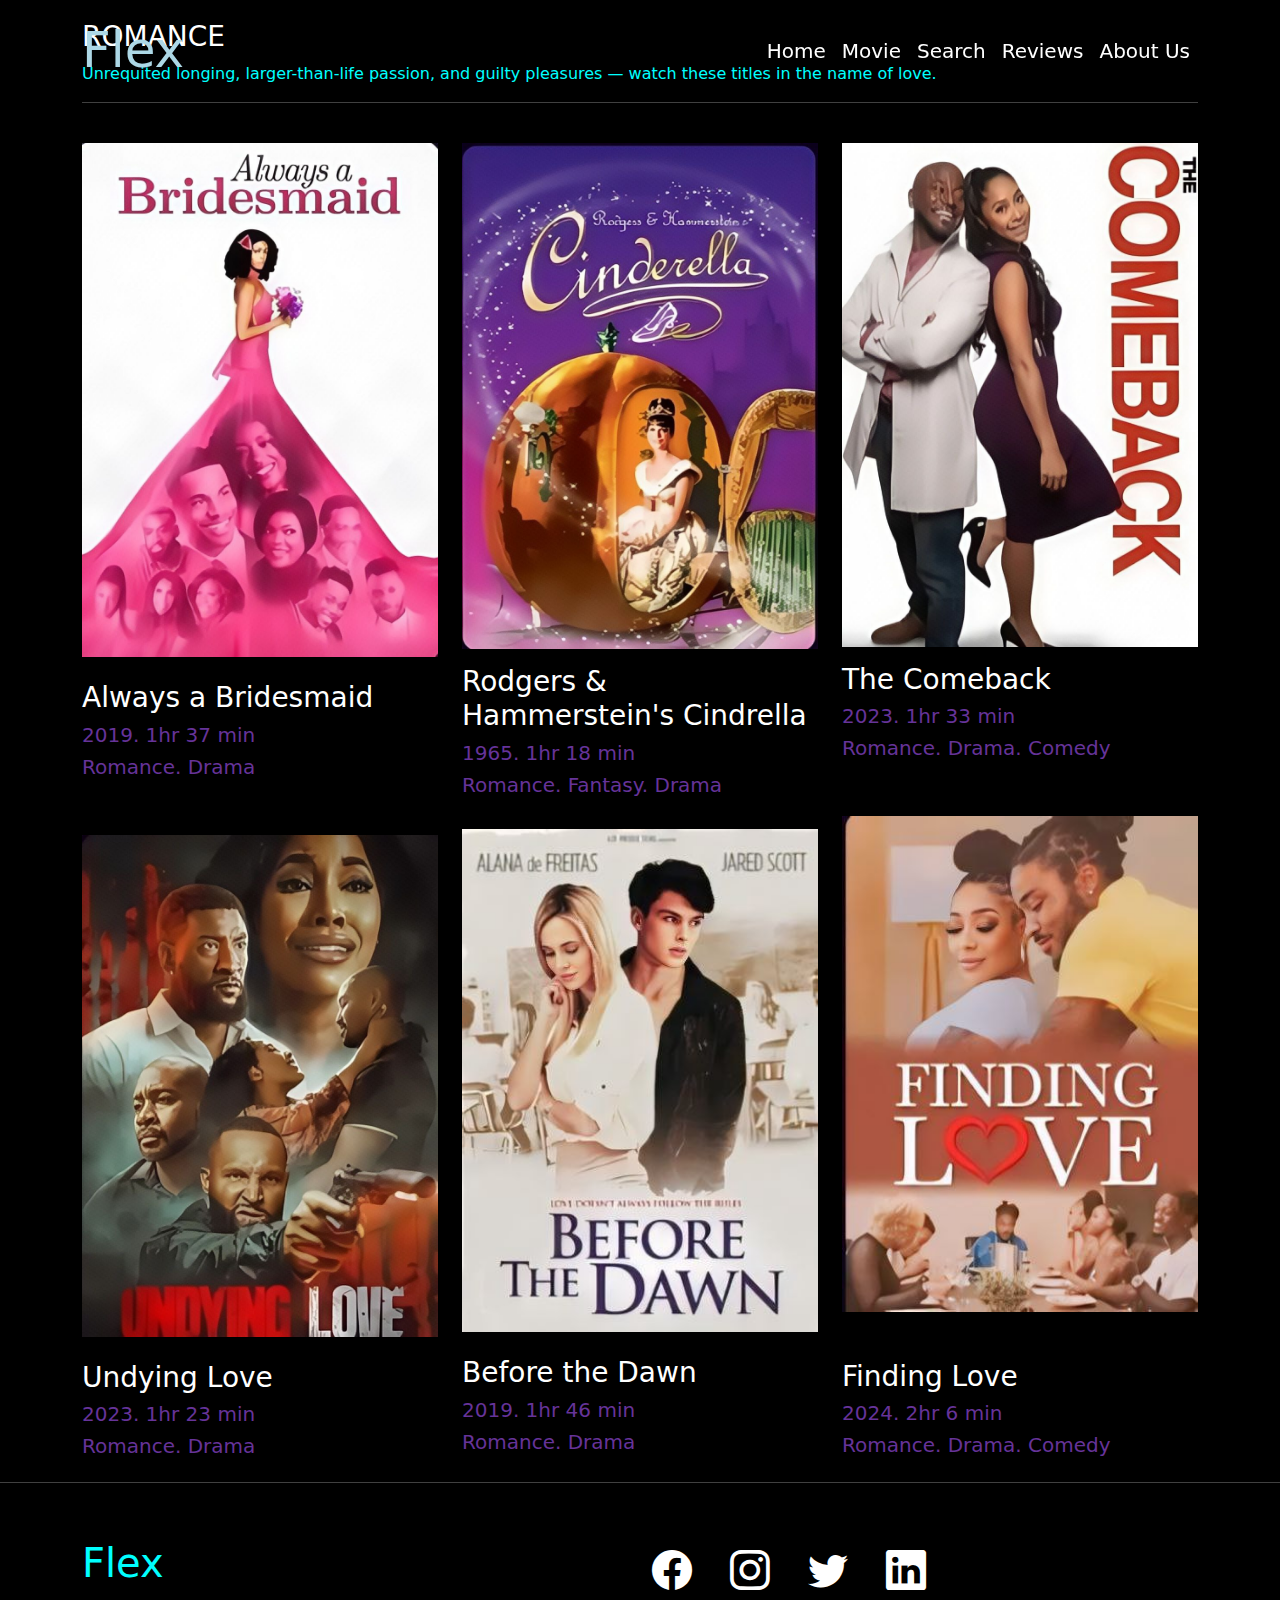
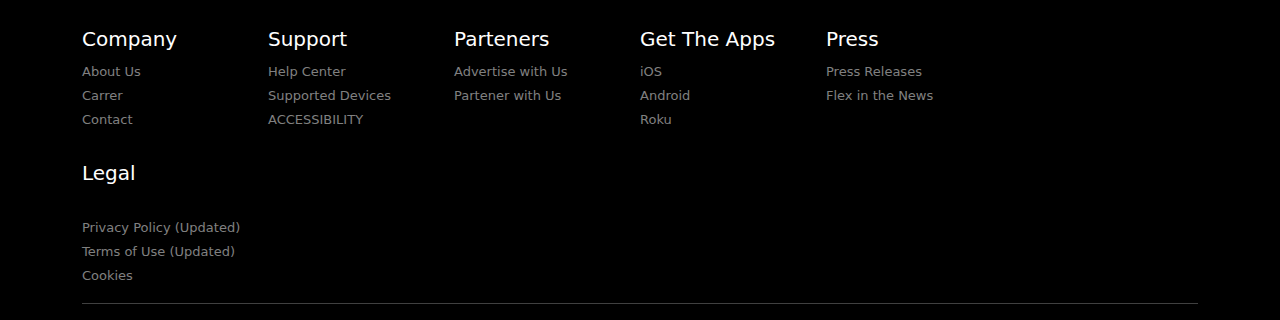
<file: Romance.html>
<!DOCTYPE html>
<html lang="en">
<head>
    <title>Romance</title>
    <link rel="stylesheet" href="./css/bootstrap.min.css" />
    <link rel="stylesheet" href="movie.css" />
    <link
      rel="stylesheet"
      href="https://cdn.jsdelivr.net/npm/bootstrap-icons@1.11.3/font/bootstrap-icons.min.css"
    />
</head>
<body>
     <!-- navbar -->
     <nav class="navbar navbar-expand-lg navbar-light bg- fixed-top">
        <div class="container">
          <a class="navbar-brand" href="#">Flex </a>
          <button
            class="navbar-toggler"
            type="button"
            data-bs-toggle="collapse"
            data-bs-target="#navbarSupportedContent"
            aria-controls="navbarSupportedContent"
            aria-expanded="false"
            aria-label="Toggle navigation"
          >
            <span class="navbar-toggler-icon"></span>
          </button>
          <div class="collapse navbar-collapse" id="navbarSupportedContent">
            <ul class="navbar-nav ms-auto mb-2 mb-lg-0">
              <li class="nav-item">
                <a
                  class="nav-link active text-white"
                  aria-current="page"
                  href="index.html "
                  >Home</a
                >
              </li>
              <li class="nav-item">
                <a
                  class="nav-link active text-white"
                  aria-current="page"
                  href="movie.html"
                  >Movie</a
                >
              </li>
              <li class="nav-item">
                <a
                  class="nav-link active text-white"
                  aria-current="page"
                  href="search.html"
                  >Search</a
                >
              </li>
              <li class="nav-item">
                <a
                  class="nav-link active text-white"
                  aria-current="page"
                  href="reviews.html"
                  >Reviews</a
                >
              </li>
              <li class="nav-item">
                <a
                  class="nav-link active text-white"
                  aria-current="page"
                  href="aboutus.html"
                  >About Us</a
                >
              </li>
            </ul>
          </div>
        </div>
      </nav>
      <!-- nav -->

      <!-- section -->
    <section>
        <div class="sectionpadding" id="home">
          <div class="container">
            <h3 style="margin-top: 20px; color: white">ROMANCE</h3>
            <p style="color: aqua">
              Unrequited longing, larger-than-life passion, and guilty pleasures —
              watch these titles in the name of love.
            </p>
            <hr class="text-white" />
            <div class="row">
              <div class="col-md-4">
                <img src="movie11.jpg" alt="" class="w-100 mt-4 mb-4" />
                <h3>Always a Bridesmaid</h3>
                <h5>2019. 1hr 37 min</h5>
                <h5>Romance. Drama</h5>
                <img src="movie14.jpg" alt="" class="w-100 mt-5 mb-4" />
                <h3>Undying Love</h3>
                <h5>2023. 1hr 23 min</h5>
                <h5>Romance. Drama</h5>
              </div>
              <div class="col-md-4">
                <img src="movie12.jpg" alt="" class="w-100 mt-4 mb-3" />
                <h3>Rodgers & Hammerstein's Cindrella</h3>
                <h5>1965. 1hr 18 min</h5>
                <h5>Romance. Fantasy. Drama</h5>
                <img src="movie15.jpg" alt="" class="w-100 mt-4 mb-4" />
                <h3>Before the Dawn</h3>
                <h5>2019. 1hr 46 min</h5>
                <h5>Romance. Drama</h5>
              </div>
              <div class="col-md-4">
                <img src="movie13.jpg" alt="" class="w-100 mt-4 mb-3" />
                <h3>The Comeback</h3>
                <h5>2023. 1hr 33 min</h5>
                <h5>Romance. Drama. Comedy</h5>
                <img src="movie16.jpg" alt="" class="w-100 mt-5 mb-5" />
                <h3>Finding Love</h3>
                <h5>2024. 2hr 6 min</h5>
                <h5>Romance. Drama. Comedy</h5>
              </div>
            </div>
          </div>
        </div>
      </section>
      <!-- section -->
      <hr class="text-white" />

      <footer>
        <div class="container">
          <div class="row">
              <div class="col-md-6">
            <h1 style="color: aqua; margin: 40px 0px">Flex</div>
              <div class="col-md-5"><h1> <br>
            <i class="bi bi-facebook"></i>&nbsp;&nbsp;
            <i class="bi bi-instagram"></i>&nbsp;&nbsp;
            <i class="bi bi-twitter"></i>&nbsp;&nbsp;
            <i class="bi bi-linkedin"></i>
  </h1>
          </div>
          <div class="row">
            <div class="col-md-2">
              <h5 style="color: white">Company</h5>
              <a href="#" class="">About Us</a><br />
              <a href="#">Carrer</a><br />
              <a href="#">Contact</a>
              <h5 style="color: white; margin: 30px 0px">Legal</h5>
              <a href="#" class=""> Privacy Policy (Updated) </a><br />
              <a href="#">Terms of Use (Updated)</a><br />
              <a href="#">Cookies</a>
            </div>
            <div class="col-md-2">
              <h5 style="color: white">Support</h5>
              <a href="#" class="">Help Center</a><br />
              <a href="#">Supported Devices</a><br />
              <a href="#">ACCESSIBILITY</a>
            </div>
            <div class="col-md-2">
              <h5 style="color: white">Parteners</h5>
              <a href="#" class="">Advertise with Us</a><br />
              <a href="#">Partener with Us</a><br />
            </div>
            <div class="col-md-2">
              <h5 style="color: white">Get The Apps</h5>
              <a href="#" class="">iOS</a><br />
              <a href="#">Android</a><br />
              <a href="#">Roku</a>
            </div>
            <div class="col-md-2">
              <h5 style="color: white">Press</h5>
              <a href="#" class="">Press Releases</a><br />
              <a href="#">Flex in the News</a><br />
            </div>
          </div>
        </div>
            <hr class="text-white" />
  
      </footer>

    <script src="./js/bootstrap.bundle.min.js"></script>

</body>
</html>
</file>
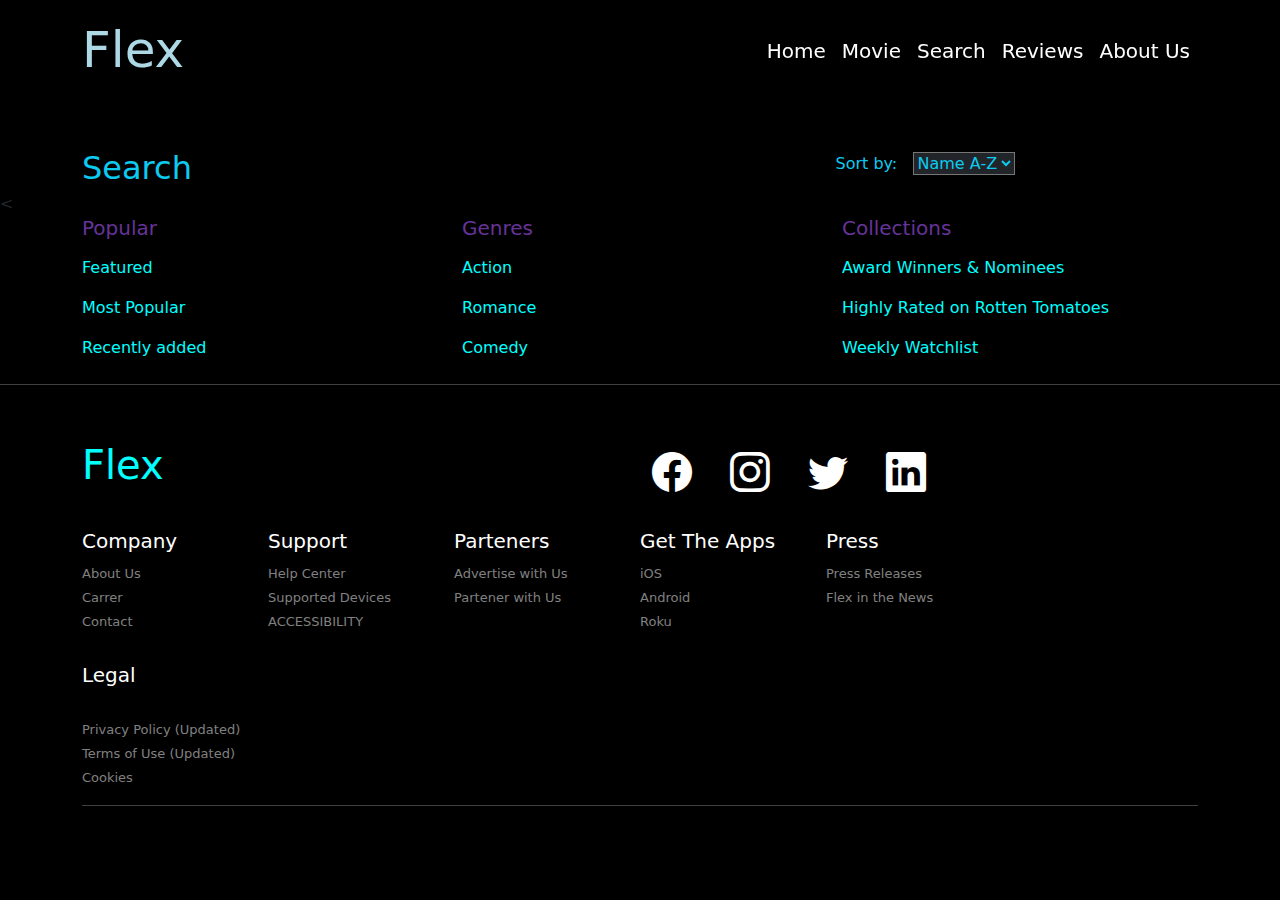
<file: search.html>
<!DOCTYPE html>
<html lang="en">
  <head>
    <title>Search</title>
    <link rel="stylesheet" href="./css/bootstrap.min.css" />
    <link rel="stylesheet" href="movie.css" />
    <link
      rel="stylesheet"
      href="https://cdn.jsdelivr.net/npm/bootstrap-icons@1.11.3/font/bootstrap-icons.min.css"
    />
  </head>
  <body>
    <!-- navbar -->
    <nav class="navbar navbar-expand-lg navbar-light bg- fixed-top">
      <div class="container">
        <a class="navbar-brand" href="#">Flex </a>
        <button
          class="navbar-toggler"
          type="button"
          data-bs-toggle="collapse"
          data-bs-target="#navbarSupportedContent"
          aria-controls="navbarSupportedContent"
          aria-expanded="false"
          aria-label="Toggle navigation"
        >
          <span class="navbar-toggler-icon"></span>
        </button>
        <div class="collapse navbar-collapse" id="navbarSupportedContent">
          <ul class="navbar-nav ms-auto mb-2 mb-lg-0">
            <li class="nav-item">
              <a
                class="nav-link active text-white"
                aria-current="page"
                href="index.html "
                >Home</a
              >
            </li>
            <li class="nav-item">
              <a
                class="nav-link active text-white"
                aria-current="page"
                href="movie.html"
                >Movie</a
              >
            </li>
            <li class="nav-item">
              <a
                class="nav-link active text-white"
                aria-current="page"
                href="search.html"
                >Search</a
              >
            </li>
            <li class="nav-item">
              <a
                class="nav-link active text-white"
                aria-current="page"
                href="reviews.html"
                >Reviews</a
              >
            </li>
            <li class="nav-item">
              <a
                class="nav-link active text-white"
                aria-current="page"
                href="aboutus.html"
                >About Us</a
              >
            </li>
          </ul>
        </div>
      </div>
    </nav>
    <!-- nav -->
    <!-- form -->
    <div class="container">
      <div class="row">
        <div class="col-md-6 text-info fs-2">
          <br /><br /><br />
          Search
        </div>
        <div class="col-md-6">
          <fieldset class="sort-controls text-info text-center mt-5">
            <br /><br /><br /><br />
            <label class="text-label-xs" for="sort-select">Sort by: </label>
            &nbsp;
            <select
              class="text-label-xs sort-select mt-2 bg-dark text-info"
              name="sort"
              id="sort-select"
              form="filter-form"
            >
              <option value="name" selected="name" class="text-info">
                Name A-Z
              </option>
              <option value="year" class="text-info">Year</option>
              <option value="size" class="text-info">Genre</option>
            </select>
          </fieldset>
        </div>
      </div>
    </div>
    <!-- form -->
    <section>
      <
      <div class="container" id="home">
        <div class="row">
          <div class="col-md-4">
            <h5>Popular</h5>
            <a href="feature.html">Featured</a><br />
            <a href="Most Popular.html">Most Popular</a><br />
            <a href="Recently Added.html">Recently added</a>
          </div>
          <div class="col-md-4">
            <h5>Genres</h5>
            <a href="Action.html">Action</a><br />
            <a href="Romance.html">Romance</a><br />
            <a href="Comedy.html">Comedy</a>
          </div>
          <div class="col-md-4">
            <h5>Collections</h5>
            <a href="Award.html">Award Winners & Nominees</a><br />
            <a href="Highly Rated.html">Highly Rated on Rotten Tomatoes</a
            ><br />
            <a href="Weekly Watchlist.html">Weekly Watchlist</a>
          </div>
        </div>
      </div>
    </section>
    <hr class="text-white" />

    <footer>
      <div class="container">
        <div class="row">
            <div class="col-md-6">
          <h1 style="color: aqua; margin: 40px 0px">Flex</div>
            <div class="col-md-5"><h1> <br>
          <i class="bi bi-facebook"></i>&nbsp;&nbsp;
          <i class="bi bi-instagram"></i>&nbsp;&nbsp;
          <i class="bi bi-twitter"></i>&nbsp;&nbsp;
          <i class="bi bi-linkedin"></i>
</h1>
        </div>
        <div class="row">
          <div class="col-md-2">
            <h5 style="color: white">Company</h5>
            <a href="#" class="">About Us</a><br />
            <a href="#">Carrer</a><br />
            <a href="#">Contact</a>
            <h5 style="color: white; margin: 30px 0px">Legal</h5>
            <a href="#" class=""> Privacy Policy (Updated) </a><br />
            <a href="#">Terms of Use (Updated)</a><br />
            <a href="#">Cookies</a>
          </div>
          <div class="col-md-2">
            <h5 style="color: white">Support</h5>
            <a href="#" class="">Help Center</a><br />
            <a href="#">Supported Devices</a><br />
            <a href="#">ACCESSIBILITY</a>
          </div>
          <div class="col-md-2">
            <h5 style="color: white">Parteners</h5>
            <a href="#" class="">Advertise with Us</a><br />
            <a href="#">Partener with Us</a><br />
          </div>
          <div class="col-md-2">
            <h5 style="color: white">Get The Apps</h5>
            <a href="#" class="">iOS</a><br />
            <a href="#">Android</a><br />
            <a href="#">Roku</a>
          </div>
          <div class="col-md-2">
            <h5 style="color: white">Press</h5>
            <a href="#" class="">Press Releases</a><br />
            <a href="#">Flex in the News</a><br />
          </div>
        </div>
      </div>
          <hr class="text-white" />

    </footer>
    <script src="./js/bootstrap.bundle.min.js"></script>
  </body>
</html>
</file>
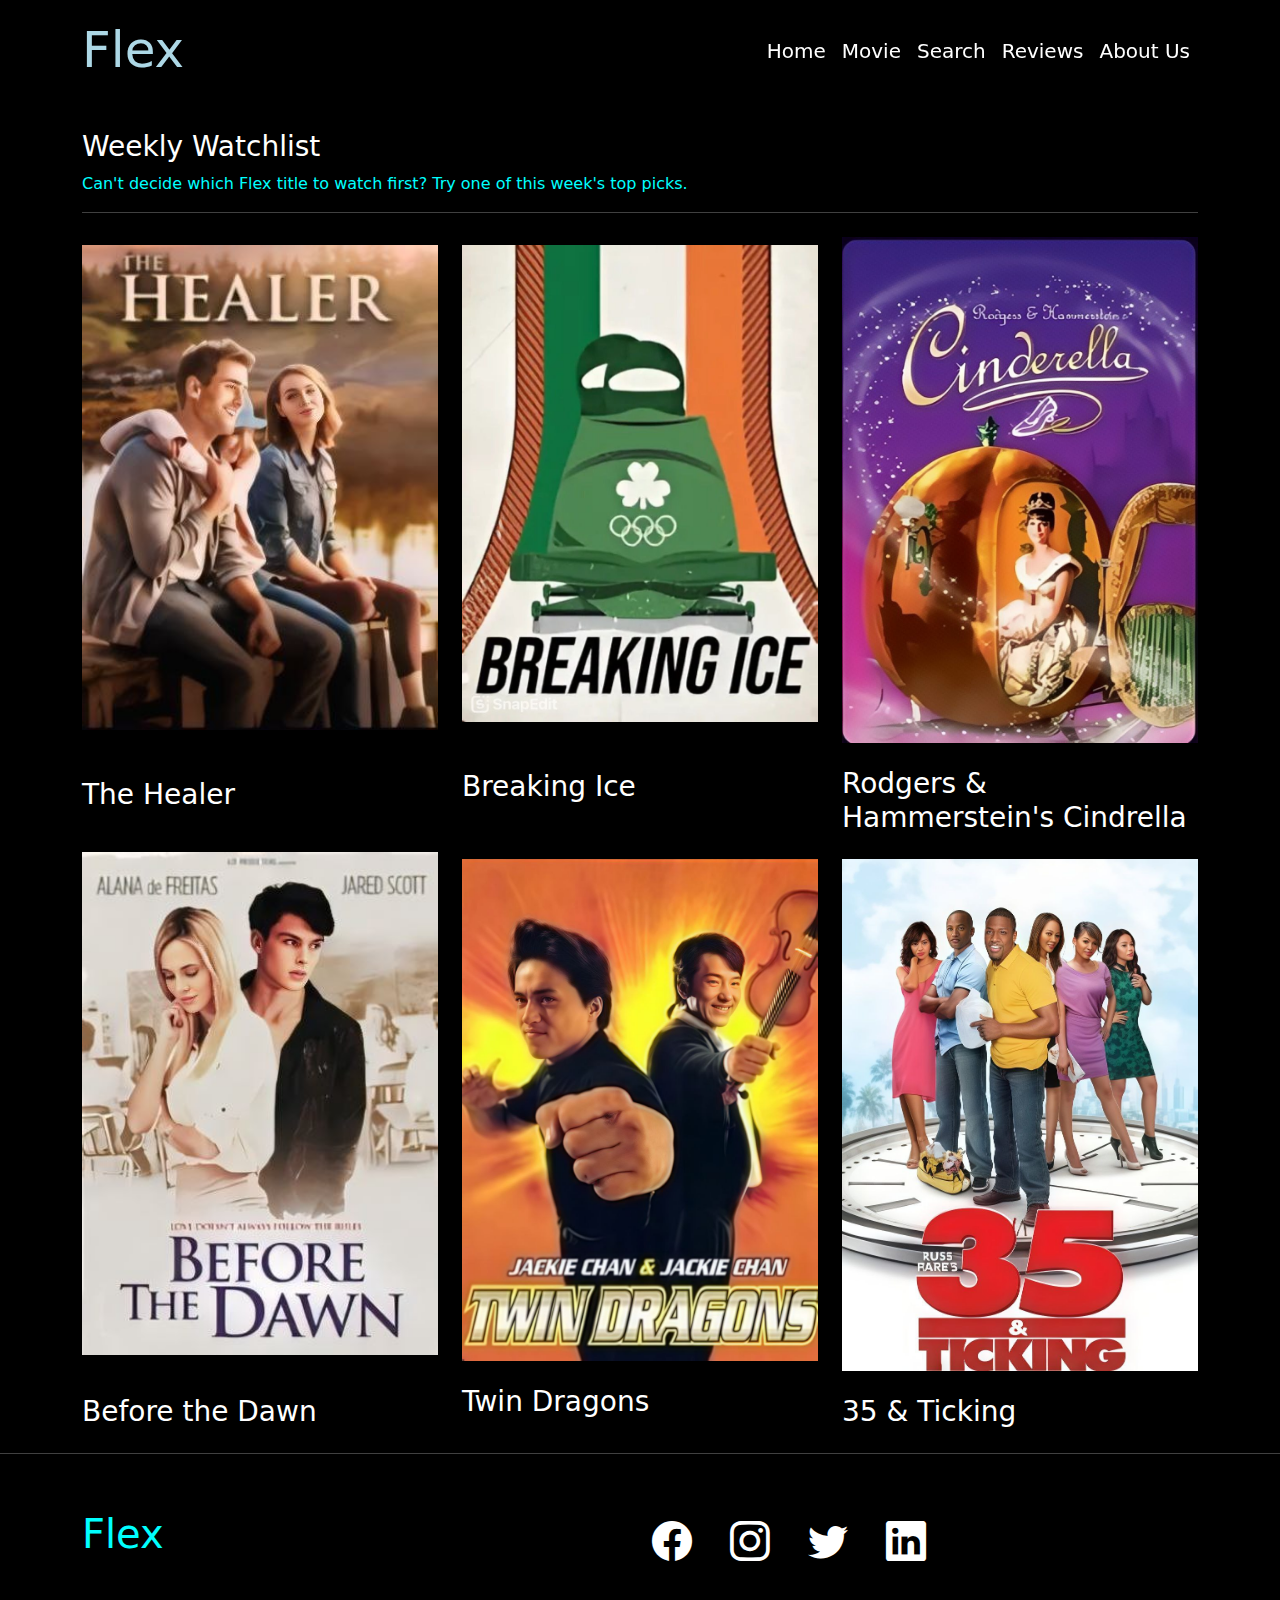
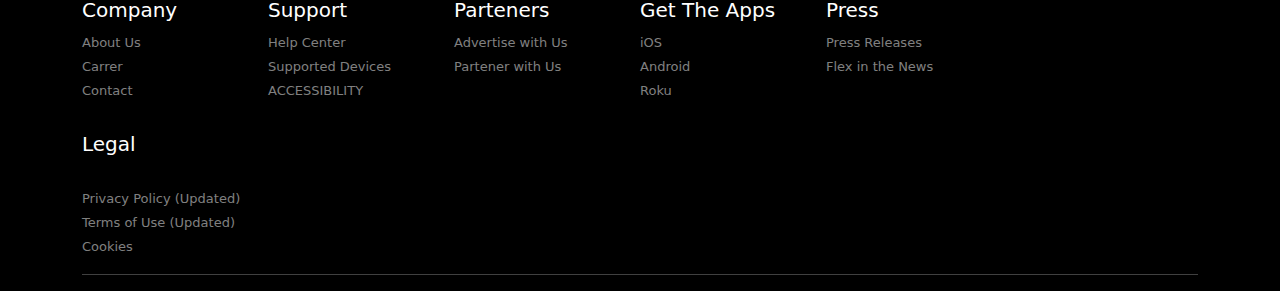
<file: Weekly Watchlist.html>
<!DOCTYPE html>
<html lang="en">
<head>
    <title>Weekly Watchlist</title>
    <link rel="stylesheet" href="./css/bootstrap.min.css" />
    <link rel="stylesheet" href="movie.css" />
    <link
      rel="stylesheet"
      href="https://cdn.jsdelivr.net/npm/bootstrap-icons@1.11.3/font/bootstrap-icons.min.css"
    />
</head>
<body>
    <!-- navbar -->
    <nav class="navbar navbar-expand-lg navbar-light bg- fixed-top">
        <div class="container">
          <a class="navbar-brand" href="#">Flex </a>
          <button
            class="navbar-toggler"
            type="button"
            data-bs-toggle="collapse"
            data-bs-target="#navbarSupportedContent"
            aria-controls="navbarSupportedContent"
            aria-expanded="false"
            aria-label="Toggle navigation"
          >
            <span class="navbar-toggler-icon"></span>
          </button>
          <div class="collapse navbar-collapse" id="navbarSupportedContent">
            <ul class="navbar-nav ms-auto mb-2 mb-lg-0">
              <li class="nav-item">
                <a
                  class="nav-link active text-white"
                  aria-current="page"
                  href="index.html "
                  >Home</a
                >
              </li>
              <li class="nav-item">
                <a
                  class="nav-link active text-white"
                  aria-current="page"
                  href="movie.html"
                  >Movie</a
                >
              </li>
              <li class="nav-item">
                <a
                  class="nav-link active text-white"
                  aria-current="page"
                  href="search.html"
                  >Search</a
                >
              </li>
              <li class="nav-item">
                <a
                  class="nav-link active text-white"
                  aria-current="page"
                  href="reviews.html"
                  >Reviews</a
                >
              </li>
              <li class="nav-item">
                <a
                  class="nav-link active text-white"
                  aria-current="page"
                  href="aboutus.html"
                  >About Us</a
                >
              </li>
            </ul>
          </div>
        </div>
      </nav>
      <!-- nav -->

        <!-- section -->
  <section>
    <div class="sectionpadding" id="home">
      <div class="container">
        <h3 style="margin-top: 130px; color: white">Weekly Watchlist</h3>
        <p style="color: aqua">
          Can't decide which Flex title to watch first? Try one of this week's top picks.
</p>
        <hr class="text-white" />
        <div class="row">
          <div class="col-md-4">
              <img src="weekly1.jpg" alt="" class="w-100 mt-3 mb-5" />
              <h3 class="mb-3">The Healer</h3>
              <img src="movie15.jpg" alt="" class="w-100 mt-4 mb-4" />
              <h3 class="mt-3">Before the Dawn</h3>
          </div>
          <div class="col-md-4">
              <img src="weekly2.jpg" alt="" class="w-100 mt-3 mb-5" />
              <h3>Breaking Ice</h3>
              <img src="movie8.jpg" alt="" class="w-100 mt-5 mb-4" />
              <h3>Twin Dragons</h3>
          </div>
          <div class="col-md-4">
              <img src="movie12.jpg" alt="" class="w-100 mt-2 mb-2" />
              <h3 class="mt-3 mb-4">Rodgers & Hammerstein's Cindrella</h3>
              <img src="movie7.jpg" alt="" class="w-100 mt- mb-" />
              <h3 class="mt-4">35 & Ticking</h3>
          </div>
        </div>
      </div>
    </div>
  </section>
  <!-- section -->
  <hr class="text-white" />
<!-- footer -->
<footer>
    <div class="container">
      <div class="row">
          <div class="col-md-6">
        <h1 style="color: aqua; margin: 40px 0px">Flex</div>
          <div class="col-md-5"><h1> <br>
        <i class="bi bi-facebook"></i>&nbsp;&nbsp;
        <i class="bi bi-instagram"></i>&nbsp;&nbsp;
        <i class="bi bi-twitter"></i>&nbsp;&nbsp;
        <i class="bi bi-linkedin"></i>
</h1>
      </div>
      <div class="row">
        <div class="col-md-2">
          <h5 style="color: white">Company</h5>
          <a href="#" class="">About Us</a><br />
          <a href="#">Carrer</a><br />
          <a href="#">Contact</a>
          <h5 style="color: white; margin: 30px 0px">Legal</h5>
          <a href="#" class=""> Privacy Policy (Updated) </a><br />
          <a href="#">Terms of Use (Updated)</a><br />
          <a href="#">Cookies</a>
        </div>
        <div class="col-md-2">
          <h5 style="color: white">Support</h5>
          <a href="#" class="">Help Center</a><br />
          <a href="#">Supported Devices</a><br />
          <a href="#">ACCESSIBILITY</a>
        </div>
        <div class="col-md-2">
          <h5 style="color: white">Parteners</h5>
          <a href="#" class="">Advertise with Us</a><br />
          <a href="#">Partener with Us</a><br />
        </div>
        <div class="col-md-2">
          <h5 style="color: white">Get The Apps</h5>
          <a href="#" class="">iOS</a><br />
          <a href="#">Android</a><br />
          <a href="#">Roku</a>
        </div>
        <div class="col-md-2">
          <h5 style="color: white">Press</h5>
          <a href="#" class="">Press Releases</a><br />
          <a href="#">Flex in the News</a><br />
        </div>
      </div>
    </div>
        <hr class="text-white" />
  </footer>
  <!-- footer -->



    <script src="./js/bootstrap.bundle.min.js"></script>

</body>
</html>
</file>
<file: movie.css>
body{
    background-color: black;
}
.navbar-brand{
    color: lightblue;
    font-size: 50px;
}
.navbar-brand:hover{
    color: red;
}
.nav-item {
    font-size: 20px;
}
#aboutus{
    font-family: Arial, Helvetica, sans-serif;
}
#aboutus h1{
font-size: 60px;
color: white;
text-shadow: 5px 5px 5px purple;
}
#aboutus p{
    color: white;
font-size: 30px;
}
#home h3{
    color: white;
}
#home h5{
    color: rebeccapurple;
}
#home a{
    text-decoration: none;
    color: aqua;
    line-height: 40px;
}
#home a:hover{
    opacity: 1;
}
footer a{
    text-decoration: none;
    color: gray;
    margin-top: 10px;
    font-size: 13px;
}
i{
    color: white;
    margin: 80px 0px;
}
option{
    margin-top: 150px;
}
</file>
